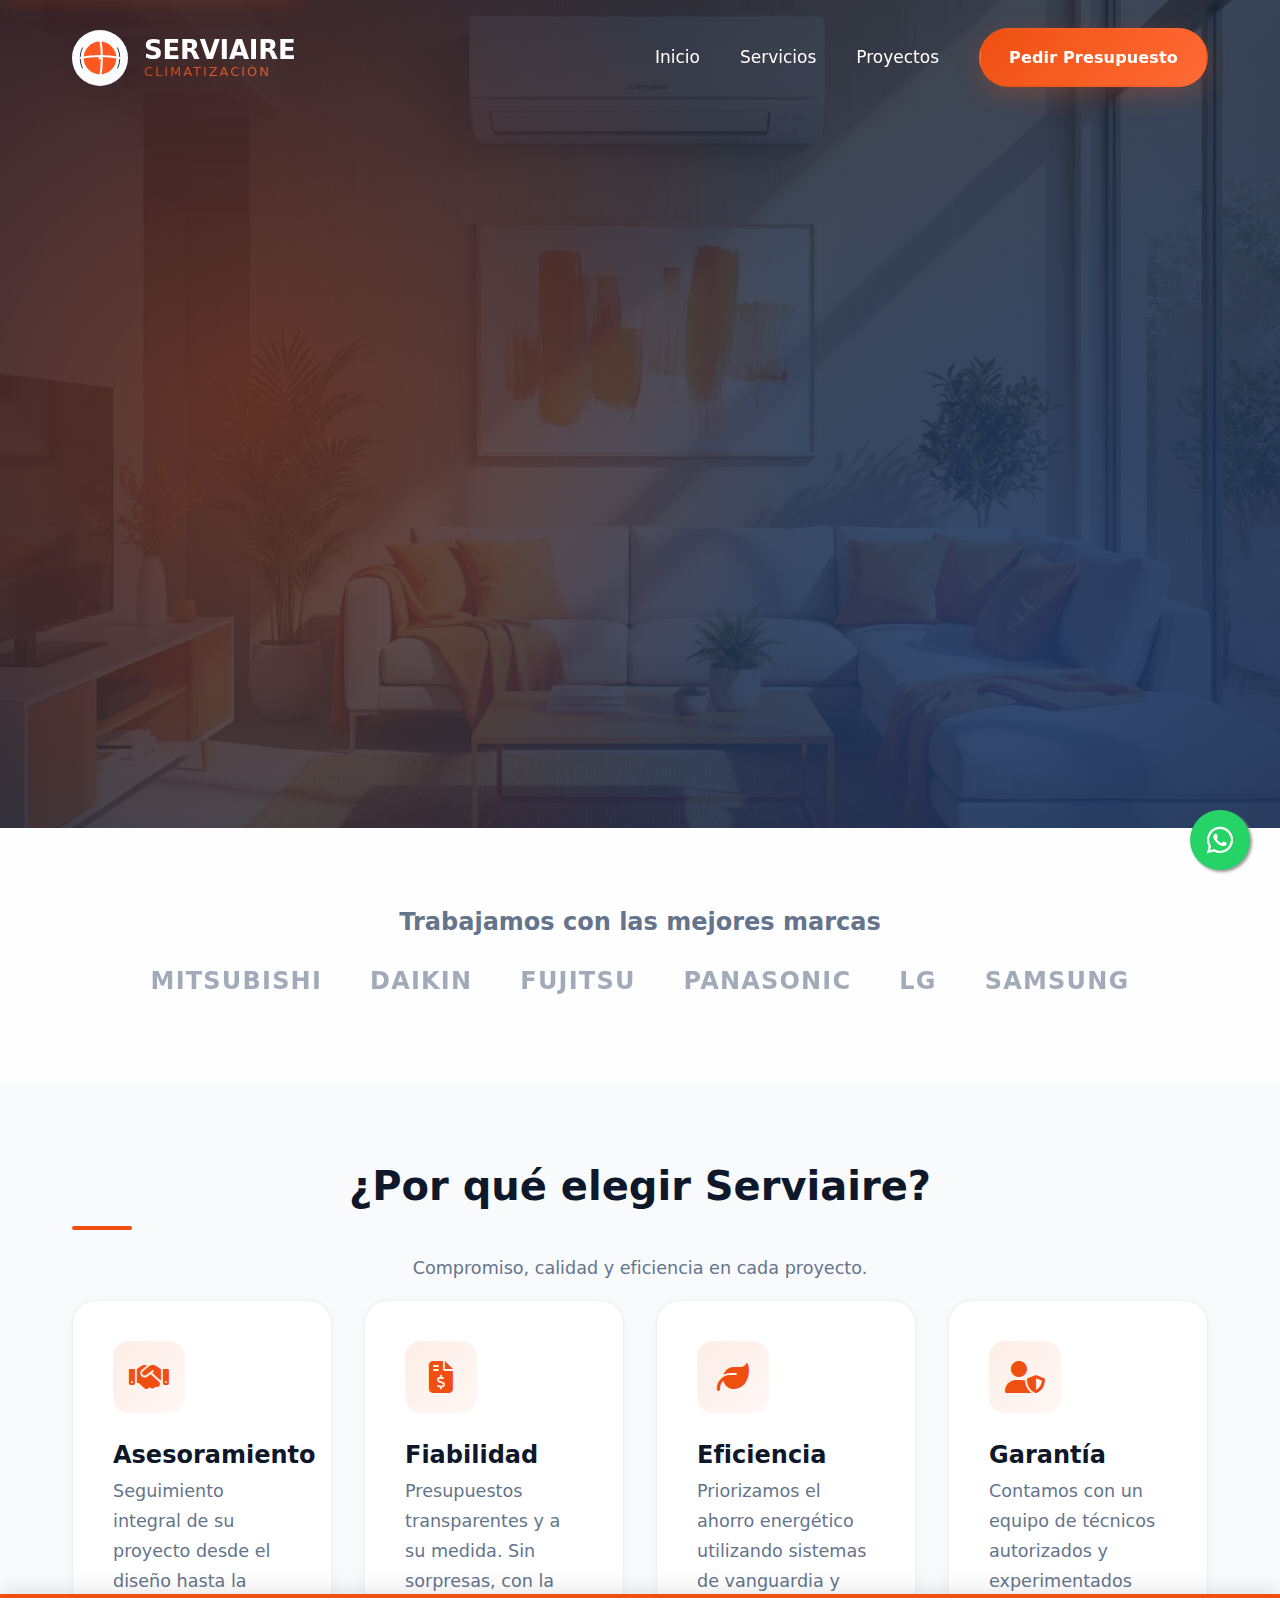
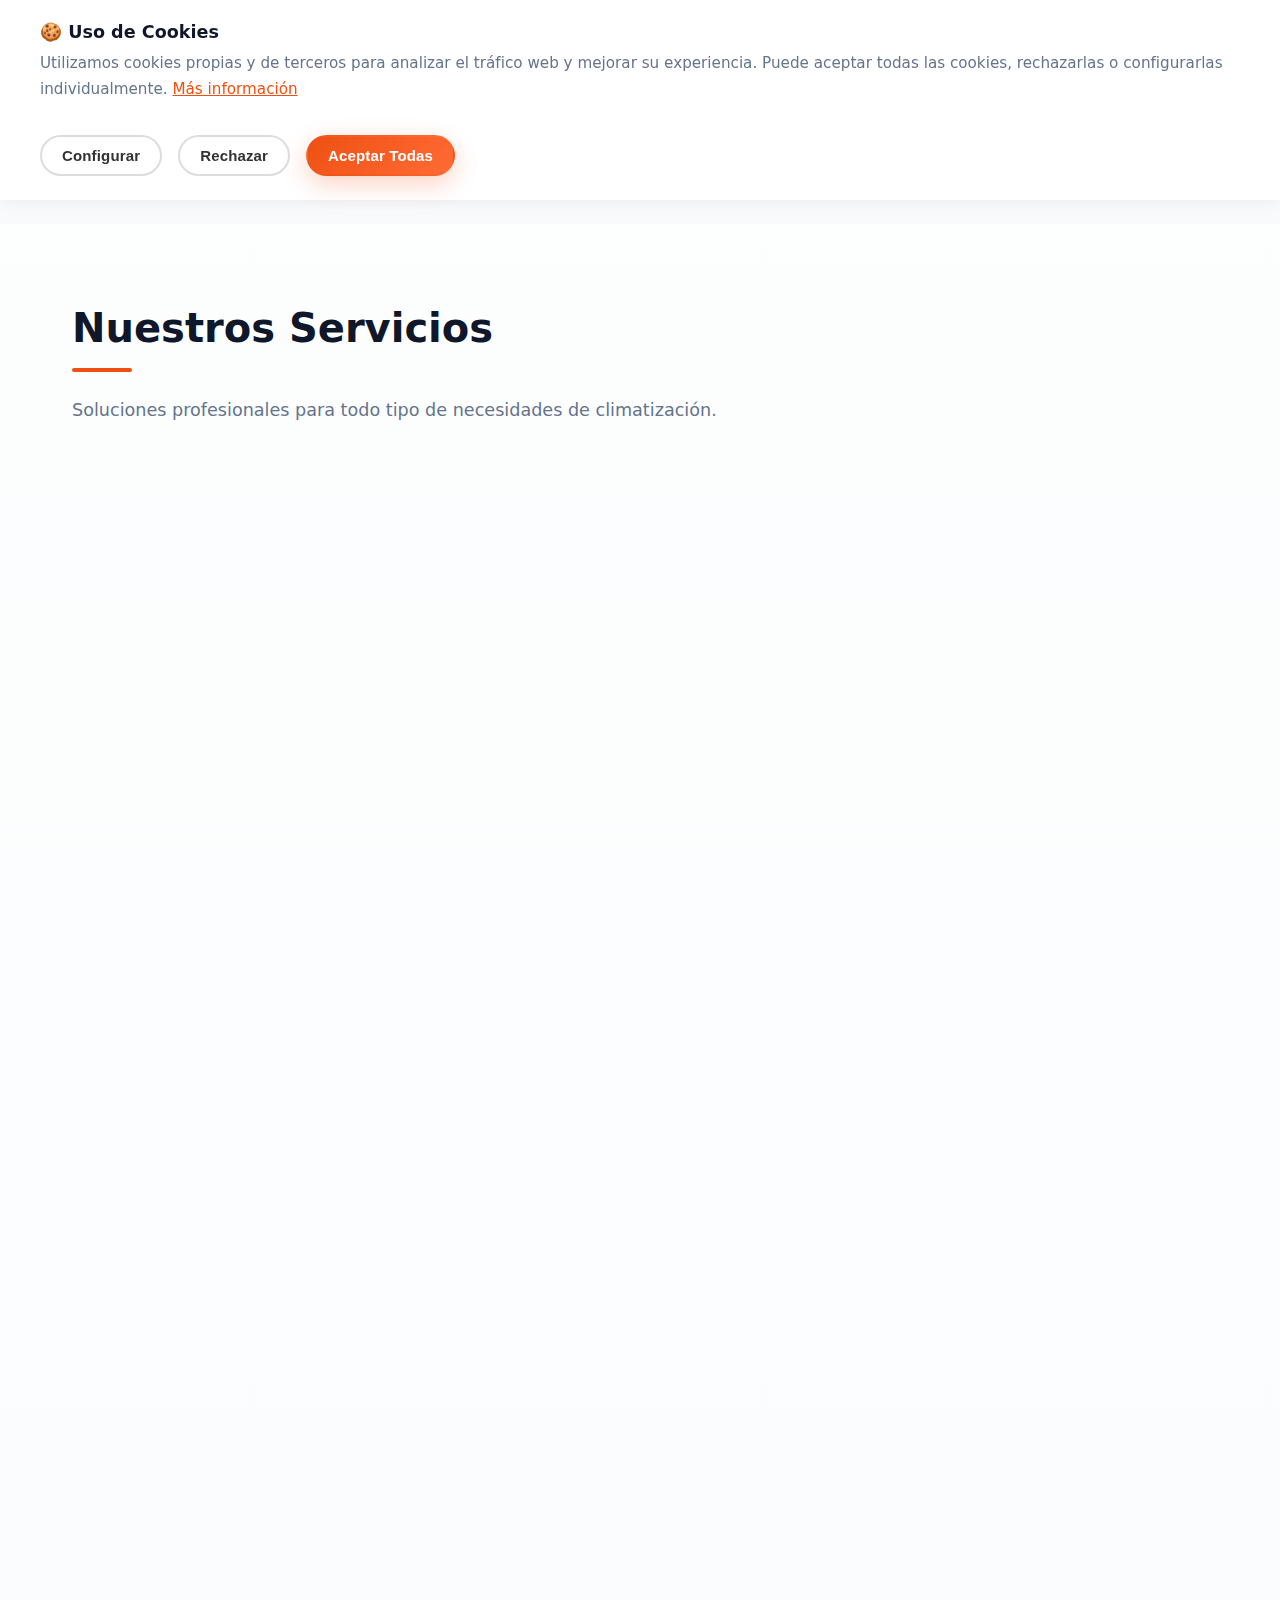
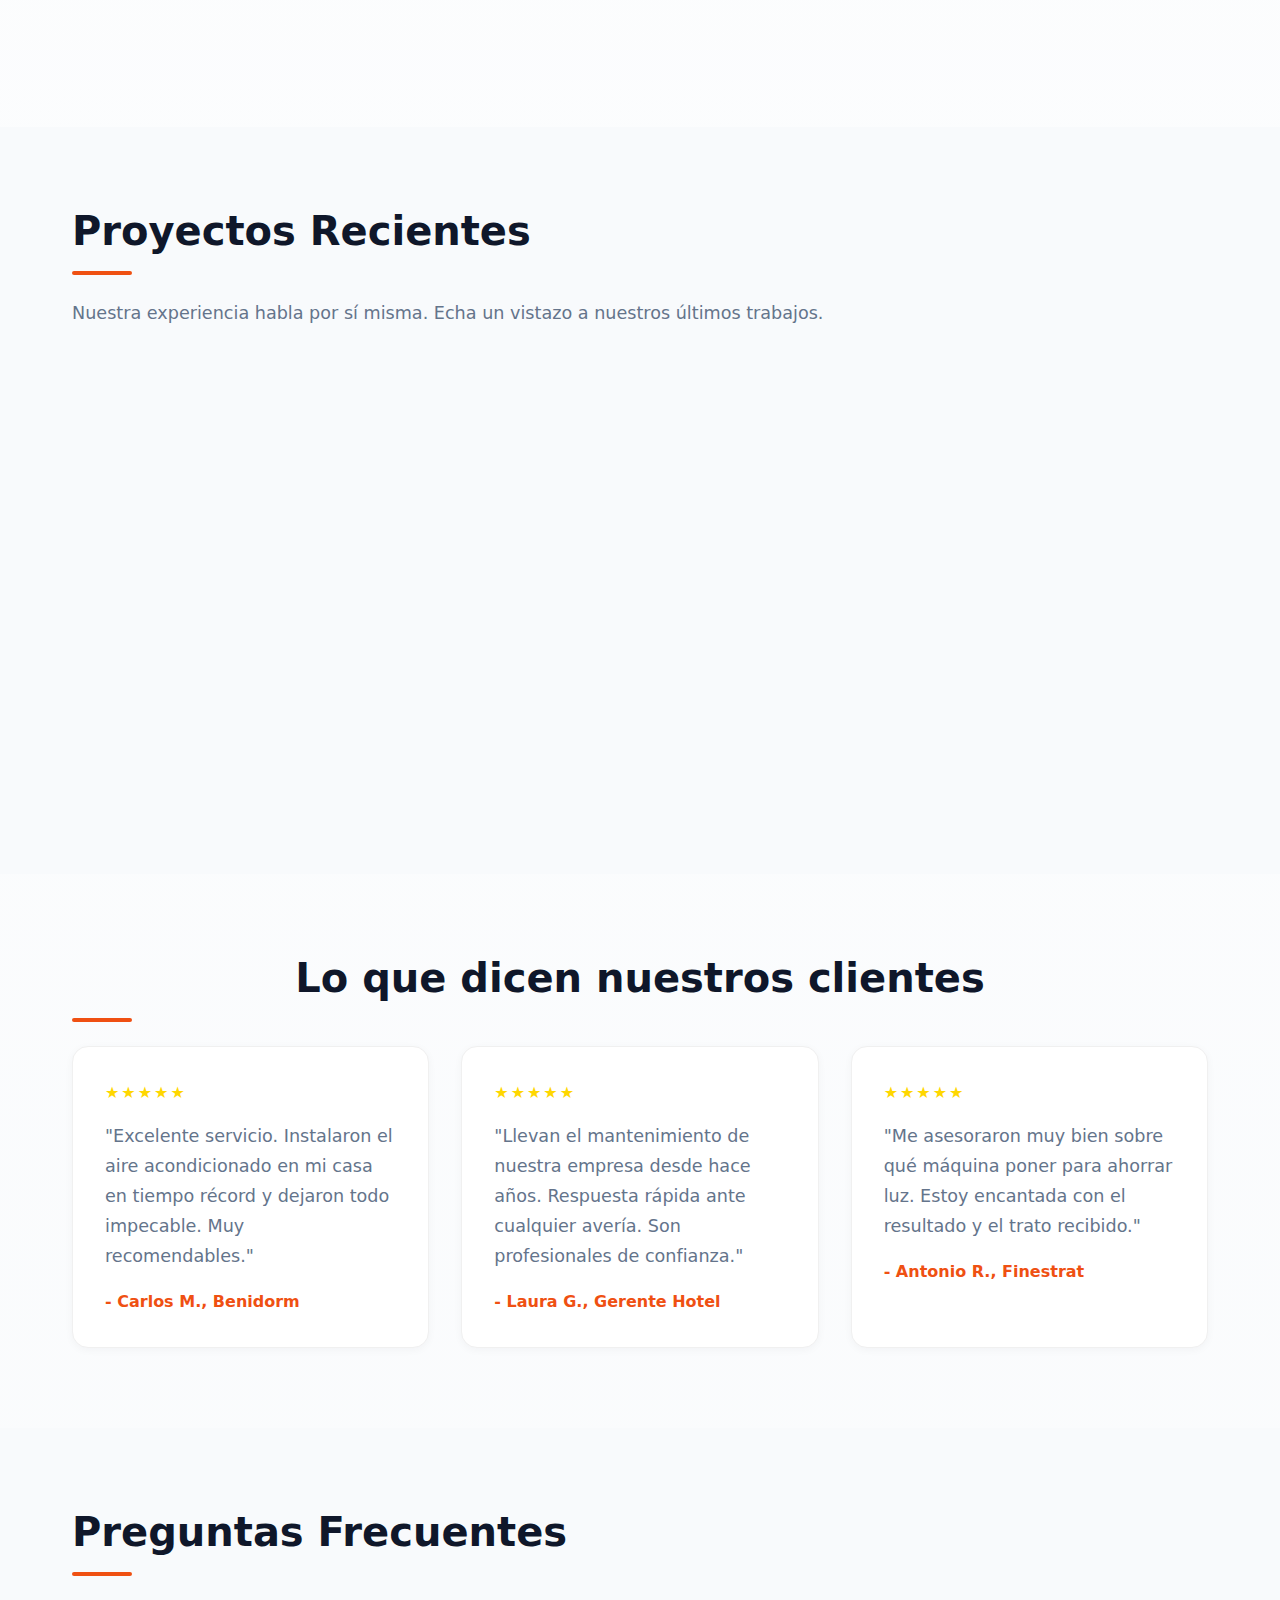
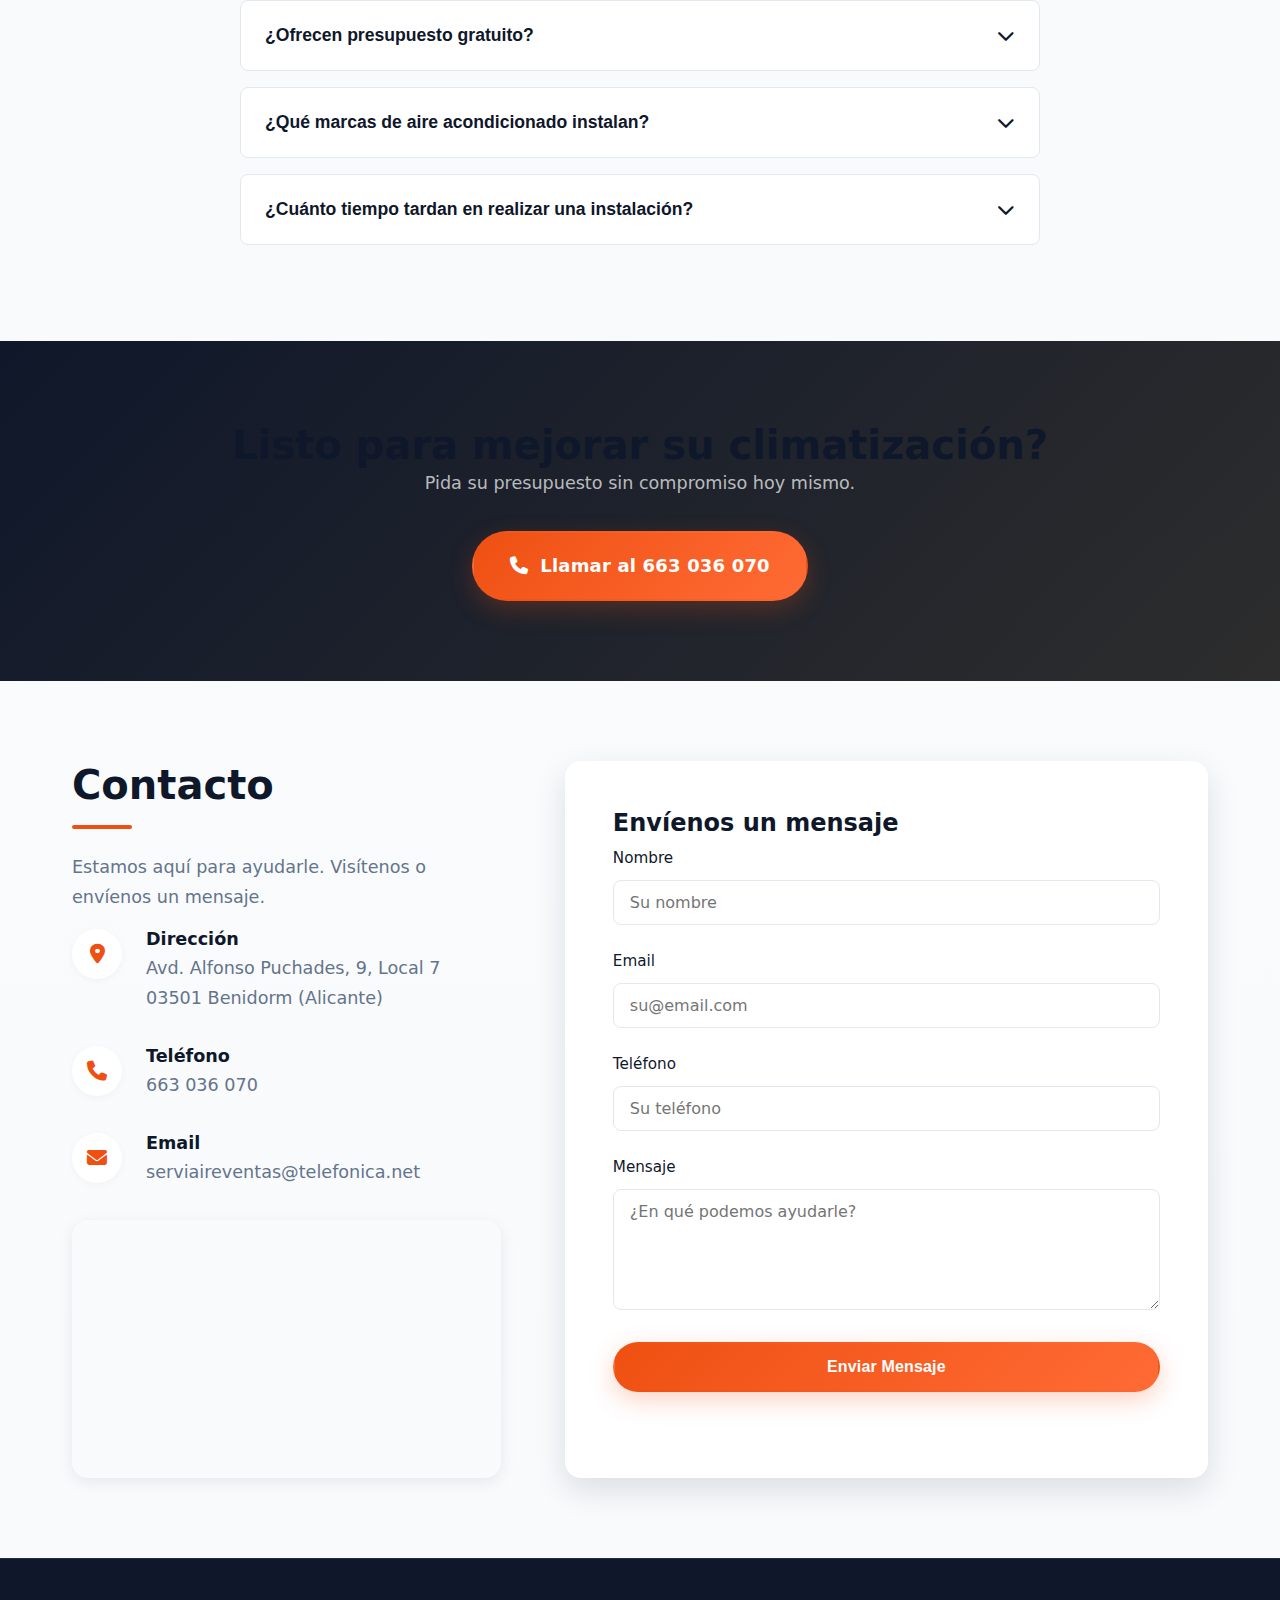
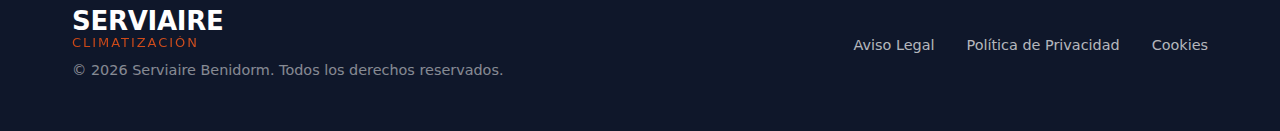
<file: index.html>
<!DOCTYPE html>
<html lang="es">

<head>
    <meta charset="UTF-8">
    <meta name="viewport" content="width=device-width, initial-scale=1.0">

    <!-- Security Headers -->
    <meta http-equiv="Content-Security-Policy"
        content="default-src 'self'; script-src 'self' 'unsafe-inline' https://cdnjs.cloudflare.com https://www.google.com https://www.googletagmanager.com https://maps.googleapis.com; style-src 'self' 'unsafe-inline' https://fonts.googleapis.com https://cdnjs.cloudflare.com; font-src 'self' https://fonts.gstatic.com https://cdnjs.cloudflare.com; img-src 'self' data: https: https://maps.googleapis.com https://maps.gstatic.com; frame-src https://www.google.com https://www.google.com/maps/embed; connect-src 'self' https://www.google-analytics.com https://formspree.io https://maps.googleapis.com;">
    <meta http-equiv="X-Content-Type-Options" content="nosniff">
    <meta http-equiv="Referrer-Policy" content="strict-origin-when-cross-origin">
    <meta http-equiv="Permissions-Policy" content="geolocation=(), microphone=(), camera=()">
    <link rel="manifest" href="manifest.json">

    <!-- Primary Meta Tags -->
    <title>Serviaire - Expertos en Climatización y Aire Acondicionado en Benidorm</title>
    <meta name="title" content="Serviaire - Expertos en Climatización y Aire Acondicionado en Benidorm">
    <meta name="description"
        content="Serviaire Benidorm: Líderes en instalación, mantenimiento y reparación de aire acondicionado y sistemas VRV. Servicio profesional en toda la Marina Alta. Técnicos autorizados, respuesta rápida y calidad garantizada.">
    <meta name="keywords"
        content="aire acondicionado Benidorm, climatización Benidorm, VRV Benidorm, instalación aire acondicionado, mantenimiento climatización, reparación aire acondicionado, Daikin Benidorm, Mitsubishi Benidorm, Fujitsu Benidorm, Marina Alta, técnicos autorizados, servicio climatización">
    <meta name="author" content="Serviaire Benidorm">
    <meta name="robots" content="index, follow, max-image-preview:large, max-snippet:-1, max-video-preview:-1">
    <link rel="canonical" href="https://www.serviairebenidorm.es/">
    <meta name="theme-color" content="#EF5012">

    <!-- Open Graph / Facebook -->
    <meta property="og:type" content="website">
    <meta property="og:url" content="https://www.serviairebenidorm.es/">
    <meta property="og:site_name" content="Serviaire Benidorm">
    <meta property="og:title" content="Serviaire - Expertos en Climatización y Aire Acondicionado en Benidorm">
    <meta property="og:description"
        content="Líderes en instalación, mantenimiento y reparación de aire acondicionado y sistemas VRV. Servicio profesional en toda la Marina Alta.">
    <meta property="og:image" content="https://www.serviairebenidorm.es/hero.png">
    <meta property="og:image:width" content="1200">
    <meta property="og:image:height" content="630">
    <meta property="og:locale" content="es_ES">

    <!-- Twitter -->
    <meta name="twitter:card" content="summary_large_image">
    <meta name="twitter:url" content="https://www.serviairebenidorm.es/">
    <meta name="twitter:title" content="Serviaire - Expertos en Climatización en Benidorm">
    <meta name="twitter:description"
        content="Líderes en instalación, mantenimiento y reparación de aire acondicionado y sistemas VRV.">
    <meta name="twitter:image" content="https://www.serviairebenidorm.es/hero.png">

    <!-- Favicons -->

    <link rel="icon" type="image/svg+xml" href="logo.svg">
    <link rel="apple-touch-icon" href="logo.svg">

    <!-- Preconnect & Preload -->
    <link rel="preconnect" href="https://fonts.googleapis.com">
    <link rel="preconnect" href="https://fonts.gstatic.com" crossorigin>
    <link rel="preload" href="https://fonts.googleapis.com/css2?family=Outfit:wght@300;400;500;600;700&display=swap"
        as="style">
    <link rel="preload" href="./hero.png" as="image">

    <!-- Fonts -->
    <link href="https://fonts.googleapis.com/css2?family=Outfit:wght@300;400;500;600;700&display=swap" rel="stylesheet">

    <!-- Icons -->
    <link rel="stylesheet" href="https://cdnjs.cloudflare.com/ajax/libs/font-awesome/6.4.0/css/all.min.css">

    <!-- Styles -->
    <link rel="stylesheet" href="style.css?v=2.0">

    <!-- Schema.org Structured Data -->
    <script type="application/ld+json">
    {
      "@context": "https://schema.org",
      "@type": "LocalBusiness",
      "name": "Serviaire Benidorm",
      "image": "https://www.serviairebenidorm.es/hero.png",
      "@id": "https://www.serviairebenidorm.es",
      "url": "https://www.serviairebenidorm.es",
      "telephone": "+34663036070",
      "email": "serviaireventas@telefonica.net",
      "priceRange": "€€",
      "address": {
        "@type": "PostalAddress",
        "streetAddress": "Avd. Alfonso Puchades, 9, Local 7",
        "addressLocality": "Benidorm",
        "addressRegion": "Alicante",
        "postalCode": "03501",
        "addressCountry": "ES"
      },
      "geo": {
        "@type": "GeoCoordinates",
        "latitude": 38.5414848,
        "longitude": -0.1345474
      },
      "openingHoursSpecification": [
        {
          "@type": "OpeningHoursSpecification",
          "dayOfWeek": ["Monday", "Tuesday", "Wednesday", "Thursday", "Friday"],
          "opens": "09:00",
          "closes": "18:00"
        }
      ],
      "aggregateRating": {
        "@type": "AggregateRating",
        "ratingValue": "4.9",
        "reviewCount": "127"
      },
      "description": "Expertos en climatización, instalación y mantenimiento de aire acondicionado en Benidorm y Marina Alta. Técnicos autorizados con más de 15 años de experiencia."
    }
    </script>
</head>


<body>
    <!-- Skip to main content for accessibility -->
    <a href="#inicio" class="skip-to-main">Saltar al contenido principal</a>

    <!-- Header -->
    <header id="header" role="banner">
        <div class="container header-content">
            <a href="#" class="logo" aria-label="Serviaire Climatización - Ir a inicio">
                <span class="logo-icon" aria-hidden="true">
                    <img src="./logo.svg" alt="Serviaire Logo" style="width: 100%; height: 100%; object-fit: contain;">
                </span>
                <div class="logo-text">
                    SERVIAIRE
                    <span class="logo-sub">CLIMATIZACIÓN</span>
                </div>
            </a>

            <nav class="desktop-nav" aria-label="Navegación principal">
                <a href="#inicio">Inicio</a>
                <a href="#servicios">Servicios</a>
                <a href="#proyectos">Proyectos</a>
                <a href="#contacto" class="btn btn-primary" id="open-quote-modal-nav">Pedir Presupuesto</a>
            </nav>

            <button class="mobile-toggle" aria-label="Abrir menú de navegación" aria-expanded="false"
                aria-controls="mobile-menu">
                <i class="fa-solid fa-bars" aria-hidden="true"></i>
            </button>
        </div>

        <!-- Mobile Menu -->
        <nav id="mobile-menu" class="mobile-menu" aria-label="Menú de navegación móvil" role="navigation">
            <a href="#inicio">Inicio</a>
            <a href="#servicios">Servicios</a>
            <a href="#proyectos">Proyectos</a>
            <a href="#contacto">Contacto</a>
        </nav>
    </header>

    <!-- Hero Section -->
    <section id="inicio" class="hero" role="banner">
        <div class="hero-overlay" aria-hidden="true"></div>
        <div class="container hero-content">
            <h1 class="fade-in-up">Expertos en <span class="highlight">Climatización</span> y Confort</h1>
            <p class="fade-in-up delay-100">Soluciones integrales de aire acondicionado, VRV y mantenimiento para
                hogares y empresas en Benidorm y Marina Alta.</p>
            <div class="hero-buttons fade-in-up delay-200">
                <a href="#contacto" class="btn btn-primary btn-lg"
                    onclick="document.getElementById('open-quote-modal-nav').click(); return false;"
                    aria-label="Solicitar presupuesto gratuito">Solicitar
                    Presupuesto <i class="fa-solid fa-arrow-right" aria-hidden="true"></i></a>
                <a href="#servicios" class="btn btn-outline btn-lg">Nuestros Servicios</a>
            </div>

            <div class="hero-stats fade-in-up delay-300" role="list">
                <div class="stat-item" role="listitem">
                    <i class="fa-solid fa-certificate" aria-hidden="true"></i>
                    <span>Técnicos Autorizados</span>
                </div>
                <div class="stat-item" role="listitem">
                    <i class="fa-solid fa-clock" aria-hidden="true"></i>
                    <span>Respuesta Rápida</span>
                </div>
                <div class="stat-item" role="listitem">
                    <i class="fa-solid fa-gem" aria-hidden="true"></i>
                    <span>Calidad Garantizada</span>
                </div>
            </div>
        </div>
    </section>

    <!-- Brands Section -->
    <section class="section">
        <div class="container text-center">
            <h3 class="text-gray mb-4">Trabajamos con las mejores marcas</h3>
            <div class="brands-grid">
                <div class="brand-item">MITSUBISHI</div>
                <div class="brand-item">DAIKIN</div>
                <div class="brand-item">FUJITSU</div>
                <div class="brand-item">PANASONIC</div>
                <div class="brand-item">LG</div>
                <div class="brand-item">SAMSUNG</div>
            </div>
        </div>
    </section>

    <!-- Values Section -->
    <section id="valores" class="section bg-light">
        <div class="container">
            <div class="section-header text-center">
                <h2>¿Por qué elegir Serviaire?</h2>
                <div class="divider mx-auto"></div>
                <p>Compromiso, calidad y eficiencia en cada proyecto.</p>
            </div>

            <div class="grid-4">
                <div class="card value-card">
                    <div class="icon-box">
                        <i class="fa-solid fa-handshake"></i>
                    </div>
                    <h3>Asesoramiento</h3>
                    <p>Seguimiento integral de su proyecto desde el diseño hasta la puesta en marcha, garantizando la
                        mejor solución.</p>
                </div>
                <div class="card value-card">
                    <div class="icon-box">
                        <i class="fa-solid fa-file-invoice-dollar"></i>
                    </div>
                    <h3>Fiabilidad</h3>
                    <p>Presupuestos transparentes y a su medida. Sin sorpresas, con la garantía de una empresa
                        consolidada.</p>
                </div>
                <div class="card value-card">
                    <div class="icon-box">
                        <i class="fa-solid fa-leaf"></i>
                    </div>
                    <h3>Eficiencia</h3>
                    <p>Priorizamos el ahorro energético utilizando sistemas de vanguardia y materiales de máxima
                        calidad.</p>
                </div>
                <div class="card value-card">
                    <div class="icon-box">
                        <i class="fa-solid fa-user-shield"></i>
                    </div>
                    <h3>Garantía</h3>
                    <p>Contamos con un equipo de técnicos autorizados y experimentados para su total tranquilidad.</p>
                </div>
            </div>
        </div>
    </section>

    <!-- Services Section -->
    <section id="servicios" class="section">
        <div class="container">
            <div class="section-header">
                <h2>Nuestros Servicios</h2>
                <div class="divider"></div>
                <p>Soluciones profesionales para todo tipo de necesidades de climatización.</p>
            </div>

            <div class="grid-2">
                <div class="service-card reveal">
                    <div class="service-content">
                        <div class="service-icon"><i class="fa-solid fa-building"></i></div>
                        <h3>Volumen de Refrigerante Variable (VRV)</h3>
                        <p>Sistemas ideales para grandes superficies como hoteles, centros comerciales y naves
                            industriales. Permite conectar múltiples unidades interiores con regulación independiente,
                            optimizando el confort y el consumo.</p>
                        <ul class="service-list">
                            <li><i class="fa-solid fa-check"></i> Alta eficiencia energética</li>
                            <li><i class="fa-solid fa-check"></i> Control zonificado</li>
                            <li><i class="fa-solid fa-check"></i> Ideal grandes proyectos</li>
                        </ul>
                    </div>
                </div>

                <div class="service-card reveal">
                    <div class="service-content">
                        <div class="service-icon"><i class="fa-solid fa-snowflake"></i></div>
                        <h3>Aire Acondicionado Doméstico y Comercial</h3>
                        <p>Venta e instalación de las mejores marcas del mercado. Diseñamos la climatización de su hogar
                            o negocio para asegurar el máximo confort estético y térmico.</p>
                        <ul class="service-list">
                            <li><i class="fa-solid fa-check"></i> Splits y conductos</li>
                            <li><i class="fa-solid fa-check"></i> Diseño estético</li>
                            <li><i class="fa-solid fa-check"></i> Primeras marcas</li>
                        </ul>
                    </div>
                </div>

                <div class="service-card reveal">
                    <div class="service-content">
                        <div class="service-icon"><i class="fa-solid fa-tools"></i></div>
                        <h3>Mantenimiento y Reparación</h3>
                        <p>Servicio técnico rápido y eficaz. Sabemos que una avería no puede esperar, por eso
                            priorizamos la rapidez en la asistencia. Mantenimiento preventivo para alargar la vida de
                            sus equipos.</p>
                        <ul class="service-list">
                            <li><i class="fa-solid fa-check"></i> Reparación multimarca</li>
                            <li><i class="fa-solid fa-check"></i> Mantenimiento preventivo</li>
                            <li><i class="fa-solid fa-check"></i> Respuesta rápida</li>
                        </ul>
                    </div>
                </div>

                <div class="service-card reveal special-card">
                    <div class="service-bg"></div>
                    <div class="service-content">
                        <h3>¿Necesita una solución a medida?</h3>
                        <p>Realizamos estudios personalizados para optimizar la climatización de su espacio.</p>
                        <a href="#contacto" class="btn btn-white btn-lg mt-4">Contactar Ahora</a>
                    </div>
                </div>
            </div>
        </div>
    </section>

    <!-- Projects Section -->
    <section id="proyectos" class="section bg-light">
        <div class="container">
            <div class="section-header">
                <h2>Proyectos Recientes</h2>
                <div class="divider"></div>
                <p>Nuestra experiencia habla por sí misma. Echa un vistazo a nuestros últimos trabajos.</p>
            </div>

            <div class="grid-3">
                <div class="project-card reveal">
                    <img src="./vrv_commercial_roof.png"
                        alt="Técnico de Serviaire instalando sistema VRV de climatización en azotea de hotel en Benidorm"
                        class="project-img" loading="lazy" width="400" height="250">
                    <div class="project-info">
                        <h3>Instalación VRV Hotel</h3>
                        <p>Sistema centralizado de alta eficiencia para complejo hotelero en Benidorm.</p>
                    </div>
                </div>
                <div class="project-card reveal delay-100">
                    <img src="./ac_bedroom_interior.png"
                        alt="Unidad interior de aire acondicionado Mitsubishi instalada en dormitorio moderno con diseño estético"
                        class="project-img" loading="lazy" width="400" height="250">
                    <div class="project-info">
                        <h3>Climatización Residencial</h3>
                        <p>Instalación estética y silenciosa para vivienda moderna.</p>
                    </div>
                </div>
                <div class="project-card reveal delay-200">
                    <img src="./technician_maintenance_close.png"
                        alt="Técnico autorizado de Serviaire realizando mantenimiento preventivo y calibración de aire acondicionado"
                        class="project-img" loading="lazy" width="400" height="250">

                    <div class="project-info">
                        <h3>Mantenimiento Preventivo</h3>
                        <p>Revisión técnica y calibración para asegurar el máximo rendimiento.</p>
                    </div>
                </div>
            </div>
        </div>
    </section>

    <!-- Testimonials Section -->
    <section class="section">
        <div class="container">
            <div class="section-header text-center">
                <h2>Lo que dicen nuestros clientes</h2>
                <div class="divider mx-auto"></div>
            </div>

            <div class="testimonials-grid">
                <div class="testimonial-card">
                    <div class="stars">★★★★★</div>
                    <p>"Excelente servicio. Instalaron el aire acondicionado en mi casa en tiempo récord y dejaron todo
                        impecable. Muy recomendables."</p>
                    <div class="author">- Carlos M., Benidorm</div>
                </div>
                <div class="testimonial-card">
                    <div class="stars">★★★★★</div>
                    <p>"Llevan el mantenimiento de nuestra empresa desde hace años. Respuesta rápida ante cualquier
                        avería. Son profesionales de confianza."</p>
                    <div class="author">- Laura G., Gerente Hotel</div>
                </div>
                <div class="testimonial-card">
                    <div class="stars">★★★★★</div>
                    <p>"Me asesoraron muy bien sobre qué máquina poner para ahorrar luz. Estoy encantada con el
                        resultado y el trato recibido."</p>
                    <div class="author">- Antonio R., Finestrat</div>
                </div>
            </div>
        </div>
    </section>

    <!-- FAQ Section -->
    <section id="faq" class="section bg-light">
        <div class="container">
            <div class="section-header">
                <h2>Preguntas Frecuentes</h2>
                <div class="divider"></div>
            </div>

            <div class="faq-container">
                <div class="faq-item">
                    <button class="faq-question">
                        ¿Ofrecen presupuesto gratuito?
                        <i class="fa-solid fa-chevron-down"></i>
                    </button>
                    <div class="faq-answer">
                        <p>Sí, realizamos visitas y presupuestos totalmente gratuitos y sin compromiso para evaluar sus
                            necesidades de climatización.</p>
                    </div>
                </div>
                <div class="faq-item">
                    <button class="faq-question">
                        ¿Qué marcas de aire acondicionado instalan?
                        <i class="fa-solid fa-chevron-down"></i>
                    </button>
                    <div class="faq-answer">
                        <p>Trabajamos con las principales marcas del mercado como Mitsubishi Electric, Daikin, Fujitsu,
                            Panasonic, LG y Samsung, garantizando siempre la mejor calidad y servicio post-venta.</p>
                    </div>
                </div>
                <div class="faq-item">
                    <button class="faq-question">
                        ¿Cuánto tiempo tardan en realizar una instalación?
                        <i class="fa-solid fa-chevron-down"></i>
                    </button>
                    <div class="faq-answer">
                        <p>Para una instalación doméstica estándar (tipo split), solemos tardar entre 3 y 5 horas. Para
                            proyectos más grandes o sistemas por conductos, evaluamos el tiempo en el presupuesto.</p>
                    </div>
                </div>
            </div>
        </div>
    </section>

    <!-- CTA Section -->
    <section class="cta-section">
        <div class="container text-center">
            <h2>Listo para mejorar su climatización?</h2>
            <p>Pida su presupuesto sin compromiso hoy mismo.</p>
            <a href="tel:663036070" class="btn btn-primary btn-lg"><i class="fa-solid fa-phone"></i> Llamar al 663 036
                070</a>
        </div>
    </section>

    <!-- Contact Section -->
    <section id="contacto" class="section">
        <div class="container">
            <div class="grid-contact">
                <div class="contact-info">
                    <div class="section-header">
                        <h2>Contacto</h2>
                        <div class="divider"></div>
                        <p>Estamos aquí para ayudarle. Visítenos o envíenos un mensaje.</p>
                    </div>

                    <div class="info-item">
                        <div class="icon"><i class="fa-solid fa-location-dot"></i></div>
                        <div>
                            <h4>Dirección</h4>
                            <p>Avd. Alfonso Puchades, 9, Local 7<br>03501 Benidorm (Alicante)</p>
                        </div>
                    </div>

                    <div class="info-item">
                        <div class="icon"><i class="fa-solid fa-phone"></i></div>
                        <div>
                            <h4>Teléfono</h4>
                            <p><a href="tel:663036070">663 036 070</a></p>
                        </div>
                    </div>

                    <div class="info-item">
                        <div class="icon"><i class="fa-solid fa-envelope"></i></div>
                        <div>
                            <h4>Email</h4>
                            <p><a href="mailto:serviaireventas@telefonica.net">serviaireventas@telefonica.net</a></p>
                        </div>
                    </div>

                    <div class="map-placeholder">
                        <iframe
                            src="https://www.google.com/maps/embed?pb=!1m18!1m12!1m3!1d3122.656799052069!2d-0.1345474!3d38.5414848!2m3!1f0!2f0!3f0!3m2!1i1024!2i768!4f13.1!3m3!1m2!1s0xd6205739812674f%3A0xe677569921470404!2sAv.%20Alfonso%20Puchades%2C%209%2C%2003501%20Benidorm%2C%20Alicante!5e0!3m2!1sen!2ses!4v1709220000000!5m2!1sen!2ses"
                            width="100%" height="250" style="border:0;" allowfullscreen="" loading="lazy"></iframe>
                    </div>
                </div>

                <div class="contact-form-wrapper">
                    <h3>Envíenos un mensaje</h3>
                    <form class="contact-form">
                        <div class="form-group">
                            <label for="name">Nombre</label>
                            <input type="text" id="name" name="name" placeholder="Su nombre" required>
                        </div>
                        <div class="form-group">
                            <label for="email">Email</label>
                            <input type="email" id="email" name="email" placeholder="su@email.com" required>
                        </div>
                        <div class="form-group">
                            <label for="phone">Teléfono</label>
                            <input type="tel" id="phone" name="phone" placeholder="Su teléfono" required>
                        </div>
                        <div class="form-group">
                            <label for="message">Mensaje</label>
                            <textarea id="message" name="message" rows="5" placeholder="¿En qué podemos ayudarle?"
                                required></textarea>
                        </div>
                        <button type="submit" class="btn btn-primary btn-block">Enviar Mensaje</button>
                    </form>
                </div>
            </div>
        </div>
    </section>

    <!-- Floating WhatsApp -->
    <a href="https://wa.me/34663036070" target="_blank" class="float-whatsapp" aria-label="Chat en WhatsApp">
        <i class="fa-brands fa-whatsapp"></i>
    </a>

    <!-- Footer -->
    <footer>
        <div class="container footer-content">
            <div class="footer-brand">
                <div class="logo-text text-white">
                    SERVIAIRE
                    <span class="logo-sub text-primary">CLIMATIZACIÓN</span>
                </div>
                <p>&copy; 2026 Serviaire Benidorm. Todos los derechos reservados.</p>
            </div>
            <div class="footer-links">
                <a href="aviso-legal.html">Aviso Legal</a>
                <a href="politica-privacidad.html">Política de Privacidad</a>
                <a href="politica-cookies.html">Cookies</a>
            </div>
        </div>
    </footer>

    <!-- Cookies Banner RGPD Compliant -->
    <div id="cookies-banner" class="cookies-banner" role="dialog" aria-labelledby="cookies-title"
        aria-describedby="cookies-desc">
        <div class="cookies-content">
            <div>
                <h3 id="cookies-title" style="margin-bottom: 0.5rem; font-size: 1.1rem; font-weight: 600;">🍪 Uso de
                    Cookies</h3>
                <p id="cookies-desc" style="margin: 0; font-size: 0.95rem;">
                    Utilizamos cookies propias y de terceros para analizar el tráfico web y mejorar su experiencia.
                    Puede aceptar todas las cookies, rechazarlas o configurarlas individualmente.
                    <a href="/politica-cookies.html" style="color: var(--primary); text-decoration: underline;">Más
                        información</a>
                </p>
            </div>
            <div class="cookies-buttons">
                <button id="configure-cookies" class="btn btn-outline btn-sm" style="border-color: #ddd; color: #333;"
                    aria-label="Configurar preferencias de cookies">
                    Configurar
                </button>
                <button id="reject-cookies" class="btn btn-outline btn-sm" style="border-color: #ddd; color: #333;"
                    aria-label="Rechazar cookies no esenciales">
                    Rechazar
                </button>
                <button id="accept-cookies" class="btn btn-primary btn-sm" aria-label="Aceptar todas las cookies">
                    Aceptar Todas
                </button>
            </div>
        </div>
    </div>

    <!-- Quote Modal -->
    <div id="quote-modal" class="modal">
        <div class="modal-content">
            <span class="close-modal">&times;</span>
            <div class="modal-header">
                <h2>Solicitud de Presupuesto Rápido</h2>
                <div class="divider"></div>
            </div>
            <form id="quote-form">
                <div class="form-step active" data-step="1">
                    <h3>1. ¿Qué servicio necesita?</h3>
                    <div class="option-grid">
                        <label class="option-card">
                            <input type="radio" name="service" value="instalacion" required>
                            <span class="opt-icon"><i class="fa-solid fa-screwdriver-wrench"></i></span>
                            <span class="opt-text">Instalación Nueva</span>
                        </label>
                        <label class="option-card">
                            <input type="radio" name="service" value="reparacion" required>
                            <span class="opt-icon"><i class="fa-solid fa-triangle-exclamation"></i></span>
                            <span class="opt-text">Reparación / Avería</span>
                        </label>
                        <label class="option-card">
                            <input type="radio" name="service" value="mantenimiento" required>
                            <span class="opt-icon"><i class="fa-solid fa-clipboard-check"></i></span>
                            <span class="opt-text">Mantenimiento</span>
                        </label>
                    </div>
                    <button type="button" class="btn btn-primary next-step">Siguiente</button>
                </div>

                <div class="form-step" data-step="2">
                    <h3>2. Tipo de Inmueble</h3>
                    <div class="option-grid">
                        <label class="option-card">
                            <input type="radio" name="property" value="piso" required>
                            <span class="opt-icon"><i class="fa-solid fa-building"></i></span>
                            <span class="opt-text">Piso / Apartamento</span>
                        </label>
                        <label class="option-card">
                            <input type="radio" name="property" value="chalet" required>
                            <span class="opt-icon"><i class="fa-solid fa-house"></i></span>
                            <span class="opt-text">Chalet / Unifamiliar</span>
                        </label>
                        <label class="option-card">
                            <input type="radio" name="property" value="local" required>
                            <span class="opt-icon"><i class="fa-solid fa-shop"></i></span>
                            <span class="opt-text">Local / Oficina</span>
                        </label>
                    </div>
                    <div class="step-buttons">
                        <button type="button" class="btn btn-outline prev-step"
                            style="background:#f0f0f0; color:#333; border:none;">Atrás</button>
                        <button type="button" class="btn btn-primary next-step">Siguiente</button>
                    </div>
                </div>

                <div class="form-step" data-step="3">
                    <h3>3. Sus Datos de Contacto</h3>
                    <div class="form-group">
                        <input type="text" name="modal-name" placeholder="Nombre completo" required>
                    </div>
                    <div class="form-group">
                        <input type="tel" name="modal-phone" placeholder="Teléfono" required>
                    </div>
                    <div class="form-group">
                        <textarea name="modal-notes" placeholder="Detalles adicionales (opcional)"></textarea>
                    </div>
                    <div class="step-buttons">
                        <button type="button" class="btn btn-outline prev-step"
                            style="background:#f0f0f0; color:#333; border:none;">Atrás</button>
                        <button type="submit" class="btn btn-primary">Solicitar Presupuesto</button>
                    </div>
                </div>
            </form>
        </div>
    </div>

    <script src="script.js?v=2.0"></script>
</body>

</html>
</file>
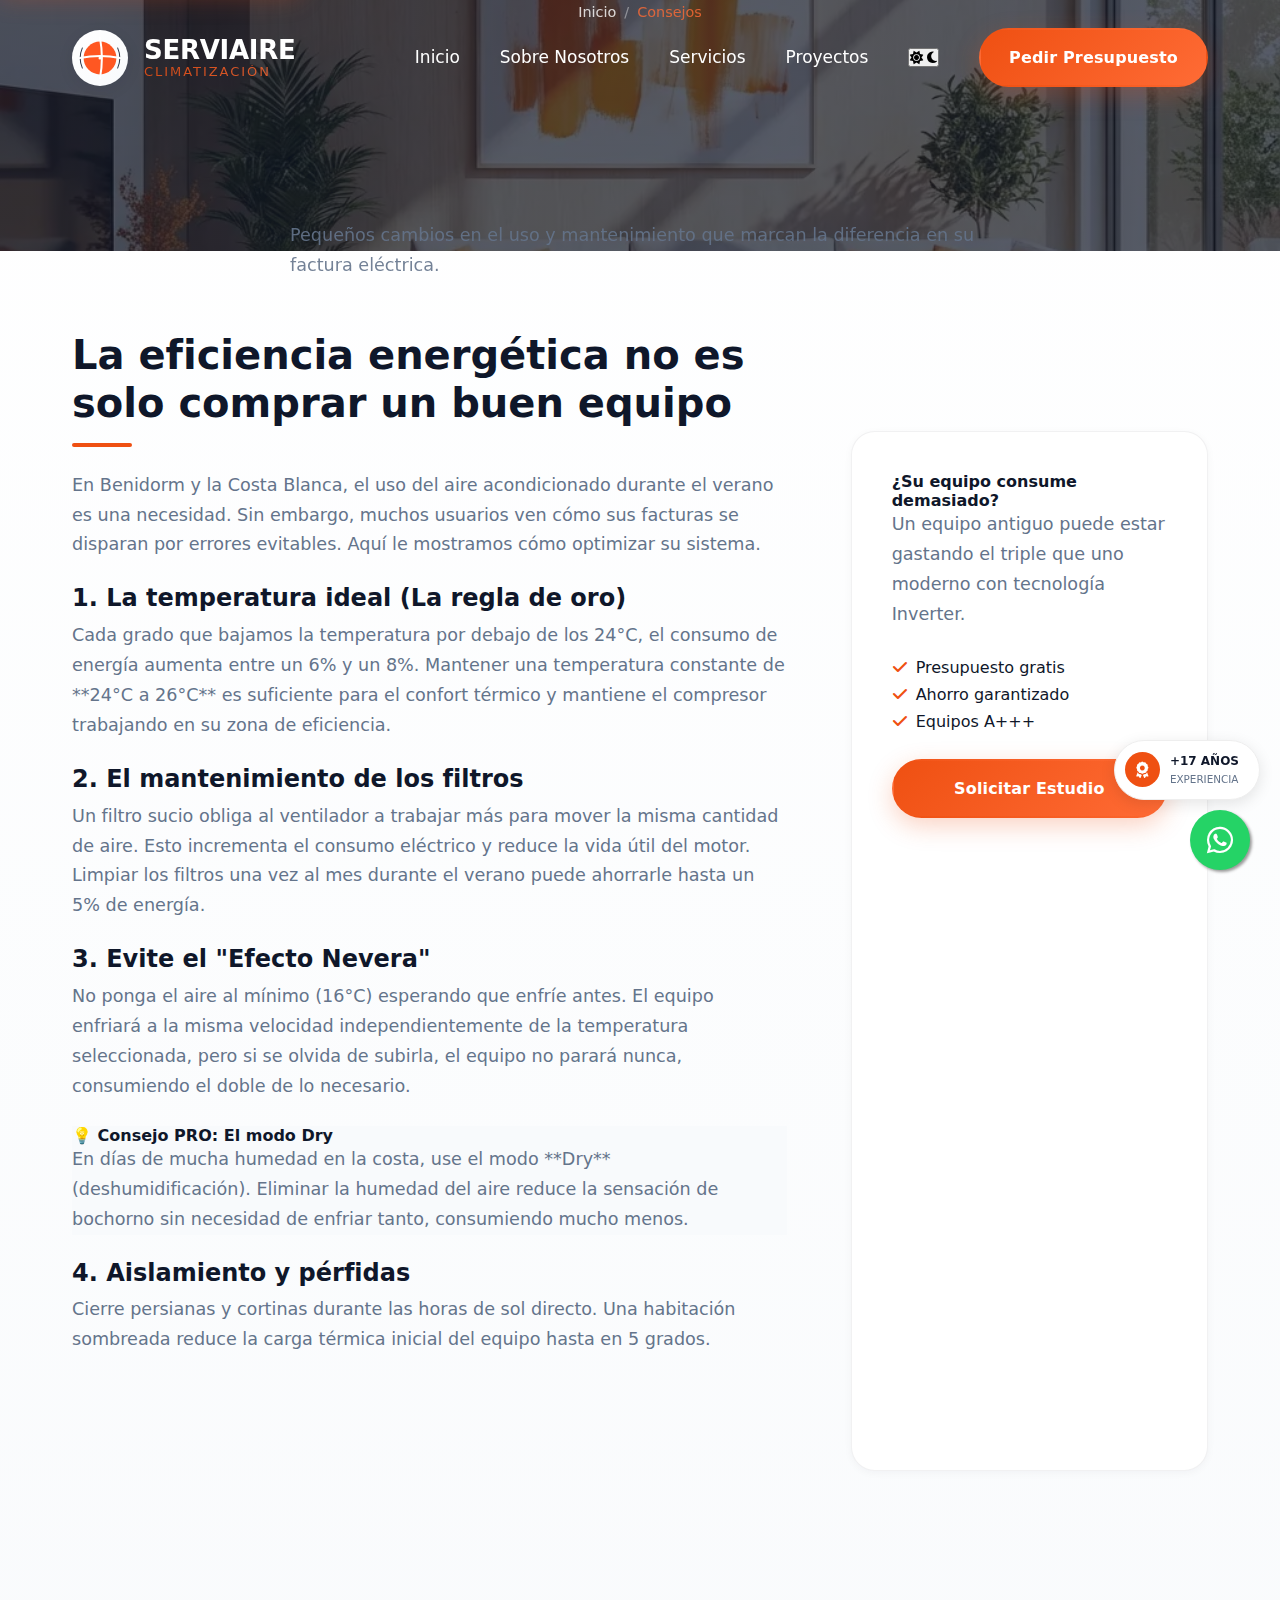
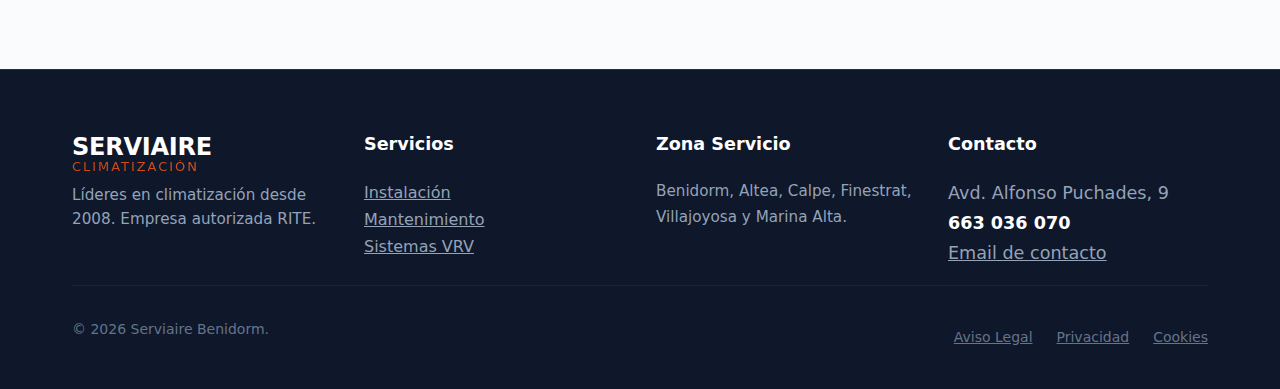
<file: ahorra-30-aire-acondicionado.html>
<!DOCTYPE html>
<html lang="es">

<head>
    <meta charset="UTF-8">
    <meta name="viewport" content="width=device-width, initial-scale=1.0">

    <!-- Security Headers -->
    <meta http-equiv="Content-Security-Policy"
        content="default-src 'self'; script-src 'self' 'unsafe-inline' https://cdnjs.cloudflare.com https://www.google.com https://www.googletagmanager.com https://maps.googleapis.com; style-src 'self' 'unsafe-inline' https://fonts.googleapis.com https://cdnjs.cloudflare.com; font-src 'self' https://fonts.gstatic.com https://cdnjs.cloudflare.com; img-src 'self' data: https: https://maps.googleapis.com https://maps.gstatic.com; frame-src https://www.google.com https://www.google.com/maps/embed; connect-src 'self' https://www.google-analytics.com https://formspree.io https://maps.googleapis.com;">
    <meta http-equiv="Permissions-Policy" content="geolocation=(), microphone=(), camera=(), interest-cohort=()">
    <meta http-equiv="X-Content-Type-Options" content="nosniff">
    <meta http-equiv="X-Frame-Options" content="DENY">

    <!-- Preload Critical Resources -->
    <link rel="preconnect" href="https://fonts.googleapis.com">
    <link rel="preconnect" href="https://fonts.gstatic.com" crossorigin>
    <link rel="preload" href="https://fonts.googleapis.com/css2?family=Outfit:wght@300;400;500;600;700&display=swap"
        as="style">

    <link rel="manifest" href="site.webmanifest">

    <!-- SEO Meta Tags -->
    <title>Cómo ahorrar un 30% en su aire acondicionado | Serviaire Benidorm</title>
    <meta name="description"
        content="Guía experta de Serviaire para optimizar el consumo de climatización. Consejos prácticos de temperatura, mantenimiento y tecnología Inverter para ahorrar energía.">

    <!-- Favicons -->
    <link rel="icon" type="image/svg+xml" href="logo.svg">
    <link rel="icon" type="image/png" sizes="32x32" href="/favicon-32x32.png">
    <link rel="icon" type="image/png" sizes="16x16" href="/favicon-16x16.png">
    <link rel="apple-touch-icon" sizes="180x180" href="/apple-touch-icon.png">

    <!-- Fonts -->
    <link href="https://fonts.googleapis.com/css2?family=Outfit:wght@300;400;500;600;700&display=swap" rel="stylesheet">

    <!-- Icons -->
    <link rel="stylesheet" href="https://cdnjs.cloudflare.com/ajax/libs/font-awesome/6.4.0/css/all.min.css">

    <!-- Styles -->
    <link rel="stylesheet" href="style.css?v=2.2">

    <!-- Schema.org Article -->
    <script type="application/ld+json">
    {
      "@context": "https://schema.org",
      "@type": "Article",
      "headline": "Cómo ahorrar un 30% en su factura de aire acondicionado",
      "image": "https://www.serviairebenidorm.es/ac_efficiency_save.webp",
      "author": {
        "@type": "Organization",
        "name": "Serviaire Benidorm"
      },
      "publisher": {
        "@type": "Organization",
        "name": "Serviaire Benidorm",
        "logo": {
          "@type": "ImageObject",
          "url": "https://www.serviairebenidorm.es/logo.svg"
        }
      },
      "datePublished": "2026-01-10",
      "description": "Aprenda los mejores trucos y consejos técnicos para reducir el consumo de climatización en Benidorm sin perder confort."
    }
    </script>
</head>

<body>
    <!-- Skip to main content for accessibility -->
    <a href="#main-content" class="skip-to-main">Saltar al contenido principal</a>

    <!-- Header -->
    <header id="header" role="banner">
        <div class="container header-content">
            <a href="index.html" class="logo" aria-label="Serviaire Climatización - Ir a inicio">
                <span class="logo-icon"><img src="/logo.svg" alt="Serviaire Logo"
                        style="width: 100%; height: 100%; object-fit: contain;"></span>
                <div class="logo-text">SERVIAIRE<span class="logo-sub">CLIMATIZACIÓN</span></div>
            </a>
            <nav class="desktop-nav">
                <a href="index.html">Inicio</a>
                <a href="sobre-nosotros.html">Sobre Nosotros</a>
                <a href="index.html#servicios">Servicios</a>
                <a href="proyectos.html">Proyectos</a>
                <button class="theme-toggle" id="theme-toggle" aria-label="Cambiar tema">
                    <i class="fa-solid fa-sun light-icon"></i>
                    <i class="fa-solid fa-moon dark-icon"></i>
                </button>
                <a href="index.html#contacto" class="btn btn-primary">Pedir Presupuesto</a>
            </nav>
            <button class="mobile-toggle" aria-label="Menu" aria-expanded="false" aria-controls="mobile-menu">
                <i class="fa-solid fa-bars"></i>
            </button>
        </div>
        <nav id="mobile-menu" class="mobile-menu">
            <a href="index.html">Inicio</a>
            <a href="sobre-nosotros.html">Sobre Nosotros</a>
            <a href="index.html#servicios">Servicios</a>
            <a href="proyectos.html">Proyectos</a>
            <a href="index.html#contacto">Contacto</a>
        </nav>
    </header>

    <!-- Article Hero -->
    <section class="page-hero"
        style="background: linear-gradient(rgba(15, 23, 42, 0.7), rgba(15, 23, 42, 0.7)), url('./hero.webp') no-repeat center center/cover;">
        <div class="container">
            <nav class="breadcrumbs" aria-label="Migas de pan"
                style="margin-bottom: 2rem; display: flex; justify-content: center; gap: 0.5rem; font-size: 0.9rem; opacity: 0.8;"
                itemscope itemtype="https://schema.org/BreadcrumbList">
                <span itemprop="itemListElement" itemscope itemtype="https://schema.org/ListItem">
                    <a href="index.html" itemprop="item" style="color: white; text-decoration: none;">
                        <span itemprop="name">Inicio</span>
                    </a>
                    <meta itemprop="position" content="1" />
                </span>
                <span style="color: rgba(255,255,255,0.5);">/</span>
                <span itemprop="itemListElement" itemscope itemtype="https://schema.org/ListItem">
                    <span itemprop="name" style="color: var(--primary-light);">Consejos</span>
                    <meta itemprop="position" content="2" />
                </span>
            </nav>
            <h1 class="fade-in-up">Cómo ahorrar un 30% en su aire acondicionado</h1>
            <p class="fade-in-up delay-100" style="max-width: 700px; margin: 0 auto; opacity: 0.9;">
                Pequeños cambios en el uso y mantenimiento que marcan la diferencia en su factura eléctrica.
            </p>
        </div>
    </section>

    <!-- Main Content -->
    <main id="main-content" class="section">
        <div class="container">
            <div class="grid-2" style="grid-template-columns: 2fr 1fr; gap: 4rem;">
                <article class="reveal">
                    <h2>La eficiencia energética no es solo comprar un buen equipo</h2>
                    <div class="divider"></div>
                    <p class="mb-4">
                        En Benidorm y la Costa Blanca, el uso del aire acondicionado durante el verano es una necesidad.
                        Sin embargo, muchos usuarios ven cómo sus facturas se disparan por errores evitables. Aquí le
                        mostramos cómo optimizar su sistema.
                    </p>

                    <h3>1. La temperatura ideal (La regla de oro)</h3>
                    <p class="mb-4">
                        Cada grado que bajamos la temperatura por debajo de los 24°C, el consumo de energía aumenta
                        entre un 6% y un 8%. Mantener una temperatura constante de **24°C a 26°C** es suficiente para el
                        confort térmico y mantiene el compresor trabajando en su zona de eficiencia.
                    </p>

                    <h3>2. El mantenimiento de los filtros</h3>
                    <p class="mb-4">
                        Un filtro sucio obliga al ventilador a trabajar más para mover la misma cantidad de aire. Esto
                        incrementa el consumo eléctrico y reduce la vida útil del motor. Limpiar los filtros una vez al
                        mes durante el verano puede ahorrarle hasta un 5% de energía.
                    </p>

                    <h3>3. Evite el "Efecto Nevera"</h3>
                    <p class="mb-4">
                        No ponga el aire al mínimo (16°C) esperando que enfríe antes. El equipo enfriará a la misma
                        velocidad independientemente de la temperatura seleccionada, pero si se olvida de subirla, el
                        equipo no parará nunca, consumiendo el doble de lo necesario.
                    </p>

                    <div class="highlight-box bg-light p-4 mb-4 border-radius-md">
                        <h4>💡 Consejo PRO: El modo Dry</h4>
                        <p class="margin-0">En días de mucha humedad en la costa, use el modo **Dry**
                            (deshumidificación). Eliminar la humedad del aire reduce la sensación de bochorno sin
                            necesidad de enfriar tanto, consumiendo mucho menos.</p>
                    </div>

                    <h3>4. Aislamiento y pérfidas</h3>
                    <p>Cierre persianas y cortinas durante las horas de sol directo. Una habitación sombreada reduce la
                        carga térmica inicial del equipo hasta en 5 grados.</p>
                </article>

                <aside class="reveal delay-200">
                    <div class="card p-4 sticky" style="top: 100px;">
                        <h4 class="mb-3">¿Su equipo consume demasiado?</h4>
                        <p class="mb-4">Un equipo antiguo puede estar gastando el triple que uno moderno con tecnología
                            Inverter.</p>
                        <ul class="fa-ul mb-4" style="margin-left: 1.5rem;">
                            <li class="mb-2"><span class="fa-li"><i
                                        class="fa-solid fa-check text-primary"></i></span>Presupuesto gratis</li>
                            <li class="mb-2"><span class="fa-li"><i
                                        class="fa-solid fa-check text-primary"></i></span>Ahorro garantizado</li>
                            <li class="mb-2"><span class="fa-li"><i
                                        class="fa-solid fa-check text-primary"></i></span>Equipos A+++</li>
                        </ul>
                        <a href="index.html#contacto" class="btn btn-primary btn-block">Solicitar Estudio</a>
                    </div>
                </aside>
            </div>

            <!-- Share Section -->
            <div class="reveal"
                style="margin-top: 5rem; padding-top: 3rem; border-top: 1px solid #e2e8f0; text-align: center;">
                <h4 style="margin-bottom: 1.5rem; color: var(--secondary);">¿Te ha sido útil este artículo?</h4>
                <div style="display: flex; justify-content: center; gap: 1rem;">
                    <a href="https://www.facebook.com/sharer/sharer.php?u=https://www.serviairebenidorm.es/ahorra-30-aire-acondicionado.html"
                        target="_blank" class="btn btn-outline btn-sm" style="padding: 0.5rem 1rem;">
                        <i class="fa-brands fa-facebook"></i> Facebook
                    </a>
                    <a href="https://twitter.com/intent/tweet?url=https://www.serviairebenidorm.es/ahorra-30-aire-acondicionado.html"
                        target="_blank" class="btn btn-outline btn-sm" style="padding: 0.5rem 1rem;">
                        <i class="fa-brands fa-twitter"></i> Twitter
                    </a>
                    <a href="https://api.whatsapp.com/send?text=Mira este artículo de Serviaire: https://www.serviairebenidorm.es/ahorra-30-aire-acondicionado.html"
                        target="_blank" class="btn btn-outline btn-sm" style="padding: 0.5rem 1rem;">
                        <i class="fa-brands fa-whatsapp"></i> WhatsApp
                    </a>
                </div>
            </div>
        </div>
    </main>

    <!-- Footer -->
    <footer style="background: #0f172a; color: white; padding: 4rem 0 2rem;">
        <div class="container">
            <div class="grid-4 mb-5">
                <div class="footer-brand">
                    <div class="logo-text text-white mb-3" style="font-size: 1.5rem;">
                        SERVIAIRE<span class="logo-sub text-primary">CLIMATIZACIÓN</span>
                    </div>
                    <p style="color: #94a3b8; font-size: 0.95rem; line-height: 1.6;">Líderes en climatización desde
                        2008. Empresa autorizada RITE.</p>
                </div>
                <div>
                    <h4 style="font-size: 1.1rem; margin-bottom: 1.5rem;">Servicios</h4>
                    <ul style="list-style: none; padding: 0;">
                        <li class="mb-2"><a href="instalacion-aire-acondicionado.html"
                                style="color: #94a3b8;">Instalación</a></li>
                        <li class="mb-2"><a href="mantenimiento-aire-acondicionado-benidorm.html"
                                style="color: #94a3b8;">Mantenimiento</a></li>
                        <li class="mb-2"><a href="sistemas-vrv-hoteles-benidorm.html" style="color: #94a3b8;">Sistemas
                                VRV</a></li>
                    </ul>
                </div>
                <div>
                    <h4 style="font-size: 1.1rem; margin-bottom: 1.5rem;">Zona Servicio</h4>
                    <p style="color: #94a3b8; font-size: 0.95rem;">Benidorm, Altea, Calpe, Finestrat, Villajoyosa y
                        Marina Alta.</p>
                </div>
                <div>
                    <h4 style="font-size: 1.1rem; margin-bottom: 1.5rem;">Contacto</h4>
                    <p style="color: #94a3b8;">Avd. Alfonso Puchades, 9<br>
                        <a href="tel:663036070" style="color: white; text-decoration: none; font-weight: 600;">663 036
                            070</a><br>
                        <a href="#" class="obf-email" style="color: #94a3b8;">Email de contacto</a>
                    </p>
                </div>
            </div>
            <div
                style="border-top: 1px solid rgba(255,255,255,0.05); padding-top: 2rem; display: flex; justify-content: space-between; align-items: center; flex-wrap: wrap; gap: 1rem;">
                <p style="color: #64748b; font-size: 0.875rem;">&copy; <span class="current-year">2026</span> Serviaire
                    Benidorm.</p>
                <div style="display: flex; gap: 1.5rem; font-size: 0.875rem;">
                    <a href="aviso-legal.html" style="color: #64748b;">Aviso Legal</a>
                    <a href="politica-privacidad.html" style="color: #64748b;">Privacidad</a>
                    <a href="politica-cookies.html" style="color: #64748b;">Cookies</a>
                </div>
            </div>
        </div>
    </footer>

    <!-- Floating Trust Badge -->
    <div class="trust-badge"
        style="position: fixed; bottom: 100px; right: 20px; z-index: 99; background: white; padding: 10px; border-radius: 50px; box-shadow: 0 4px 15px rgba(0,0,0,0.1); display: flex; align-items: center; gap: 10px; border: 1px solid #eee;">
        <div
            style="background: var(--primary); width: 35px; height: 35px; border-radius: 50%; display: flex; align-items: center; justify-content: center; color: white;">
            <i class="fa-solid fa-award"></i>
        </div>
        <div style="padding-right: 10px;">
            <div style="font-size: 0.75rem; font-weight: 700;">+<span class="years-exp">17</span> AÑOS</div>
            <div style="font-size: 0.65rem; color: var(--gray);">EXPERIENCIA</div>
        </div>
    </div>

    <!-- Floating WhatsApp -->
    <a href="https://wa.me/34663036070" target="_blank" class="float-whatsapp">
        <i class="fa-brands fa-whatsapp"></i>
    </a>

    <script src="script.js?v=2.2"></script>
</body>

</html>
</file>
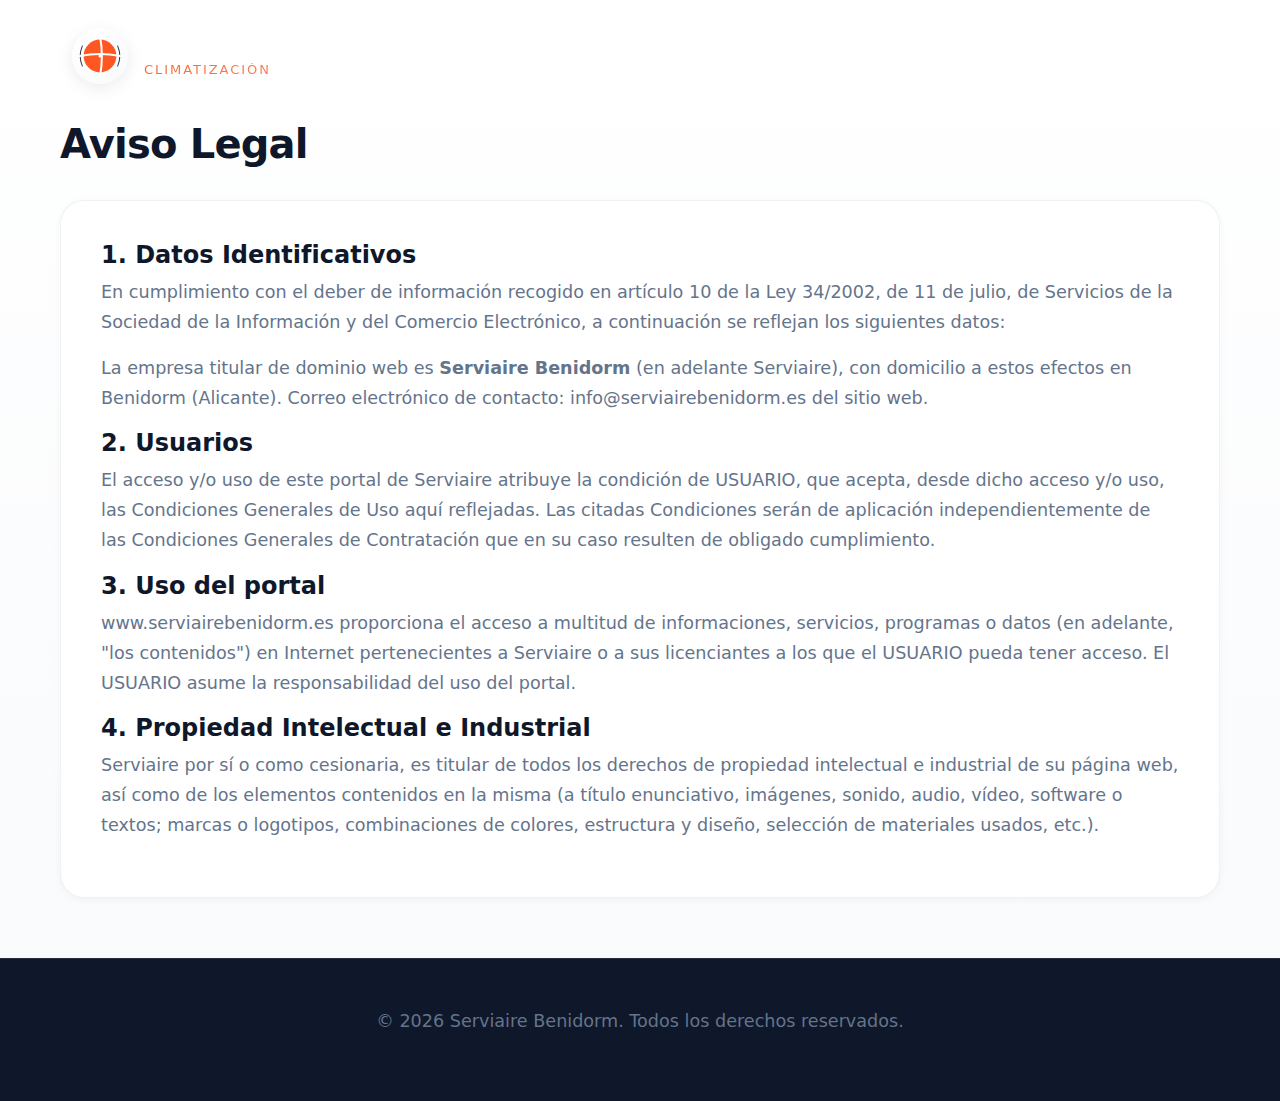
<file: aviso-legal.html>
<!DOCTYPE html>
<html lang="es">

<head>
    <meta charset="UTF-8">
    <meta name="viewport" content="width=device-width, initial-scale=1.0">
    <title>Aviso Legal | Serviaire Benidorm</title>
    <link rel="stylesheet" href="style.css">
    <link rel="icon" type="image/svg+xml" href="logo.svg">
    <meta name="robots" content="noindex, follow">
</head>

<body>
    <header id="header">
        <div class="container header-content">
            <a href="index.html" class="logo">
                <span class="logo-icon"><img src="./logo.svg" alt="Serviaire Logo"
                        style="width: 100%; height: 100%; object-fit: contain;"></span>
                <div class="logo-text">SERVIAIRE<span class="logo-sub">CLIMATIZACIÓN</span></div>
            </a>
            <nav class="desktop-nav">
                <a href="index.html">Volver al Inicio</a>
            </nav>
        </div>
    </header>

    <main class="container" style="padding: 120px 20px 60px;">
        <h1 style="font-size: 2.5rem; margin-bottom: 2rem;">Aviso Legal</h1>

        <div class="card" style="padding: 40px; text-align: left;">
            <h3>1. Datos Identificativos</h3>
            <p>En cumplimiento con el deber de información recogido en artículo 10 de la Ley 34/2002, de 11 de julio, de
                Servicios de la Sociedad de la Información y del Comercio Electrónico, a continuación se reflejan los
                siguientes datos:</p>
            <p>La empresa titular de dominio web es <strong>Serviaire Benidorm</strong> (en adelante Serviaire), con
                domicilio a estos efectos en Benidorm (Alicante). Correo electrónico de contacto:
                info@serviairebenidorm.es del sitio web.</p>

            <h3>2. Usuarios</h3>
            <p>El acceso y/o uso de este portal de Serviaire atribuye la condición de USUARIO, que acepta, desde dicho
                acceso y/o uso, las Condiciones Generales de Uso aquí reflejadas. Las citadas Condiciones serán de
                aplicación independientemente de las Condiciones Generales de Contratación que en su caso resulten de
                obligado cumplimiento.</p>

            <h3>3. Uso del portal</h3>
            <p>www.serviairebenidorm.es proporciona el acceso a multitud de informaciones, servicios, programas o datos
                (en adelante, "los contenidos") en Internet pertenecientes a Serviaire o a sus licenciantes a los que el
                USUARIO pueda tener acceso. El USUARIO asume la responsabilidad del uso del portal.</p>

            <h3>4. Propiedad Intelectual e Industrial</h3>
            <p>Serviaire por sí o como cesionaria, es titular de todos los derechos de propiedad intelectual e
                industrial de su página web, así como de los elementos contenidos en la misma (a título enunciativo,
                imágenes, sonido, audio, vídeo, software o textos; marcas o logotipos, combinaciones de colores,
                estructura y diseño, selección de materiales usados, etc.).</p>
        </div>
    </main>

    <footer>
        <div class="container">
            <p class="text-center">&copy; 2026 Serviaire Benidorm. Todos los derechos reservados.</p>
        </div>
    </footer>
</body>

</html>
</file>
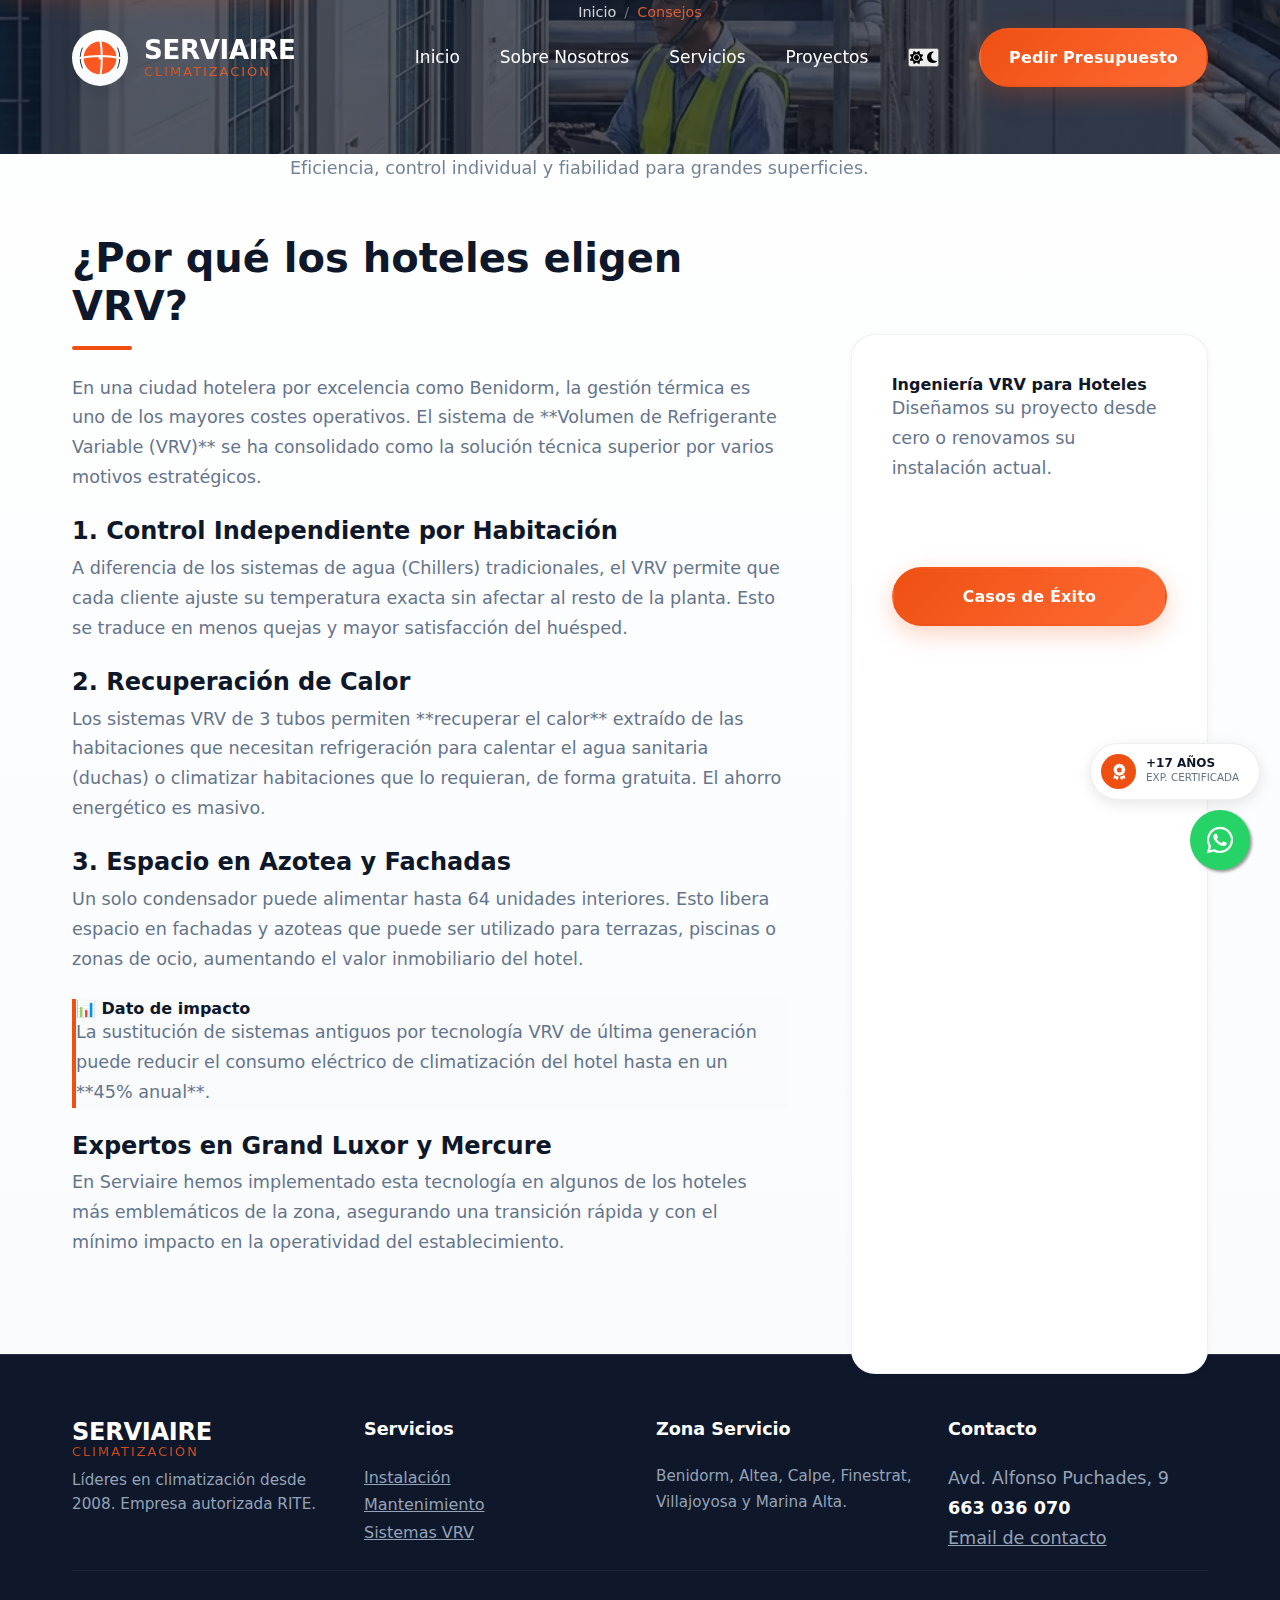
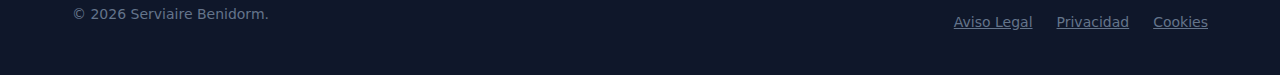
<file: beneficios-vrv-hoteles.html>
<!DOCTYPE html>
<html lang="es">

<head>
    <meta charset="UTF-8">
    <meta name="viewport" content="width=device-width, initial-scale=1.0">

    <!-- Security Headers -->
    <meta http-equiv="Content-Security-Policy"
        content="default-src 'self'; script-src 'self' 'unsafe-inline' https://cdnjs.cloudflare.com https://www.google.com https://www.googletagmanager.com https://maps.googleapis.com; style-src 'self' 'unsafe-inline' https://fonts.googleapis.com https://cdnjs.cloudflare.com; font-src 'self' https://fonts.gstatic.com https://cdnjs.cloudflare.com; img-src 'self' data: https: https://maps.googleapis.com https://maps.gstatic.com; frame-src https://www.google.com https://www.google.com/maps/embed; connect-src 'self' https://www.google-analytics.com https://formspree.io https://maps.googleapis.com;">
    <meta http-equiv="Permissions-Policy" content="geolocation=(), microphone=(), camera=(), interest-cohort=()">
    <meta http-equiv="X-Content-Type-Options" content="nosniff">
    <meta http-equiv="X-Frame-Options" content="DENY">

    <!-- Preload Critical Resources -->
    <link rel="preconnect" href="https://fonts.googleapis.com">
    <link rel="preconnect" href="https://fonts.gstatic.com" crossorigin>
    <link rel="preload" href="https://fonts.googleapis.com/css2?family=Outfit:wght@300;400;500;600;700&display=swap"
        as="style">

    <link rel="manifest" href="site.webmanifest">

    <!-- SEO Meta Tags -->
    <title>Beneficios del sistema VRV en Hoteles | Serviaire Benidorm</title>
    <meta name="description"
        content="Análisis técnico de las ventajas del sistema VRV para el sector hotelero: ahorro, control individual y bajo ruido. Expertos en Benidorm.">

    <!-- Favicons -->
    <link rel="icon" type="image/svg+xml" href="logo.svg">
    <link rel="apple-touch-icon" href="logo.svg">

    <!-- Fonts -->
    <link href="https://fonts.googleapis.com/css2?family=Outfit:wght@300;400;500;600;700&display=swap" rel="stylesheet">

    <!-- Icons -->
    <link rel="stylesheet" href="https://cdnjs.cloudflare.com/ajax/libs/font-awesome/6.4.0/css/all.min.css">

    <!-- Styles -->
    <link rel="stylesheet" href="style.css?v=2.2">

    <!-- Schema.org Article -->
    <script type="application/ld+json">
    {
      "@context": "https://schema.org",
      "@type": "Article",
      "headline": "Por qué el sistema VRV es el preferido de los hoteles en Benidorm",
      "image": "https://www.serviairebenidorm.es/vrv_commercial_roof.webp",
      "author": {
        "@type": "Organization",
        "name": "Serviaire Benidorm"
      },
      "datePublished": "2026-01-08",
      "description": "El sistema de Caudal de Refrigerante Variable ofrece la mayor eficiencia para edificios con alta ocupación variable."
    }
    </script>
</head>

<body>
    <!-- Skip to main content for accessibility -->
    <a href="#main-content" class="skip-to-main">Saltar al contenido principal</a>

    <!-- Header -->
    <header id="header" role="banner">
        <div class="container header-content">
            <a href="index.html" class="logo" aria-label="Serviaire Climatización - Ir a inicio">
                <span class="logo-icon"><img src="./logo.svg" alt="Serviaire Logo"
                        style="width: 100%; height: 100%; object-fit: contain;"></span>
                <div class="logo-text">SERVIAIRE<span class="logo-sub">CLIMATIZACIÓN</span></div>
            </a>
            <nav class="desktop-nav">
                <a href="index.html">Inicio</a>
                <a href="sobre-nosotros.html">Sobre Nosotros</a>
                <a href="index.html#servicios">Servicios</a>
                <a href="proyectos.html">Proyectos</a>
                <button class="theme-toggle" id="theme-toggle" aria-label="Cambiar tema">
                    <i class="fa-solid fa-sun light-icon"></i>
                    <i class="fa-solid fa-moon dark-icon"></i>
                </button>
                <a href="index.html#contacto" class="btn btn-primary">Pedir Presupuesto</a>
            </nav>
            <button class="mobile-toggle" aria-label="Menu" aria-expanded="false" aria-controls="mobile-menu">
                <i class="fa-solid fa-bars"></i>
            </button>
        </div>
        <nav id="mobile-menu" class="mobile-menu">
            <a href="index.html">Inicio</a>
            <a href="sobre-nosotros.html">Sobre Nosotros</a>
            <a href="index.html#servicios">Servicios</a>
            <a href="proyectos.html">Proyectos</a>
            <a href="index.html#contacto">Contacto</a>
        </nav>
    </header>

    <!-- Article Hero -->
    <section class="page-hero"
        style="background: linear-gradient(rgba(15, 23, 42, 0.7), rgba(15, 23, 42, 0.7)), url('./vrv_commercial_roof.webp') no-repeat center center/cover;">
        <div class="container">
            <nav class="breadcrumbs"
                style="margin-bottom: 2rem; display: flex; justify-content: center; gap: 0.5rem; font-size: 0.9rem; opacity: 0.8;">
                <a href="index.html" style="color: white; text-decoration: none;">Inicio</a>
                <span style="color: rgba(255,255,255,0.5);">/</span>
                <span style="color: var(--primary-light);">Consejos</span>
            </nav>
            <h1 class="fade-in-up">Sistema VRV: El rey de la hotelería</h1>
            <p class="fade-in-up delay-100" style="max-width: 700px; margin: 0 auto; opacity: 0.9;">
                Eficiencia, control individual y fiabilidad para grandes superficies.
            </p>
        </div>
    </section>

    <!-- Main Content -->
    <main id="main-content" class="section">
        <div class="container">
            <div class="grid-2" style="grid-template-columns: 2fr 1fr; gap: 4rem;">
                <article class="reveal">
                    <h2>¿Por qué los hoteles eligen VRV?</h2>
                    <div class="divider"></div>
                    <p class="mb-4">
                        En una ciudad hotelera por excelencia como Benidorm, la gestión térmica es uno de los mayores
                        costes operativos. El sistema de **Volumen de Refrigerante Variable (VRV)** se ha consolidado
                        como la solución técnica superior por varios motivos estratégicos.
                    </p>

                    <h3>1. Control Independiente por Habitación</h3>
                    <p class="mb-4">
                        A diferencia de los sistemas de agua (Chillers) tradicionales, el VRV permite que cada cliente
                        ajuste su temperatura exacta sin afectar al resto de la planta. Esto se traduce en menos quejas
                        y mayor satisfacción del huésped.
                    </p>

                    <h3>2. Recuperación de Calor</h3>
                    <p class="mb-4">
                        Los sistemas VRV de 3 tubos permiten **recuperar el calor** extraído de las habitaciones que
                        necesitan refrigeración para calentar el agua sanitaria (duchas) o climatizar habitaciones que
                        lo requieran, de forma gratuita. El ahorro energético es masivo.
                    </p>

                    <h3>3. Espacio en Azotea y Fachadas</h3>
                    <p class="mb-4">
                        Un solo condensador puede alimentar hasta 64 unidades interiores. Esto libera espacio en
                        fachadas y azoteas que puede ser utilizado para terrazas, piscinas o zonas de ocio, aumentando
                        el valor inmobiliario del hotel.
                    </p>

                    <div class="highlight-box bg-light p-4 mb-4 border-radius-md"
                        style="border-left: 4px solid var(--primary);">
                        <h4>📊 Dato de impacto</h4>
                        <p class="margin-0">La sustitución de sistemas antiguos por tecnología VRV de última generación
                            puede reducir el consumo eléctrico de climatización del hotel hasta en un **45% anual**.</p>
                    </div>

                    <h3>Expertos en Grand Luxor y Mercure</h3>
                    <p>En Serviaire hemos implementado esta tecnología en algunos de los hoteles más emblemáticos de la
                        zona, asegurando una transición rápida y con el mínimo impacto en la operatividad del
                        establecimiento.</p>
                </article>

                <aside class="reveal delay-200">
                    <div class="card p-4 sticky" style="top: 100px;">
                        <h4 class="mb-3">Ingeniería VRV para Hoteles</h4>
                        <p class="mb-4">Diseñamos su proyecto desde cero o renovamos su instalación actual.</p>
                        <a href="sistemas-vrv-hoteles-benidorm.html" class="btn btn-outline btn-block mb-3">Sistemas
                            VRV</a>
                        <a href="proyectos.html" class="btn btn-primary btn-block">Casos de Éxito</a>
                    </div>
                </aside>
            </div>
        </div>
    </main>

    <!-- Footer -->
    <footer style="background: #0f172a; color: white; padding: 4rem 0 2rem;">
        <div class="container">
            <div class="grid-4 mb-5">
                <div class="footer-brand">
                    <div class="logo-text text-white mb-3" style="font-size: 1.5rem;">
                        SERVIAIRE<span class="logo-sub text-primary">CLIMATIZACIÓN</span>
                    </div>
                    <p style="color: #94a3b8; font-size: 0.95rem; line-height: 1.6;">Líderes en climatización desde
                        2008. Empresa autorizada RITE.</p>
                </div>
                <div>
                    <h4 style="font-size: 1.1rem; margin-bottom: 1.5rem;">Servicios</h4>
                    <ul style="list-style: none; padding: 0;">
                        <li class="mb-2"><a href="instalacion-aire-acondicionado.html"
                                style="color: #94a3b8;">Instalación</a></li>
                        <li class="mb-2"><a href="mantenimiento-aire-acondicionado-benidorm.html"
                                style="color: #94a3b8;">Mantenimiento</a></li>
                        <li class="mb-2"><a href="sistemas-vrv-hoteles-benidorm.html" style="color: #94a3b8;">Sistemas
                                VRV</a></li>
                    </ul>
                </div>
                <div>
                    <h4 style="font-size: 1.1rem; margin-bottom: 1.5rem;">Zona Servicio</h4>
                    <p style="color: #94a3b8; font-size: 0.95rem;">Benidorm, Altea, Calpe, Finestrat, Villajoyosa y
                        Marina Alta.</p>
                </div>
                <div>
                    <h4 style="font-size: 1.1rem; margin-bottom: 1.5rem;">Contacto</h4>
                    <p style="color: #94a3b8;">Avd. Alfonso Puchades, 9<br>
                        <a href="tel:663036070" style="color: white; text-decoration: none; font-weight: 600;">663 036
                            070</a><br>
                        <a href="#" class="obf-email" style="color: #94a3b8;">Email de contacto</a>
                    </p>
                </div>
            </div>
            <div
                style="border-top: 1px solid rgba(255,255,255,0.05); padding-top: 2rem; display: flex; justify-content: space-between; align-items: center; flex-wrap: wrap; gap: 1rem;">
                <p style="color: #64748b; font-size: 0.875rem;">&copy; 2026 Serviaire Benidorm.</p>
                <div style="display: flex; gap: 1.5rem; font-size: 0.875rem;">
                    <a href="aviso-legal.html" style="color: #64748b;">Aviso Legal</a>
                    <a href="politica-privacidad.html" style="color: #64748b;">Privacidad</a>
                    <a href="politica-cookies.html" style="color: #64748b;">Cookies</a>
                </div>
            </div>
        </div>
    </footer>

    <!-- Floating Trust Badge -->
    <div class="trust-badge"
        style="position: fixed; bottom: 100px; right: 20px; z-index: 99; background: white; padding: 10px; border-radius: 50px; box-shadow: 0 4px 15px rgba(0,0,0,0.1); display: flex; align-items: center; gap: 10px; border: 1px solid #eee; transition: all 0.3s ease;">
        <div
            style="background: var(--primary); width: 35px; height: 35px; border-radius: 50%; display: flex; align-items: center; justify-content: center; color: white;">
            <i class="fa-solid fa-award"></i>
        </div>
        <div style="padding-right: 10px;">
            <div style="font-size: 0.75rem; font-weight: 700; color: var(--secondary); line-height: 1;">+17 AÑOS</div>
            <div style="font-size: 0.65rem; color: var(--gray); font-weight: 500;">EXP. CERTIFICADA</div>
        </div>
    </div>

    <!-- Floating WhatsApp -->
    <a href="https://wa.me/34663036070" target="_blank" class="float-whatsapp">
        <i class="fa-brands fa-whatsapp"></i>
    </a>

    <script src="script.js?v=2.2"></script>
</body>

</html>
</file>
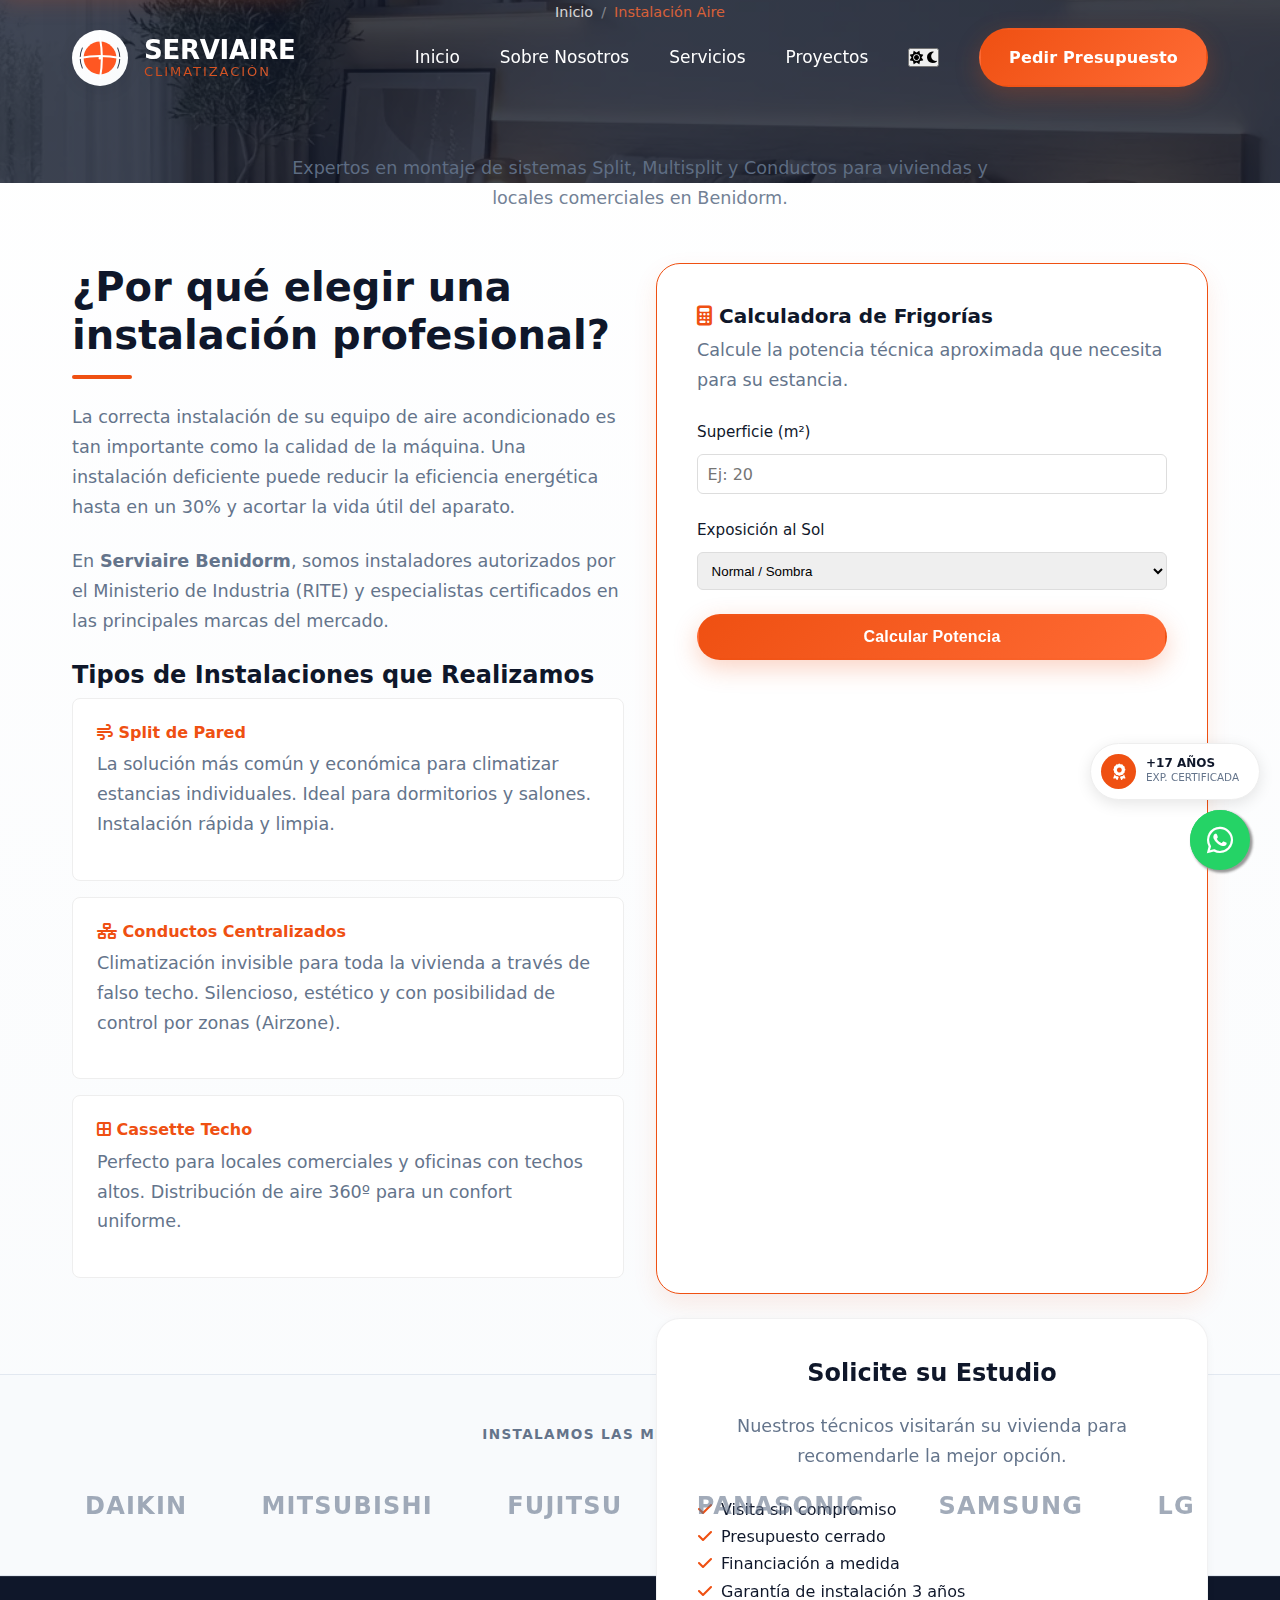
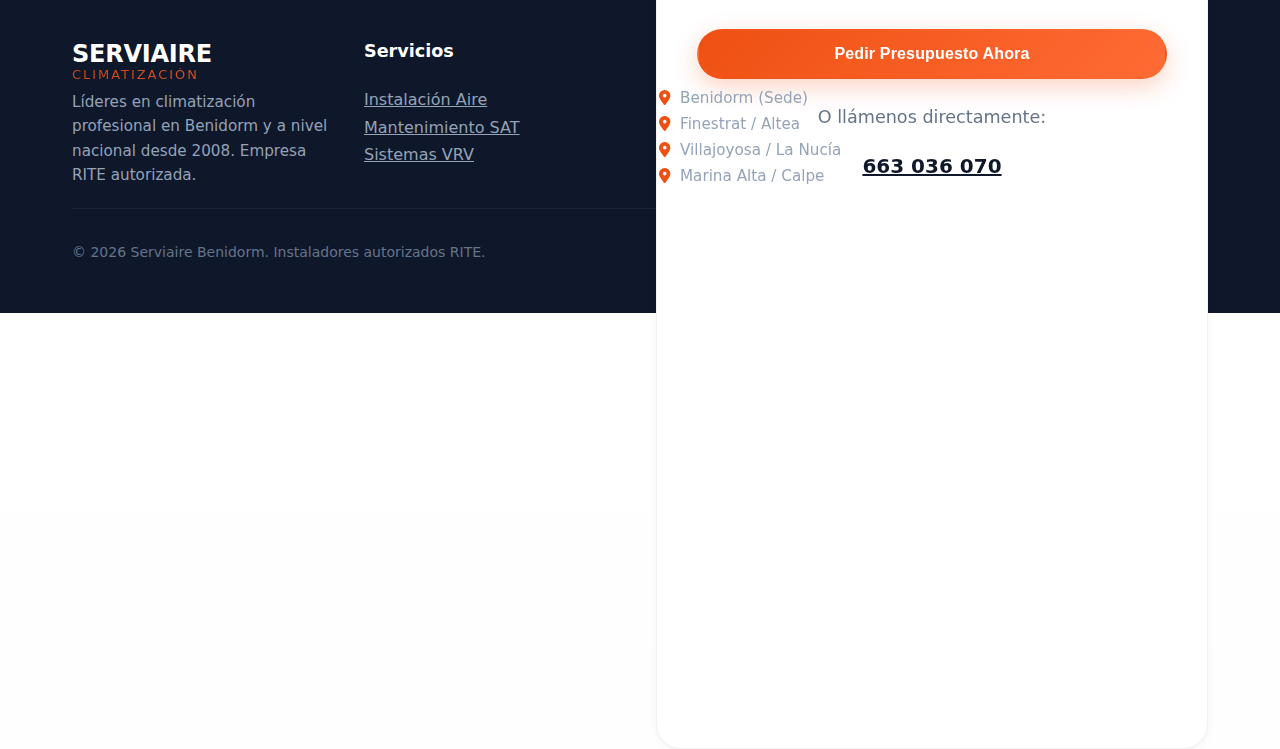
<file: instalacion-aire-acondicionado.html>
<!DOCTYPE html>
<html lang="es">

<head>
    <meta charset="UTF-8">
    <meta name="viewport" content="width=device-width, initial-scale=1.0">

    <!-- Security Headers -->
    <meta http-equiv="Content-Security-Policy"
        content="default-src 'self'; script-src 'self' 'unsafe-inline' https://cdnjs.cloudflare.com https://www.google.com https://www.googletagmanager.com https://maps.googleapis.com; style-src 'self' 'unsafe-inline' https://fonts.googleapis.com https://cdnjs.cloudflare.com; font-src 'self' https://fonts.gstatic.com https://cdnjs.cloudflare.com; img-src 'self' data: https: https://maps.googleapis.com https://maps.gstatic.com; frame-src https://www.google.com https://www.google.com/maps/embed; connect-src 'self' https://www.google-analytics.com https://formspree.io https://maps.googleapis.com;">
    <meta http-equiv="X-Content-Type-Options" content="nosniff">
    <meta http-equiv="Referrer-Policy" content="strict-origin-when-cross-origin">
    <meta http-equiv="Permissions-Policy" content="geolocation=(), microphone=(), camera=()">

    <!-- Preload Critical Resources -->
    <link rel="preconnect" href="https://fonts.googleapis.com">
    <link rel="preconnect" href="https://fonts.gstatic.com" crossorigin>
    <link rel="preload" href="https://fonts.googleapis.com/css2?family=Outfit:wght@300;400;500;600;700&display=swap"
        as="style">

    <link rel="manifest" href="site.webmanifest">

    <!-- Primary Meta Tags -->
    <title>Instalación de Aire Acondicionado en Benidorm | Serviaire</title>
    <meta name="title" content="Instalación de Aire Acondicionado en Benidorm | Expertos Serviaire">
    <meta name="description"
        content="Servicio profesional de instalación de aire acondicionado tipo Split, Cassette y Conductos en Benidorm. Distribuidores oficiales Daikin, Mitsubishi, Fujitsu. Presupuesto sin compromiso.">
    <meta name="keywords"
        content="instalación aire acondicionado benidorm, montar aire acondicionado, precio instalación aire, instaladores aire acondicionado alicante, daikin benidorm, mitsubishi benidorm">
    <meta name="author" content="Serviaire Benidorm">
    <meta name="robots" content="index, follow">
    <link rel="canonical" href="https://www.serviairebenidorm.es/instalacion-aire-acondicionado.html">
    <meta name="theme-color" content="#EF5012">

    <!-- Open Graph -->
    <meta property="og:type" content="article">
    <meta property="og:url" content="https://www.serviairebenidorm.es/instalacion-aire-acondicionado.html">
    <meta property="og:site_name" content="Serviaire Benidorm">
    <meta property="og:title" content="Instalación Profesional de Aire Acondicionado en Benidorm">
    <meta property="og:description"
        content="Garantía de calidad en instalaciones domésticas y comerciales. Trabajamos con las mejores marcas.">
    <meta property="og:image" content="https://www.serviairebenidorm.es/ac_bedroom_interior.webp">

    <!-- Favicons -->
    <link rel="icon" type="image/svg+xml" href="logo.svg">
    <link rel="icon" type="image/png" sizes="32x32" href="/favicon-32x32.png">
    <link rel="icon" type="image/png" sizes="16x16" href="/favicon-16x16.png">
    <link rel="apple-touch-icon" sizes="180x180" href="/apple-touch-icon.png">

    <!-- Fonts & Icons -->
    <link href="https://fonts.googleapis.com/css2?family=Outfit:wght@300;400;500;600;700&display=swap" rel="stylesheet">
    <link rel="stylesheet" href="https://cdnjs.cloudflare.com/ajax/libs/font-awesome/6.4.0/css/all.min.css">
    <link rel="stylesheet" href="style.css?v=2.1">

    <!-- Schema.org for Service -->
    <script type="application/ld+json">
    {
      "@context": "https://schema.org",
      "@type": "Service",
      "serviceType": "Instalación de Aire Acondicionado",
      "provider": {
        "@type": "LocalBusiness",
        "name": "Serviaire Benidorm",
        "image": "https://www.serviairebenidorm.es/logo.svg",
        "telephone": "+34663036070",
        "priceRange": "€€"
      },
      "areaServed": {
        "@type": "City",
        "name": "Benidorm"
      },
      "hasOfferCatalog": {
        "@type": "OfferCatalog",
        "name": "Servicios de Climatización",
        "itemListElement": [
          {
            "@type": "Offer",
            "itemOffered": {
              "@type": "Service",
              "name": "Instalación Split Pared"
            }
          },
          {
            "@type": "Offer",
            "itemOffered": {
              "@type": "Service",
              "name": "Instalación por Conductos"
            }
          },
          {
            "@type": "Offer",
            "itemOffered": {
              "@type": "Service",
              "name": "Instalación Cassette"
            }
          }
        ]
      }
    }
    </script>
</head>

<body>
    <!-- Skip to main content for accessibility -->
    <a href="#main-content" class="skip-to-main">Saltar al contenido principal</a>

    <!-- Header -->
    <header id="header" role="banner">
        <div class="container header-content">
            <a href="index.html" class="logo" aria-label="Serviaire Climatización - Ir a inicio">
                <span class="logo-icon"><img src="./logo.svg" alt="Serviaire Logo"
                        style="width: 100%; height: 100%; object-fit: contain;"></span>
                <div class="logo-text">SERVIAIRE<span class="logo-sub">CLIMATIZACIÓN</span></div>
            </a>
            <nav class="desktop-nav">
                <a href="index.html">Inicio</a>
                <a href="sobre-nosotros.html">Sobre Nosotros</a>
                <a href="index.html#servicios">Servicios</a>
                <a href="proyectos.html">Proyectos</a>
                <button class="theme-toggle" id="theme-toggle" aria-label="Cambiar tema">
                    <i class="fa-solid fa-sun light-icon"></i>
                    <i class="fa-solid fa-moon dark-icon"></i>
                </button>
                <a href="index.html#contacto" class="btn btn-primary" id="open-quote-modal-nav">Pedir Presupuesto</a>
            </nav>
            <button class="mobile-toggle"><i class="fa-solid fa-bars"></i></button>
        </div>
        <nav id="mobile-menu" class="mobile-menu">
            <a href="index.html">Inicio</a>
            <a href="sobre-nosotros.html">Sobre Nosotros</a>
            <a href="index.html#servicios">Servicios</a>
            <a href="proyectos.html">Proyectos</a>
            <a href="index.html#contacto">Contacto</a>
        </nav>
    </header>

    <main id="main-content">
        <!-- Page Hero -->
        <section class="page-hero"
            style="background: linear-gradient(rgba(15, 23, 42, 0.8), rgba(15, 23, 42, 0.8)), url('./ac_bedroom_interior.webp') no-repeat center center/cover;">
            <div class="container text-center">
                <nav class="breadcrumbs" aria-label="Migas de pan"
                    style="margin-bottom: 2rem; display: flex; justify-content: center; gap: 0.5rem; font-size: 0.9rem; opacity: 0.8;"
                    itemscope itemtype="https://schema.org/BreadcrumbList">
                    <span itemprop="itemListElement" itemscope itemtype="https://schema.org/ListItem">
                        <a href="index.html" itemprop="item" style="color: white; text-decoration: none;">
                            <span itemprop="name">Inicio</span>
                        </a>
                        <meta itemprop="position" content="1" />
                    </span>
                    <span style="color: rgba(255,255,255,0.5);">/</span>
                    <span itemprop="itemListElement" itemscope itemtype="https://schema.org/ListItem">
                        <span itemprop="name" style="color: var(--primary-light);">Instalación Aire</span>
                        <meta itemprop="position" content="2" />
                    </span>
                </nav>
                <h1 class="fade-in-up">Instalación de Aire Acondicionado</h1>
                <p class="fade-in-up delay-100" style="max-width: 700px; margin: 0 auto; opacity: 0.9;">
                    Expertos en montaje de sistemas Split, Multisplit y Conductos para viviendas y locales comerciales
                    en
                    Benidorm.
                </p>
            </div>
        </section>

        <!-- Main Content -->
        <section class="section">
            <div class="container">
                <div class="grid-2">
                    <!-- Text Content -->
                    <div class="reveal">
                        <h2>¿Por qué elegir una instalación profesional?</h2>
                        <div class="divider"></div>
                        <p class="mb-4">
                            La correcta instalación de su equipo de aire acondicionado es tan importante como la calidad
                            de
                            la máquina. Una instalación deficiente puede reducir la eficiencia energética hasta en un
                            30% y
                            acortar la vida útil del aparato.
                        </p>
                        <p class="mb-4">
                            En <strong>Serviaire Benidorm</strong>, somos instaladores autorizados por el Ministerio de
                            Industria (RITE) y especialistas certificados en las principales marcas del mercado.
                        </p>

                        <h3 class="mt-5 mb-3">Tipos de Instalaciones que Realizamos</h3>

                        <div class="faq-item"
                            style="border: 1px solid #eee; padding: 1.5rem; border-radius: 8px; margin-bottom: 1rem;">
                            <h4 style="color: var(--primary); margin-bottom: 0.5rem;"><i class="fa-solid fa-wind"></i>
                                Split
                                de Pared</h4>
                            <p>La solución más común y económica para climatizar estancias individuales. Ideal para
                                dormitorios y salones. Instalación rápida y limpia.</p>
                        </div>

                        <div class="faq-item"
                            style="border: 1px solid #eee; padding: 1.5rem; border-radius: 8px; margin-bottom: 1rem;">
                            <h4 style="color: var(--primary); margin-bottom: 0.5rem;"><i
                                    class="fa-solid fa-network-wired"></i> Conductos Centralizados</h4>
                            <p>Climatización invisible para toda la vivienda a través de falso techo. Silencioso,
                                estético y
                                con posibilidad de control por zonas (Airzone).</p>
                        </div>

                        <div class="faq-item"
                            style="border: 1px solid #eee; padding: 1.5rem; border-radius: 8px; margin-bottom: 1rem;">
                            <h4 style="color: var(--primary); margin-bottom: 0.5rem;"><i
                                    class="fa-solid fa-border-all"></i>
                                Cassette Techo</h4>
                            <p>Perfecto para locales comerciales y oficinas con techos altos. Distribución de aire 360º
                                para
                                un confort uniforme.</p>
                        </div>
                    </div>

                    <!-- Call to Action Card & Calculator -->
                    <div class="reveal delay-200">
                        <!-- Calculator Lead Magnet -->
                        <div class="card mb-4"
                            style="background: var(--white); border: 1px solid var(--primary); box-shadow: 0 10px 25px rgba(239, 80, 18, 0.1);">
                            <h3 class="mb-3" style="font-size: 1.25rem;"><i
                                    class="fa-solid fa-calculator text-primary"></i>
                                Calculadora de Frigorías</h3>
                            <p class="text-sm text-gray mb-4">Calcule la potencia técnica aproximada que necesita para
                                su
                                estancia.</p>

                            <form id="calc-form">
                                <div class="form-group mb-3">
                                    <label for="calc-area" class="text-sm">Superficie (m²)</label>
                                    <input type="number" id="calc-area" placeholder="Ej: 20" required
                                        style="width: 100%; border: 1px solid #ddd; padding: 0.6rem; border-radius: 6px;">
                                </div>
                                <div class="form-group mb-3">
                                    <label for="calc-exposure" class="text-sm">Exposición al Sol</label>
                                    <select id="calc-exposure"
                                        style="width: 100%; border: 1px solid #ddd; padding: 0.6rem; border-radius: 6px;">
                                        <option value="normal">Normal / Sombra</option>
                                        <option value="high">Mucho Sol (Ático / Oeste)</option>
                                        <option value="low">Poco Sol (Norte / Sótano)</option>
                                    </select>
                                </div>
                                <button type="submit" class="btn btn-primary btn-block w-100"
                                    style="padding: 0.75rem;">Calcular Potencia</button>
                            </form>
                            <div id="calc-result"></div>
                        </div>

                        <div class="card bg-light" style="position: sticky; top: 100px;">
                            <h3 class="text-center mb-4">Solicite su Estudio</h3>
                            <p class="text-center mb-4">Nuestros técnicos visitarán su vivienda para recomendarle la
                                mejor
                                opción.</p>

                            <ul class="fa-ul mb-4" style="margin-left: 1.5rem;">
                                <li class="mb-2"><span class="fa-li"><i
                                            class="fa-solid fa-check text-primary"></i></span>Visita sin compromiso</li>
                                <li class="mb-2"><span class="fa-li"><i
                                            class="fa-solid fa-check text-primary"></i></span>Presupuesto cerrado</li>
                                <li class="mb-2"><span class="fa-li"><i
                                            class="fa-solid fa-check text-primary"></i></span>Financiación a medida</li>
                                <li class="mb-2"><span class="fa-li"><i
                                            class="fa-solid fa-check text-primary"></i></span>Garantía de instalación 3
                                    años
                                </li>
                            </ul>

                            <button class="btn btn-primary btn-block w-100" id="open-quote-modal-page">Pedir Presupuesto
                                Ahora</button>

                            <div class="text-center mt-4">
                                <p class="text-sm text-gray">O llámenos directamente:</p>
                                <a href="tel:663036070"
                                    style="font-size: 1.25rem; font-weight: 700; color: var(--dark);">663 036 070</a>
                            </div>
                        </div>
                    </div>
                </div>
            </div>
        </section>

        <!-- Brands Section -->
        <section class="section"
            style="background: #f8fafc; border-top: 1px solid #e2e8f0; border-bottom: 1px solid #e2e8f0; padding: 3rem 0;">
            <div class="container text-center">
                <p
                    style="text-align: center; color: var(--gray); font-size: 0.85rem; font-weight: 700; text-transform: uppercase; letter-spacing: 0.1em; margin-bottom: 2.5rem;">
                    Instalamos las mejores marcas</p>
                <div class="brands-grid"
                    style="display: flex; justify-content: space-around; align-items: center; gap: 3rem; flex-wrap: wrap;">
                    <span class="brand-item">DAIKIN</span>
                    <span class="brand-item">MITSUBISHI</span>
                    <span class="brand-item">FUJITSU</span>
                    <span class="brand-item">PANASONIC</span>
                    <span class="brand-item">SAMSUNG</span>
                    <span class="brand-item">LG</span>
                </div>
            </div>
        </section>

    </main>
    <!-- Footer -->
    <footer style="background: #0f172a; color: white; padding: 4rem 0 2rem;">
        <div class="container">
            <div class="grid-4 mb-5">
                <div class="footer-brand">
                    <div class="logo-text text-white mb-3" style="font-size: 1.5rem;">
                        SERVIAIRE
                        <span class="logo-sub text-primary">CLIMATIZACIÓN</span>
                    </div>
                    <p style="color: #94a3b8; font-size: 0.95rem; line-height: 1.6;">Líderes en climatización
                        profesional en Benidorm y a nivel nacional desde 2008. Empresa RITE autorizada.</p>
                </div>
                <div>
                    <h4 style="font-size: 1.1rem; margin-bottom: 1.5rem; color: var(--white);">Servicios</h4>
                    <ul style="list-style: none; padding: 0;">
                        <li class="mb-2"><a href="instalacion-aire-acondicionado.html"
                                style="color: #94a3b8; transition: color 0.3s;">Instalación Aire</a></li>
                        <li class="mb-2"><a href="mantenimiento-aire-acondicionado-benidorm.html"
                                style="color: #94a3b8; transition: color 0.3s;">Mantenimiento SAT</a></li>
                        <li class="mb-2"><a href="sistemas-vrv-hoteles-benidorm.html"
                                style="color: #94a3b8; transition: color 0.3s;">Sistemas VRV</a></li>
                    </ul>
                </div>
                <div>
                    <h4 style="font-size: 1.1rem; margin-bottom: 1.5rem; color: var(--white);">Zona de Servicio</h4>
                    <ul class="fa-ul" style="color: #94a3b8; font-size: 0.95rem; margin-left: 1.5rem;">
                        <li class="mb-2"><span class="fa-li"><i
                                    class="fa-solid fa-location-dot text-primary"></i></span>Benidorm (Sede)</li>
                        <li class="mb-2"><span class="fa-li"><i
                                    class="fa-solid fa-location-dot text-primary"></i></span>Finestrat / Altea</li>
                        <li class="mb-2"><span class="fa-li"><i
                                    class="fa-solid fa-location-dot text-primary"></i></span>Villajoyosa / La Nucía</li>
                        <li class="mb-2"><span class="fa-li"><i
                                    class="fa-solid fa-location-dot text-primary"></i></span>Marina Alta / Calpe</li>
                    </ul>
                </div>
                <div>
                    <h4 style="font-size: 1.1rem; margin-bottom: 1.5rem; color: var(--white);">Contacto</h4>
                    <p class="mb-2" style="color: #94a3b8;">Avd. Alfonso Puchades, 9<br>03501 Benidorm</p>
                    <p class="mb-2"><a href="tel:663036070" style="color: var(--white); font-weight: 600;">663 036
                            070</a></p>
                </div>
            </div>
            <div
                style="border-top: 1px solid rgba(255,255,255,0.05); padding-top: 2rem; display: flex; justify-content: space-between; align-items: center; flex-wrap: wrap; gap: 1rem;">
                <p style="color: #64748b; font-size: 0.875rem;">&copy; <span class="current-year">2026</span> Serviaire
                    Benidorm. Instaladores autorizados
                    RITE.</p>
                <div style="display: flex; gap: 1.5rem; font-size: 0.875rem;">
                    <a href="aviso-legal.html" style="color: #64748b; transition: color 0.3s;">Aviso Legal</a>
                    <a href="politica-privacidad.html" style="color: #64748b; transition: color 0.3s;">Privacidad</a>
                    <a href="politica-cookies.html" style="color: #64748b; transition: color 0.3s;">Cookies</a>
                </div>
            </div>
        </div>
    </footer>

    <!-- Include Modal & Scripts -->
    <!-- Reuse the same modal structure from index for consistency -->
    <div id="quote-modal" class="modal">
        <div class="modal-content">
            <span class="close-modal">&times;</span>
            <div class="modal-header">
                <h2>Solicitud de Presupuesto Rápido</h2>
                <div class="divider"></div>
            </div>
            <form id="quote-form-page">
                <!-- Changed ID to avoid conflict if any script is specific, but mostly standard script uses class or generic ID -->
                <!-- Usually the script.js handles the 'quote-form' ID. We should use the same markup as index to reuse script.js logic easily -->
            </form>
        </div>
    </div>

    <!-- Floating WhatsApp -->
    <a href="https://wa.me/34663036070" target="_blank" class="float-whatsapp"><i class="fa-brands fa-whatsapp"></i></a>

    <script src="script.js?v=2.1"></script>
    <script>
        // Inline script to clone form if needed, or just rely on script.js if it binds to class
        // script.js binds to ID 'quote-form'. Let's ensure our modal here matches exactly the index one.
        document.getElementById('quote-modal').innerHTML = `
        <div class="modal-content">
            <span class="close-modal">&times;</span>
            <div class="modal-header">
                <h2>Solicitud de Presupuesto Rápido</h2>
                <div class="divider"></div>
            </div>
            <form id="quote-form">
                <div class="form-step active" data-step="1">
                    <h3>1. ¿Qué servicio necesita?</h3>
                    <div class="option-grid">
                        <label class="option-card">
                            <input type="radio" name="service" value="instalacion" required checked>
                            <span class="opt-icon"><i class="fa-solid fa-screwdriver-wrench"></i></span>
                            <span class="opt-text">Instalación Nueva</span>
                        </label>
                        <label class="option-card">
                            <input type="radio" name="service" value="reparacion" required>
                            <span class="opt-icon"><i class="fa-solid fa-triangle-exclamation"></i></span>
                            <span class="opt-text">Reparación / Avería</span>
                        </label>
                        <label class="option-card">
                            <input type="radio" name="service" value="mantenimiento" required>
                            <span class="opt-icon"><i class="fa-solid fa-clipboard-check"></i></span>
                            <span class="opt-text">Mantenimiento</span>
                        </label>
                    </div>
                    <button type="button" class="btn btn-primary next-step">Siguiente</button>
                </div>

                <div class="form-step" data-step="2">
                    <h3>2. Tipo de Inmueble</h3>
                    <div class="option-grid">
                        <label class="option-card">
                            <input type="radio" name="property" value="piso" required>
                            <span class="opt-icon"><i class="fa-solid fa-building"></i></span>
                            <span class="opt-text">Piso / Apartamento</span>
                        </label>
                        <label class="option-card">
                            <input type="radio" name="property" value="chalet" required>
                            <span class="opt-icon"><i class="fa-solid fa-house"></i></span>
                            <span class="opt-text">Chalet / Unifamiliar</span>
                        </label>
                        <label class="option-card">
                            <input type="radio" name="property" value="local" required>
                            <span class="opt-icon"><i class="fa-solid fa-shop"></i></span>
                            <span class="opt-text">Local / Oficina</span>
                        </label>
                    </div>
                    <div class="step-buttons">
                        <button type="button" class="btn btn-outline prev-step" style="background:#f0f0f0; color:#333; border:none;">Atrás</button>
                        <button type="button" class="btn btn-primary next-step">Siguiente</button>
                    </div>
                </div>

                <div class="form-step" data-step="3">
                    <h3>3. Sus Datos de Contacto</h3>
                    <div class="form-group">
                        <input type="text" name="modal-name" placeholder="Nombre completo" required>
                    </div>
                    <div class="form-group">
                        <input type="tel" name="modal-phone" placeholder="Teléfono" required>
                    </div>
                    <div class="form-group">
                        <textarea name="modal-notes" placeholder="Detalles adicionales (opcional)"></textarea>
                    </div>
                    <div class="step-buttons">
                        <button type="button" class="btn btn-outline prev-step" style="background:#f0f0f0; color:#333; border:none;">Atrás</button>
                        <button type="submit" class="btn btn-primary">Solicitar Presupuesto</button>
                    </div>
                </div>
            </form>
        </div>`;

        // Re-attach visual logic for the specific CTA on this page
        document.getElementById('open-quote-modal-page').addEventListener('click', function (e) {
            e.preventDefault();
            document.getElementById('quote-modal').classList.add('active');
            document.body.style.overflow = 'hidden';
        });
    </script>
    <!-- Floating Trust Badge -->
    <div class="trust-badge"
        style="position: fixed; bottom: 100px; right: 20px; z-index: 99; background: white; padding: 10px; border-radius: 50px; box-shadow: 0 4px 15px rgba(0,0,0,0.1); display: flex; align-items: center; gap: 10px; border: 1px solid #eee; transition: all 0.3s ease;">
        <div
            style="background: var(--primary); width: 35px; height: 35px; border-radius: 50%; display: flex; align-items: center; justify-content: center; color: white;">
            <i class="fa-solid fa-award"></i>
        </div>
        <div style="padding-right: 10px;">
            <div style="font-size: 0.75rem; font-weight: 700; color: var(--secondary); line-height: 1;">+<span
                    class="years-exp">17</span> AÑOS</div>
            <div style="font-size: 0.65rem; color: var(--gray); font-weight: 500;">EXP. CERTIFICADA</div>
        </div>
    </div>

    <!-- Floating WhatsApp -->
    <a href="https://wa.me/34663036070" target="_blank" class="float-whatsapp" aria-label="Chat en WhatsApp">
        <i class="fa-brands fa-whatsapp"></i>
    </a>

    <script src="script.js?v=2.1"></script>
</body>

</html>
</file>
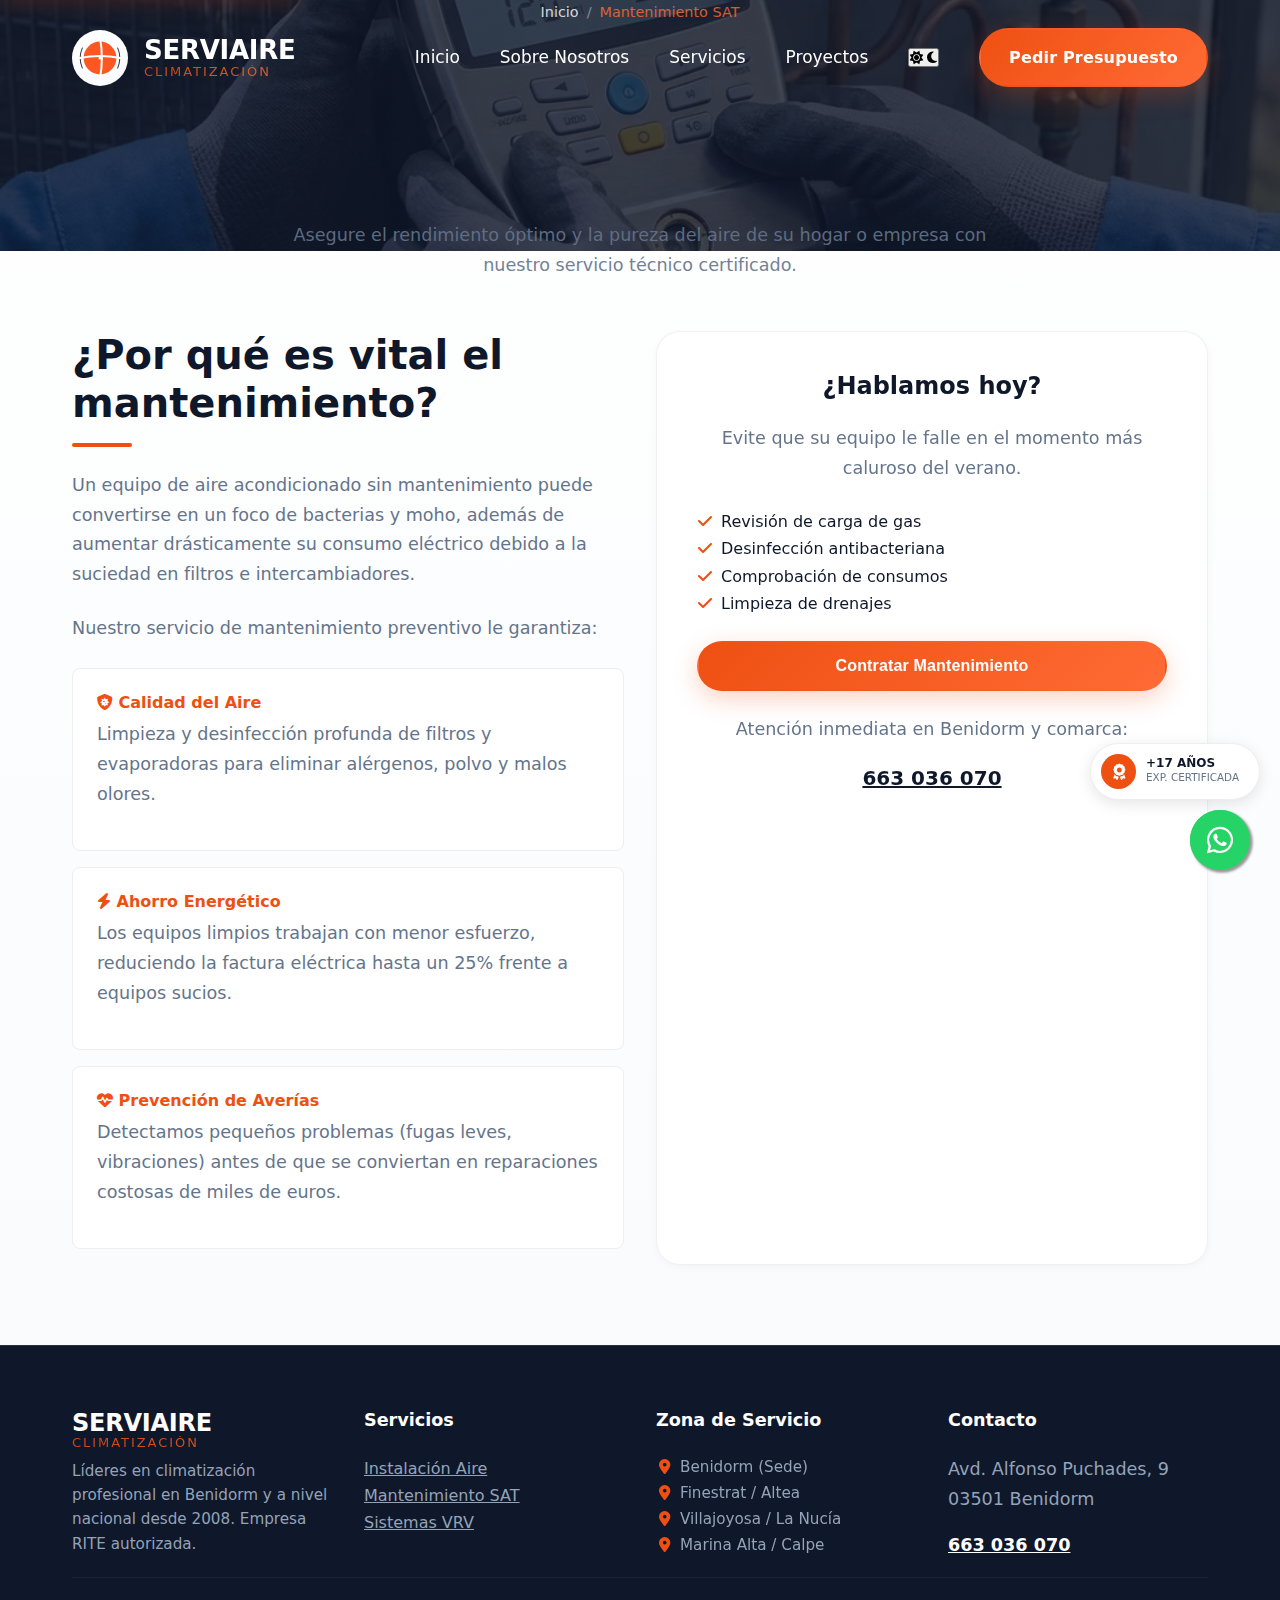
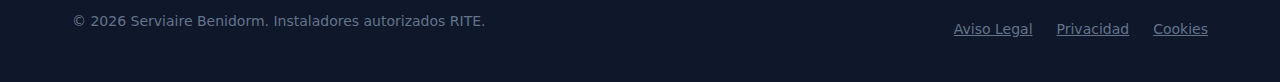
<file: mantenimiento-aire-acondicionado-benidorm.html>
<!DOCTYPE html>
<html lang="es">

<head>
    <meta charset="UTF-8">
    <meta name="viewport" content="width=device-width, initial-scale=1.0">

    <!-- Security Headers -->
    <meta http-equiv="Content-Security-Policy"
        content="default-src 'self'; script-src 'self' 'unsafe-inline' https://cdnjs.cloudflare.com https://www.google.com https://www.googletagmanager.com https://maps.googleapis.com; style-src 'self' 'unsafe-inline' https://fonts.googleapis.com https://cdnjs.cloudflare.com; font-src 'self' https://fonts.gstatic.com https://cdnjs.cloudflare.com; img-src 'self' data: https: https://maps.googleapis.com https://maps.gstatic.com; frame-src https://www.google.com https://www.google.com/maps/embed; connect-src 'self' https://www.google-analytics.com https://formspree.io https://maps.googleapis.com;">
    <meta http-equiv="Permissions-Policy" content="interest-cohort=()">
    <meta http-equiv="X-Frame-Options" content="DENY">

    <!-- Preload Critical Resources -->
    <link rel="preconnect" href="https://fonts.googleapis.com">
    <link rel="preconnect" href="https://fonts.gstatic.com" crossorigin>
    <link rel="preload" href="https://fonts.googleapis.com/css2?family=Outfit:wght@300;400;500;600;700&display=swap"
        as="style">

    <link rel="manifest" href="site.webmanifest">

    <!-- Primary Meta Tags -->
    <title>Mantenimiento de Aire Acondicionado en Benidorm | Serviaire</title>
    <meta name="title" content="Mantenimiento de Aire Acondicionado en Benidorm | Serviaire">
    <meta name="description"
        content="Servicio técnico especializado en mantenimiento preventivo y reparación de aire acondicionado en Benidorm. Prolongue la vida de sus equipos y ahorre energía.">
    <meta name="keywords"
        content="mantenimiento aire acondicionado benidorm, servicio técnico aire acondicionado, limpieza filtros aire, reparación climatización benidorm, carga gas aire acondicionado">
    <meta name="author" content="Serviaire Benidorm">
    <meta name="robots" content="index, follow">
    <link rel="canonical" href="https://www.serviairebenidorm.es/mantenimiento-aire-acondicionado-benidorm.html">
    <meta name="theme-color" content="#EF5012">

    <!-- Open Graph -->
    <meta property="og:type" content="article">
    <meta property="og:url" content="https://www.serviairebenidorm.es/mantenimiento-aire-acondicionado-benidorm.html">
    <meta property="og:site_name" content="Serviaire Benidorm">
    <meta property="og:title" content="Mantenimiento Profesional de Aire Acondicionado en Benidorm">
    <meta property="og:description"
        content="Evite averías costosas y mejore la calidad del aire con nuestro mantenimiento especializado.">
    <meta property="og:image" content="https://www.serviairebenidorm.es/technician_maintenance_close.webp">

    <!-- Favicons -->
    <link rel="icon" type="image/svg+xml" href="logo.svg">
    <link rel="icon" type="image/png" sizes="32x32" href="/favicon-32x32.png">
    <link rel="icon" type="image/png" sizes="16x16" href="/favicon-16x16.png">
    <link rel="apple-touch-icon" sizes="180x180" href="/apple-touch-icon.png">

    <!-- Fonts & Icons -->
    <link href="https://fonts.googleapis.com/css2?family=Outfit:wght@300;400;500;600;700&display=swap" rel="stylesheet">
    <link rel="stylesheet" href="https://cdnjs.cloudflare.com/ajax/libs/font-awesome/6.4.0/css/all.min.css">
    <link rel="stylesheet" href="style.css?v=2.1">
</head>

<body>
    <!-- Skip to main content for accessibility -->
    <a href="#main-content" class="skip-to-main">Saltar al contenido principal</a>

    <!-- Header -->
    <header id="header" role="banner">
        <div class="container header-content">
            <a href="index.html" class="logo" aria-label="Serviaire Climatización - Ir a inicio">
                <span class="logo-icon"><img src="./logo.svg" alt="Serviaire Logo"
                        style="width: 100%; height: 100%; object-fit: contain;"></span>
                <div class="logo-text">SERVIAIRE<span class="logo-sub">CLIMATIZACIÓN</span></div>
            </a>
            <nav class="desktop-nav">
                <a href="index.html">Inicio</a>
                <a href="sobre-nosotros.html">Sobre Nosotros</a>
                <a href="index.html#servicios">Servicios</a>
                <a href="proyectos.html">Proyectos</a>
                <button class="theme-toggle" id="theme-toggle" aria-label="Cambiar tema">
                    <i class="fa-solid fa-sun light-icon"></i>
                    <i class="fa-solid fa-moon dark-icon"></i>
                </button>
                <a href="index.html#contacto" class="btn btn-primary" id="open-quote-modal-nav">Pedir Presupuesto</a>
            </nav>
            <button class="mobile-toggle"><i class="fa-solid fa-bars"></i></button>
        </div>
        <nav id="mobile-menu" class="mobile-menu">
            <a href="index.html">Inicio</a>
            <a href="sobre-nosotros.html">Sobre Nosotros</a>
            <a href="index.html#servicios">Servicios</a>
            <a href="proyectos.html">Proyectos</a>
            <a href="index.html#contacto">Contacto</a>
        </nav>
    </header>

    <main id="main-content">
        <!-- Page Hero -->
        <section class="page-hero"
            style="background: linear-gradient(rgba(15, 23, 42, 0.8), rgba(15, 23, 42, 0.8)), url('./technician_maintenance_close.webp') no-repeat center center/cover;">
            <div class="container text-center">
                <nav class="breadcrumbs" aria-label="Migas de pan"
                    style="margin-bottom: 2rem; display: flex; justify-content: center; gap: 0.5rem; font-size: 0.9rem; opacity: 0.8;"
                    itemscope itemtype="https://schema.org/BreadcrumbList">
                    <span itemprop="itemListElement" itemscope itemtype="https://schema.org/ListItem">
                        <a href="index.html" itemprop="item" style="color: white; text-decoration: none;">
                            <span itemprop="name">Inicio</span>
                        </a>
                        <meta itemprop="position" content="1" />
                    </span>
                    <span style="color: rgba(255,255,255,0.5);">/</span>
                    <span itemprop="itemListElement" itemscope itemtype="https://schema.org/ListItem">
                        <span itemprop="name" style="color: var(--primary-light);">Mantenimiento SAT</span>
                        <meta itemprop="position" content="2" />
                    </span>
                </nav>
                <h1 class="fade-in-up">Mantenimiento de Aire Acondicionado</h1>
                <p class="fade-in-up delay-100" style="max-width: 700px; margin: 0 auto; opacity: 0.9;">
                    Asegure el rendimiento óptimo y la pureza del aire de su hogar o empresa con nuestro servicio
                    técnico
                    certificado.
                </p>
            </div>
        </section>

        <!-- Main Content -->
        <section class="section">
            <div class="container">
                <div class="grid-2">
                    <!-- Text Content -->
                    <div class="reveal">
                        <h2>¿Por qué es vital el mantenimiento?</h2>
                        <div class="divider"></div>
                        <p class="mb-4">
                            Un equipo de aire acondicionado sin mantenimiento puede convertirse en un foco de bacterias
                            y
                            moho, además de aumentar drásticamente su consumo eléctrico debido a la suciedad en filtros
                            e
                            intercambiadores.
                        </p>
                        <p class="mb-4">
                            Nuestro servicio de mantenimiento preventivo le garantiza:
                        </p>

                        <div class="faq-item"
                            style="border: 1px solid #eee; padding: 1.5rem; border-radius: 8px; margin-bottom: 1rem;">
                            <h4 style="color: var(--primary); margin-bottom: 0.5rem;"><i
                                    class="fa-solid fa-shield-virus"></i> Calidad del Aire</h4>
                            <p>Limpieza y desinfección profunda de filtros y evaporadoras para eliminar alérgenos, polvo
                                y
                                malos olores.</p>
                        </div>

                        <div class="faq-item"
                            style="border: 1px solid #eee; padding: 1.5rem; border-radius: 8px; margin-bottom: 1rem;">
                            <h4 style="color: var(--primary); margin-bottom: 0.5rem;"><i class="fa-solid fa-bolt"></i>
                                Ahorro Energético</h4>
                            <p>Los equipos limpios trabajan con menor esfuerzo, reduciendo la factura eléctrica hasta un
                                25%
                                frente a equipos sucios.</p>
                        </div>

                        <div class="faq-item"
                            style="border: 1px solid #eee; padding: 1.5rem; border-radius: 8px; margin-bottom: 1rem;">
                            <h4 style="color: var(--primary); margin-bottom: 0.5rem;"><i
                                    class="fa-solid fa-heart-pulse"></i> Prevención de Averías</h4>
                            <p>Detectamos pequeños problemas (fugas leves, vibraciones) antes de que se conviertan en
                                reparaciones costosas de miles de euros.</p>
                        </div>
                    </div>

                    <!-- Call to Action Card -->
                    <div class="reveal delay-200">
                        <div class="card bg-light" style="position: sticky; top: 100px;">
                            <h3 class="text-center mb-4">¿Hablamos hoy?</h3>
                            <p class="text-center mb-4">Evite que su equipo le falle en el momento más caluroso del
                                verano.
                            </p>

                            <ul class="fa-ul mb-4" style="margin-left: 1.5rem;">
                                <li class="mb-2"><span class="fa-li"><i
                                            class="fa-solid fa-check text-primary"></i></span>Revisión de carga de gas
                                </li>
                                <li class="mb-2"><span class="fa-li"><i
                                            class="fa-solid fa-check text-primary"></i></span>Desinfección
                                    antibacteriana
                                </li>
                                <li class="mb-2"><span class="fa-li"><i
                                            class="fa-solid fa-check text-primary"></i></span>Comprobación de consumos
                                </li>
                                <li class="mb-2"><span class="fa-li"><i
                                            class="fa-solid fa-check text-primary"></i></span>Limpieza de drenajes</li>
                            </ul>

                            <button class="btn btn-primary btn-block w-100" id="open-quote-modal-page">Contratar
                                Mantenimiento</button>

                            <div class="text-center mt-4">
                                <p class="text-sm text-gray">Atención inmediata en Benidorm y comarca:</p>
                                <a href="tel:663036070"
                                    style="font-size: 1.25rem; font-weight: 700; color: var(--dark);">663 036 070</a>
                            </div>
                        </div>
                    </div>
                </div>
            </div>
        </section>

    </main>
    <!-- Footer -->
    <footer style="background: #0f172a; color: white; padding: 4rem 0 2rem;">
        <div class="container">
            <div class="grid-4 mb-5">
                <div class="footer-brand">
                    <div class="logo-text text-white mb-3" style="font-size: 1.5rem;">
                        SERVIAIRE
                        <span class="logo-sub text-primary">CLIMATIZACIÓN</span>
                    </div>
                    <p style="color: #94a3b8; font-size: 0.95rem; line-height: 1.6;">Líderes en climatización
                        profesional en Benidorm y a nivel nacional desde 2008. Empresa RITE autorizada.</p>
                </div>
                <div>
                    <h4 style="font-size: 1.1rem; margin-bottom: 1.5rem; color: var(--white);">Servicios</h4>
                    <ul style="list-style: none; padding: 0;">
                        <li class="mb-2"><a href="instalacion-aire-acondicionado.html"
                                style="color: #94a3b8; transition: color 0.3s;">Instalación Aire</a></li>
                        <li class="mb-2"><a href="mantenimiento-aire-acondicionado-benidorm.html"
                                style="color: #94a3b8; transition: color 0.3s;">Mantenimiento SAT</a></li>
                        <li class="mb-2"><a href="sistemas-vrv-hoteles-benidorm.html"
                                style="color: #94a3b8; transition: color 0.3s;">Sistemas VRV</a></li>
                    </ul>
                </div>
                <div>
                    <h4 style="font-size: 1.1rem; margin-bottom: 1.5rem; color: var(--white);">Zona de Servicio</h4>
                    <ul class="fa-ul" style="color: #94a3b8; font-size: 0.95rem; margin-left: 1.5rem;">
                        <li class="mb-2"><span class="fa-li"><i
                                    class="fa-solid fa-location-dot text-primary"></i></span>Benidorm (Sede)</li>
                        <li class="mb-2"><span class="fa-li"><i
                                    class="fa-solid fa-location-dot text-primary"></i></span>Finestrat / Altea</li>
                        <li class="mb-2"><span class="fa-li"><i
                                    class="fa-solid fa-location-dot text-primary"></i></span>Villajoyosa / La Nucía</li>
                        <li class="mb-2"><span class="fa-li"><i
                                    class="fa-solid fa-location-dot text-primary"></i></span>Marina Alta / Calpe</li>
                    </ul>
                </div>
                <div>
                    <h4 style="font-size: 1.1rem; margin-bottom: 1.5rem; color: var(--white);">Contacto</h4>
                    <p class="mb-2" style="color: #94a3b8;">Avd. Alfonso Puchades, 9<br>03501 Benidorm</p>
                    <p class="mb-2"><a href="tel:663036070" style="color: var(--white); font-weight: 600;">663 036
                            070</a></p>
                </div>
            </div>
            <div
                style="border-top: 1px solid rgba(255,255,255,0.05); padding-top: 2rem; display: flex; justify-content: space-between; align-items: center; flex-wrap: wrap; gap: 1rem;">
                <p style="color: #64748b; font-size: 0.875rem;">&copy; <span class="current-year">2026</span> Serviaire
                    Benidorm. Instaladores autorizados
                    RITE.</p>
                <div style="display: flex; gap: 1.5rem; font-size: 0.875rem;">
                    <a href="aviso-legal.html" style="color: #64748b; transition: color 0.3s;">Aviso Legal</a>
                    <a href="politica-privacidad.html" style="color: #64748b; transition: color 0.3s;">Privacidad</a>
                    <a href="politica-cookies.html" style="color: #64748b; transition: color 0.3s;">Cookies</a>
                </div>
            </div>
        </div>
    </footer>

    <!-- Include Modal & Scripts -->
    <div id="quote-modal" class="modal">
        <!-- Script injection handles content -->
    </div>

    <a href="https://wa.me/34663036070" target="_blank" class="float-whatsapp"><i class="fa-brands fa-whatsapp"></i></a>

    <script src="script.js?v=2.1"></script>
    <script>
        document.getElementById('quote-modal').innerHTML = `
        <div class="modal-content">
            <span class="close-modal">&times;</span>
            <div class="modal-header">
                <h2>Solicitud de Presupuesto Rápido</h2>
                <div class="divider"></div>
            </div>
            <form id="quote-form">
                <div class="form-step active" data-step="1">
                    <h3>1. ¿Qué servicio necesita?</h3>
                    <div class="option-grid">
                        <label class="option-card">
                            <input type="radio" name="service" value="instalacion" required>
                            <span class="opt-icon"><i class="fa-solid fa-screwdriver-wrench"></i></span>
                            <span class="opt-text">Instalación Nueva</span>
                        </label>
                        <label class="option-card">
                            <input type="radio" name="service" value="reparacion" required>
                            <span class="opt-icon"><i class="fa-solid fa-triangle-exclamation"></i></span>
                            <span class="opt-text">Reparación / Avería</span>
                        </label>
                        <label class="option-card">
                            <input type="radio" name="service" value="mantenimiento" required checked>
                            <span class="opt-icon"><i class="fa-solid fa-clipboard-check"></i></span>
                            <span class="opt-text">Mantenimiento</span>
                        </label>
                    </div>
                    <button type="button" class="btn btn-primary next-step">Siguiente</button>
                </div>

                <div class="form-step" data-step="2">
                    <h3>2. Tipo de Inmueble</h3>
                    <div class="option-grid">
                        <label class="option-card">
                            <input type="radio" name="property" value="piso" required>
                            <span class="opt-icon"><i class="fa-solid fa-building"></i></span>
                            <span class="opt-text">Piso / Apartamento</span>
                        </label>
                        <label class="option-card">
                            <input type="radio" name="property" value="chalet" required>
                            <span class="opt-icon"><i class="fa-solid fa-house"></i></span>
                            <span class="opt-text">Chalet / Unifamiliar</span>
                        </label>
                        <label class="option-card">
                            <input type="radio" name="property" value="local" required>
                            <span class="opt-icon"><i class="fa-solid fa-shop"></i></span>
                            <span class="opt-text">Local / Oficina</span>
                        </label>
                    </div>
                    <div class="step-buttons">
                        <button type="button" class="btn btn-outline prev-step" style="background:#f0f0f0; color:#333; border:none;">Atrás</button>
                        <button type="button" class="btn btn-primary next-step">Siguiente</button>
                    </div>
                </div>

                <div class="form-step" data-step="3">
                    <h3>3. Sus Datos de Contacto</h3>
                    <div class="form-group">
                        <input type="text" name="modal-name" placeholder="Nombre completo" required>
                    </div>
                    <div class="form-group">
                        <input type="tel" name="modal-phone" placeholder="Teléfono" required>
                    </div>
                    <div class="form-group">
                        <textarea name="modal-notes" placeholder="Detalles adicionales (opcional)"></textarea>
                    </div>
                    <div class="step-buttons">
                        <button type="button" class="btn btn-outline prev-step" style="background:#f0f0f0; color:#333; border:none;">Atrás</button>
                        <button type="submit" class="btn btn-primary">Solicitar Presupuesto</button>
                    </div>
                </div>
            </form>
        </div>`;

        document.getElementById('open-quote-modal-page').addEventListener('click', function (e) {
            e.preventDefault();
            document.getElementById('quote-modal').classList.add('active');
            document.body.style.overflow = 'hidden';
        });
    </script>
    <!-- Floating Trust Badge -->
    <div class="trust-badge"
        style="position: fixed; bottom: 100px; right: 20px; z-index: 99; background: white; padding: 10px; border-radius: 50px; box-shadow: 0 4px 15px rgba(0,0,0,0.1); display: flex; align-items: center; gap: 10px; border: 1px solid #eee; transition: all 0.3s ease;">
        <div
            style="background: var(--primary); width: 35px; height: 35px; border-radius: 50%; display: flex; align-items: center; justify-content: center; color: white;">
            <i class="fa-solid fa-award"></i>
        </div>
        <div style="padding-right: 10px;">
            <div style="font-size: 0.75rem; font-weight: 700; color: var(--secondary); line-height: 1;">+<span
                    class="years-exp">17</span> AÑOS</div>
            <div style="font-size: 0.65rem; color: var(--gray); font-weight: 500;">EXP. CERTIFICADA</div>
        </div>
    </div>

    <!-- Floating WhatsApp -->
    <a href="https://wa.me/34663036070" target="_blank" class="float-whatsapp" aria-label="Chat en WhatsApp">
        <i class="fa-brands fa-whatsapp"></i>
    </a>

    <script src="script.js?v=2.1"></script>
</body>

</html>
</file>
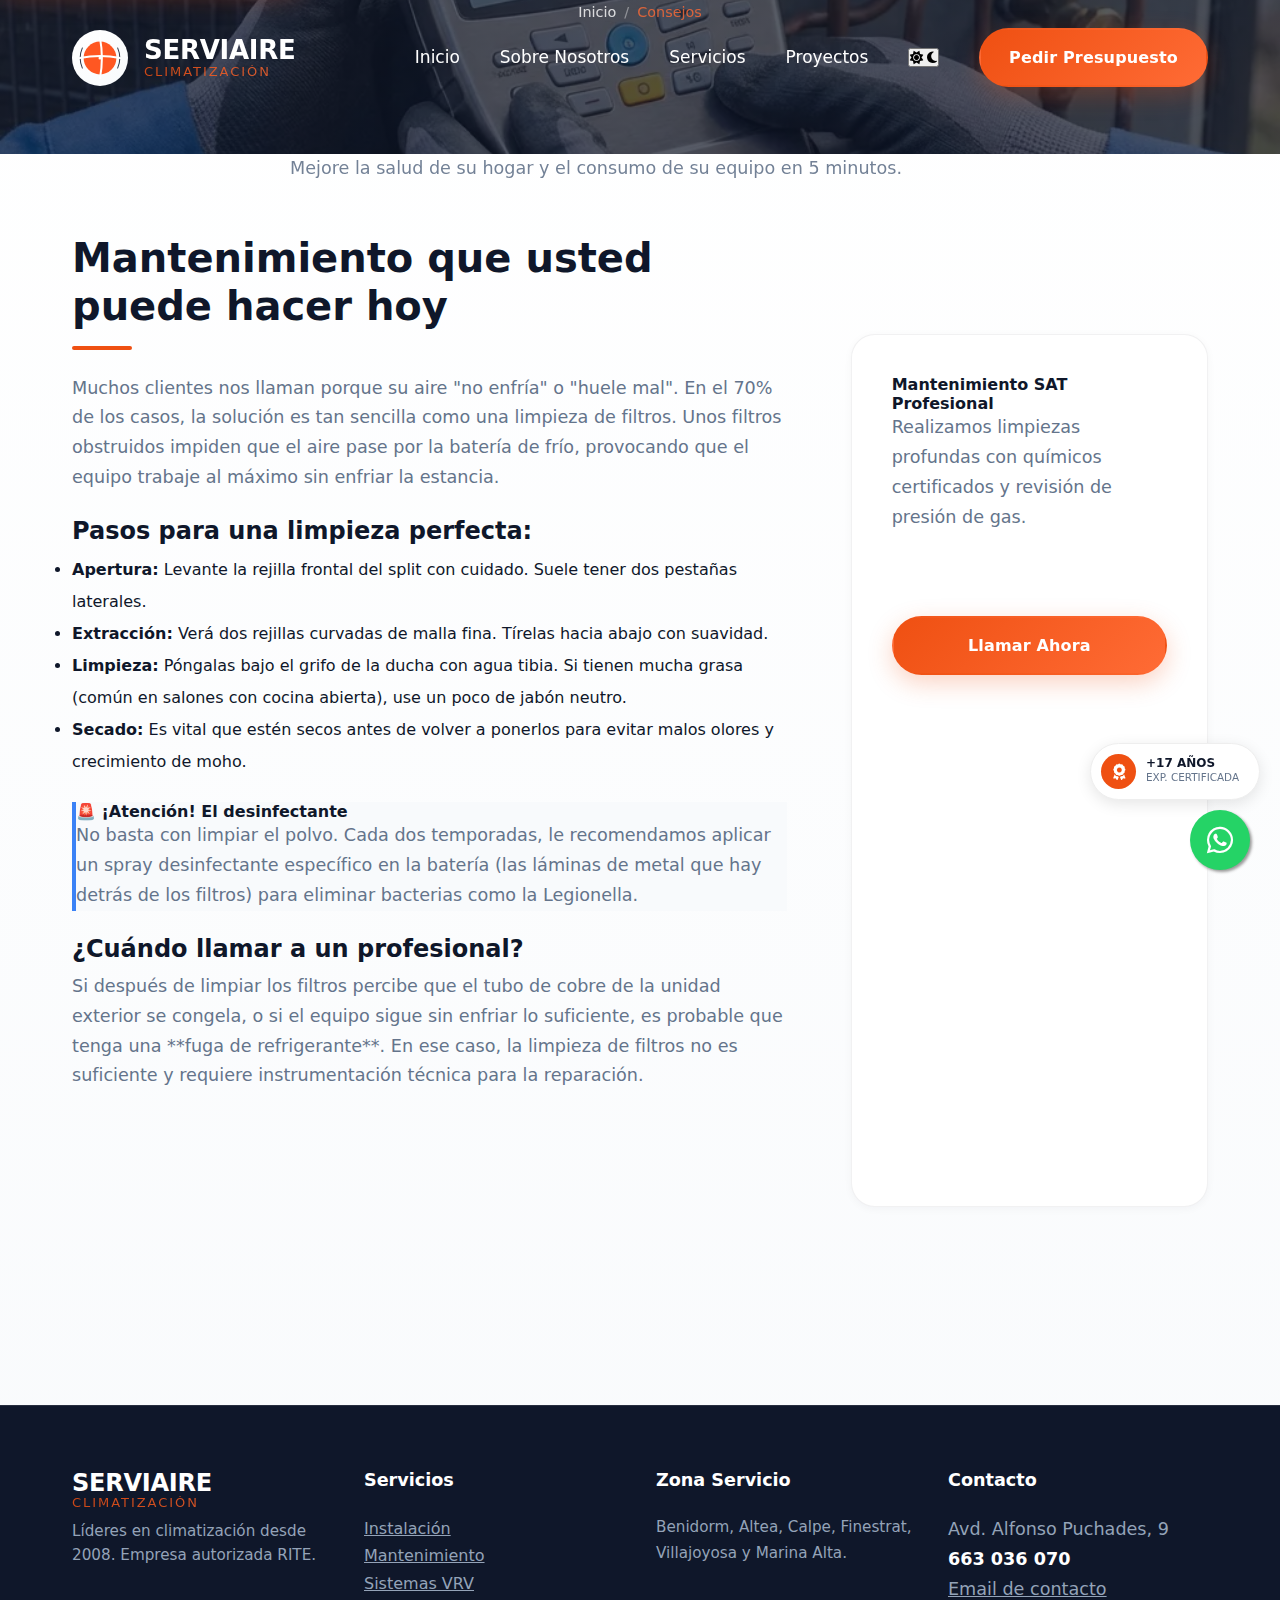
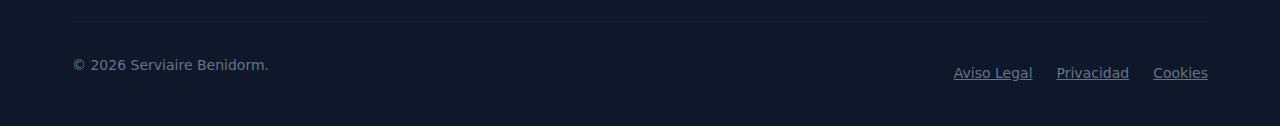
<file: mantenimiento-filtros-guia.html>
<!DOCTYPE html>
<html lang="es">

<head>
    <meta charset="UTF-8">
    <meta name="viewport" content="width=device-width, initial-scale=1.0">

    <!-- Security Headers -->
    <meta http-equiv="Content-Security-Policy"
        content="default-src 'self'; script-src 'self' 'unsafe-inline' https://cdnjs.cloudflare.com https://www.google.com https://www.googletagmanager.com https://maps.googleapis.com; style-src 'self' 'unsafe-inline' https://fonts.googleapis.com https://cdnjs.cloudflare.com; font-src 'self' https://fonts.gstatic.com https://cdnjs.cloudflare.com; img-src 'self' data: https: https://maps.googleapis.com https://maps.gstatic.com; frame-src https://www.google.com https://www.google.com/maps/embed; connect-src 'self' https://www.google-analytics.com https://formspree.io https://maps.googleapis.com;">
    <meta http-equiv="Permissions-Policy" content="geolocation=(), microphone=(), camera=(), interest-cohort=()">
    <meta http-equiv="X-Content-Type-Options" content="nosniff">
    <meta http-equiv="X-Frame-Options" content="DENY">

    <!-- Preload Critical Resources -->
    <link rel="preconnect" href="https://fonts.googleapis.com">
    <link rel="preconnect" href="https://fonts.gstatic.com" crossorigin>
    <link rel="preload" href="https://fonts.googleapis.com/css2?family=Outfit:wght@300;400;500;600;700&display=swap"
        as="style">

    <link rel="manifest" href="site.webmanifest">

    <!-- SEO Meta Tags -->
    <title>Guía: Cómo limpiar los filtros de su aire acondicionado | Serviaire</title>
    <meta name="description"
        content="Tutorial paso a paso para limpiar los filtros de su split. Mejore la calidad del aire y prolongue la vida de su equipo con estos consejos de Serviaire Benidorm.">

    <!-- Favicons -->
    <link rel="icon" type="image/svg+xml" href="logo.svg">
    <link rel="icon" type="image/png" sizes="32x32" href="/favicon-32x32.png">
    <link rel="icon" type="image/png" sizes="16x16" href="/favicon-16x16.png">
    <link rel="apple-touch-icon" sizes="180x180" href="/apple-touch-icon.png">

    <!-- Icons -->
    <link rel="stylesheet" href="https://cdnjs.cloudflare.com/ajax/libs/font-awesome/6.4.0/css/all.min.css">

    <!-- Styles -->
    <link rel="stylesheet" href="style.css?v=2.2">

    <!-- Schema.org HowTo -->
    <script type="application/ld+json">
    {
      "@context": "https://schema.org",
      "@type": "HowTo",
      "name": "Cómo limpiar los filtros del aire acondicionado",
      "description": "Limpiar los filtros es la tarea de mantenimiento más importante que puede hacer usted mismo.",
      "step": [
        {
          "@type": "HowToStep",
          "text": "Apague el equipo por seguridad."
        },
        {
          "@type": "HowToStep",
          "text": "Abra la tapa frontal levantándola suavemente."
        },
        {
          "@type": "HowToStep",
          "text": "Retire las rejillas de filtrado deslizándolas hacia abajo."
        },
        {
          "@type": "HowToStep",
          "text": "Lave con agua tibia y jabón neutro. No use cepillos duros."
        },
        {
          "@type": "HowToStep",
          "text": "Deje secar a la sombra antes de volver a colocar."
        }
      ]
    }
    </script>
</head>

<body>
    <!-- Skip to main content for accessibility -->
    <a href="#main-content" class="skip-to-main">Saltar al contenido principal</a>

    <!-- Header -->
    <header id="header" role="banner">
        <div class="container header-content">
            <a href="index.html" class="logo" aria-label="Serviaire Climatización - Ir a inicio">
                <span class="logo-icon"><img src="/logo.svg" alt="Serviaire Logo"
                        style="width: 100%; height: 100%; object-fit: contain;"></span>
                <div class="logo-text">SERVIAIRE<span class="logo-sub">CLIMATIZACIÓN</span></div>
            </a>
            <nav class="desktop-nav">
                <a href="index.html">Inicio</a>
                <a href="sobre-nosotros.html">Sobre Nosotros</a>
                <a href="index.html#servicios">Servicios</a>
                <a href="proyectos.html">Proyectos</a>
                <button class="theme-toggle" id="theme-toggle" aria-label="Cambiar tema">
                    <i class="fa-solid fa-sun light-icon"></i>
                    <i class="fa-solid fa-moon dark-icon"></i>
                </button>
                <a href="index.html#contacto" class="btn btn-primary">Pedir Presupuesto</a>
            </nav>
            <button class="mobile-toggle" aria-label="Menu" aria-expanded="false" aria-controls="mobile-menu">
                <i class="fa-solid fa-bars"></i>
            </button>
        </div>
        <nav id="mobile-menu" class="mobile-menu">
            <a href="index.html">Inicio</a>
            <a href="sobre-nosotros.html">Sobre Nosotros</a>
            <a href="index.html#servicios">Servicios</a>
            <a href="proyectos.html">Proyectos</a>
            <a href="index.html#contacto">Contacto</a>
        </nav>
    </header>

    <!-- Article Hero -->
    <section class="page-hero"
        style="background: linear-gradient(rgba(15, 23, 42, 0.7), rgba(15, 23, 42, 0.7)), url('./technician_maintenance_close.webp') no-repeat center center/cover;">
        <div class="container">
            <nav class="breadcrumbs" aria-label="Migas de pan"
                style="margin-bottom: 2rem; display: flex; justify-content: center; gap: 0.5rem; font-size: 0.9rem; opacity: 0.8;"
                itemscope itemtype="https://schema.org/BreadcrumbList">
                <span itemprop="itemListElement" itemscope itemtype="https://schema.org/ListItem">
                    <a href="index.html" itemprop="item" style="color: white; text-decoration: none;">
                        <span itemprop="name">Inicio</span>
                    </a>
                    <meta itemprop="position" content="1" />
                </span>
                <span style="color: rgba(255,255,255,0.5);">/</span>
                <span itemprop="itemListElement" itemscope itemtype="https://schema.org/ListItem">
                    <span itemprop="name" style="color: var(--primary-light);">Consejos</span>
                    <meta itemprop="position" content="2" />
                </span>
            </nav>
            <h1 class="fade-in-up">Guía básica: Limpieza de Filtros</h1>
            <p class="fade-in-up delay-100" style="max-width: 700px; margin: 0 auto; opacity: 0.9;">
                Mejore la salud de su hogar y el consumo de su equipo en 5 minutos.
            </p>
        </div>
    </section>

    <!-- Main Content -->
    <main id="main-content" class="section">
        <div class="container">
            <div class="grid-2" style="grid-template-columns: 2fr 1fr; gap: 4rem;">
                <article class="reveal">
                    <h2>Mantenimiento que usted puede hacer hoy</h2>
                    <div class="divider"></div>
                    <p class="mb-4">
                        Muchos clientes nos llaman porque su aire "no enfría" o "huele mal". En el 70% de los casos, la
                        solución es tan sencilla como una limpieza de filtros. Unos filtros obstruidos impiden que el
                        aire pase por la batería de frío, provocando que el equipo trabaje al máximo sin enfriar la
                        estancia.
                    </p>

                    <h3>Pasos para una limpieza perfecta:</h3>
                    <ul class="mb-4" style="line-height: 2;">
                        <li><strong>Apertura:</strong> Levante la rejilla frontal del split con cuidado. Suele tener dos
                            pestañas laterales.</li>
                        <li><strong>Extracción:</strong> Verá dos rejillas curvadas de malla fina. Tírelas hacia abajo
                            con suavidad.</li>
                        <li><strong>Limpieza:</strong> Póngalas bajo el grifo de la ducha con agua tibia. Si tienen
                            mucha grasa (común en salones con cocina abierta), use un poco de jabón neutro.</li>
                        <li><strong>Secado:</strong> Es vital que estén secos antes de volver a ponerlos para evitar
                            malos olores y crecimiento de moho.</li>
                    </ul>

                    <div class="highlight-box bg-light p-4 mb-4 border-radius-md"
                        style="border-left: 4px solid var(--accent-blue);">
                        <h4>🚨 ¡Atención! El desinfectante</h4>
                        <p class="margin-0">No basta con limpiar el polvo. Cada dos temporadas, le recomendamos aplicar
                            un spray desinfectante específico en la batería (las láminas de metal que hay detrás de los
                            filtros) para eliminar bacterias como la Legionella.</p>
                    </div>

                    <h3>¿Cuándo llamar a un profesional?</h3>
                    <p>Si después de limpiar los filtros percibe que el tubo de cobre de la unidad exterior se congela,
                        o si el equipo sigue sin enfriar lo suficiente, es probable que tenga una **fuga de
                        refrigerante**. En ese caso, la limpieza de filtros no es suficiente y requiere instrumentación
                        técnica para la reparación.</p>
                </article>

                <aside class="reveal delay-200">
                    <div class="card p-4 sticky" style="top: 100px;">
                        <h4 class="mb-3">Mantenimiento SAT Profesional</h4>
                        <p class="mb-4">Realizamos limpiezas profundas con químicos certificados y revisión de presión
                            de gas.</p>
                        <a href="mantenimiento-aire-acondicionado-benidorm.html"
                            class="btn btn-outline btn-block mb-3">Ver Servicio SAT</a>
                        <a href="tel:663036070" class="btn btn-primary btn-block">Llamar Ahora</a>
                    </div>
                </aside>
            </div>

            <!-- Share Section -->
            <div class="reveal"
                style="margin-top: 5rem; padding-top: 3rem; border-top: 1px solid #e2e8f0; text-align: center;">
                <h4 style="margin-bottom: 1.5rem; color: var(--secondary);">¿Te ha sido útil este tutorial?</h4>
                <div style="display: flex; justify-content: center; gap: 1rem;">
                    <a href="https://www.facebook.com/sharer/sharer.php?u=https://www.serviairebenidorm.es/mantenimiento-filtros-guia.html"
                        target="_blank" class="btn btn-outline btn-sm" style="padding: 0.5rem 1rem;">
                        <i class="fa-brands fa-facebook"></i> Facebook
                    </a>
                    <a href="https://twitter.com/intent/tweet?url=https://www.serviairebenidorm.es/mantenimiento-filtros-guia.html"
                        target="_blank" class="btn btn-outline btn-sm" style="padding: 0.5rem 1rem;">
                        <i class="fa-brands fa-twitter"></i> Twitter
                    </a>
                    <a href="https://api.whatsapp.com/send?text=Mira esta guía de Serviaire: https://www.serviairebenidorm.es/mantenimiento-filtros-guia.html"
                        target="_blank" class="btn btn-outline btn-sm" style="padding: 0.5rem 1rem;">
                        <i class="fa-brands fa-whatsapp"></i> WhatsApp
                    </a>
                </div>
            </div>
        </div>
    </main>

    <!-- Footer -->
    <footer style="background: #0f172a; color: white; padding: 4rem 0 2rem;">
        <div class="container">
            <div class="grid-4 mb-5">
                <div class="footer-brand">
                    <div class="logo-text text-white mb-3" style="font-size: 1.5rem;">
                        SERVIAIRE<span class="logo-sub text-primary">CLIMATIZACIÓN</span>
                    </div>
                    <p style="color: #94a3b8; font-size: 0.95rem; line-height: 1.6;">Líderes en climatización desde
                        2008. Empresa autorizada RITE.</p>
                </div>
                <div>
                    <h4 style="font-size: 1.1rem; margin-bottom: 1.5rem;">Servicios</h4>
                    <ul style="list-style: none; padding: 0;">
                        <li class="mb-2"><a href="instalacion-aire-acondicionado.html"
                                style="color: #94a3b8;">Instalación</a></li>
                        <li class="mb-2"><a href="mantenimiento-aire-acondicionado-benidorm.html"
                                style="color: #94a3b8;">Mantenimiento</a></li>
                        <li class="mb-2"><a href="sistemas-vrv-hoteles-benidorm.html" style="color: #94a3b8;">Sistemas
                                VRV</a></li>
                    </ul>
                </div>
                <div>
                    <h4 style="font-size: 1.1rem; margin-bottom: 1.5rem;">Zona Servicio</h4>
                    <p style="color: #94a3b8; font-size: 0.95rem;">Benidorm, Altea, Calpe, Finestrat, Villajoyosa y
                        Marina Alta.</p>
                </div>
                <div>
                    <h4 style="font-size: 1.1rem; margin-bottom: 1.5rem;">Contacto</h4>
                    <p style="color: #94a3b8;">Avd. Alfonso Puchades, 9<br>
                        <a href="tel:663036070" style="color: white; text-decoration: none; font-weight: 600;">663 036
                            070</a><br>
                        <a href="#" class="obf-email" style="color: #94a3b8;">Email de contacto</a>
                    </p>
                </div>
            </div>
            <div
                style="border-top: 1px solid rgba(255,255,255,0.05); padding-top: 2rem; display: flex; justify-content: space-between; align-items: center; flex-wrap: wrap; gap: 1rem;">
                <p style="color: #64748b; font-size: 0.875rem;">&copy; <span class="current-year">2026</span> Serviaire
                    Benidorm.</p>
                <div style="display: flex; gap: 1.5rem; font-size: 0.875rem;">
                    <a href="aviso-legal.html" style="color: #64748b;">Aviso Legal</a>
                    <a href="politica-privacidad.html" style="color: #64748b;">Privacidad</a>
                    <a href="politica-cookies.html" style="color: #64748b;">Cookies</a>
                </div>
            </div>
        </div>
    </footer>

    <!-- Floating Trust Badge -->
    <div class="trust-badge"
        style="position: fixed; bottom: 100px; right: 20px; z-index: 99; background: white; padding: 10px; border-radius: 50px; box-shadow: 0 4px 15px rgba(0,0,0,0.1); display: flex; align-items: center; gap: 10px; border: 1px solid #eee; transition: all 0.3s ease;">
        <div
            style="background: var(--primary); width: 35px; height: 35px; border-radius: 50%; display: flex; align-items: center; justify-content: center; color: white;">
            <i class="fa-solid fa-award"></i>
        </div>
        <div style="padding-right: 10px;">
            <div style="font-size: 0.75rem; font-weight: 700; color: var(--secondary); line-height: 1;">+<span
                    class="years-exp">17</span> AÑOS</div>
            <div style="font-size: 0.65rem; color: var(--gray); font-weight: 500;">EXP. CERTIFICADA</div>
        </div>
    </div>

    <!-- Floating WhatsApp -->
    <a href="https://wa.me/34663036070" target="_blank" class="float-whatsapp">
        <i class="fa-brands fa-whatsapp"></i>
    </a>

    <script src="script.js?v=2.2"></script>
</body>

</html>
</file>
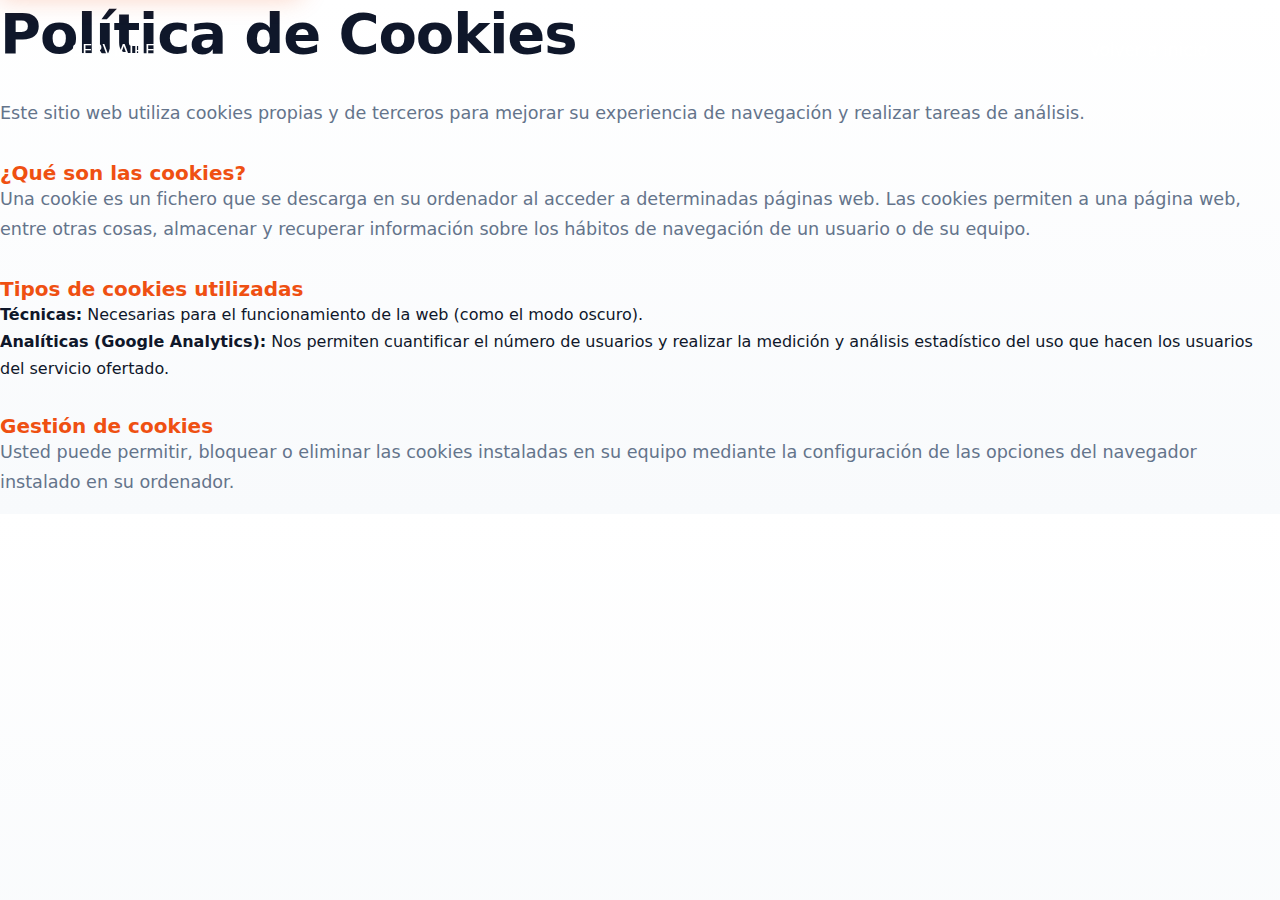
<file: politica-cookies.html>
<!DOCTYPE html>
<html lang="es">

<head>
    <meta charset="UTF-8">
    <meta name="viewport" content="width=device-width, initial-scale=1.0">
    <title>Política de Cookies | Serviaire Benidorm</title>
    <link rel="stylesheet" href="style.css?v=2.2">
    <style>
        <meta http-equiv="Content-Security-Policy" content="default-src 'self'; script-src 'self' 'unsafe-inline' https://cdnjs.cloudflare.com; style-src 'self' 'unsafe-inline' https://fonts.googleapis.com; font-src 'self' https://fonts.gstatic.com; img-src 'self' data: https:; connect-src 'self';"><meta http-equiv="X-Content-Type-Options" content="nosniff"><meta http-equiv="X-Frame-Options" content="DENY"><meta http-equiv="Permissions-Policy" content="interest-cohort=()"><style>.legal-content {
            max-width: 800px;
            margin: 120px auto 60px;
            padding: 0 20px;
            line-height: 1.8;
        }

        h1 {
            color: var(--secondary);
            margin-bottom: 2rem;
        }

        h2 {
            color: var(--primary);
            margin-top: 2rem;
            font-size: 1.25rem;
        }
    </style>
</head>

<body>
    <a href="#main-content" class="skip-to-main">Saltar al contenido principal</a>
    <header id="header">
        <div class="container header-content">
            <a href="index.html" class="logo">SERVIAIRE</a>
            <nav class="desktop-nav"><a href="index.html">Volver a inicio</a></nav>
        </div>
    </header>
    <main id="main-content" class="legal-content">
        <h1>Política de Cookies</h1>
        <p>Este sitio web utiliza cookies propias y de terceros para mejorar su experiencia de navegación y realizar
            tareas de análisis.</p>
        <h2>¿Qué son las cookies?</h2>
        <p>Una cookie es un fichero que se descarga en su ordenador al acceder a determinadas páginas web. Las cookies
            permiten a una página web, entre otras cosas, almacenar y recuperar información sobre los hábitos de
            navegación de un usuario o de su equipo.</p>
        <h2>Tipos de cookies utilizadas</h2>
        <ul>
            <li><strong>Técnicas:</strong> Necesarias para el funcionamiento de la web (como el modo oscuro).</li>
            <li><strong>Analíticas (Google Analytics):</strong> Nos permiten cuantificar el número de usuarios y
                realizar la medición y análisis estadístico del uso que hacen los usuarios del servicio ofertado.</li>
        </ul>
        <h2>Gestión de cookies</h2>
        <p>Usted puede permitir, bloquear o eliminar las cookies instaladas en su equipo mediante la configuración de
            las opciones del navegador instalado en su ordenador.</p>
    </main>
    <script src="script.js"></script>
</body>

</html>
</file>
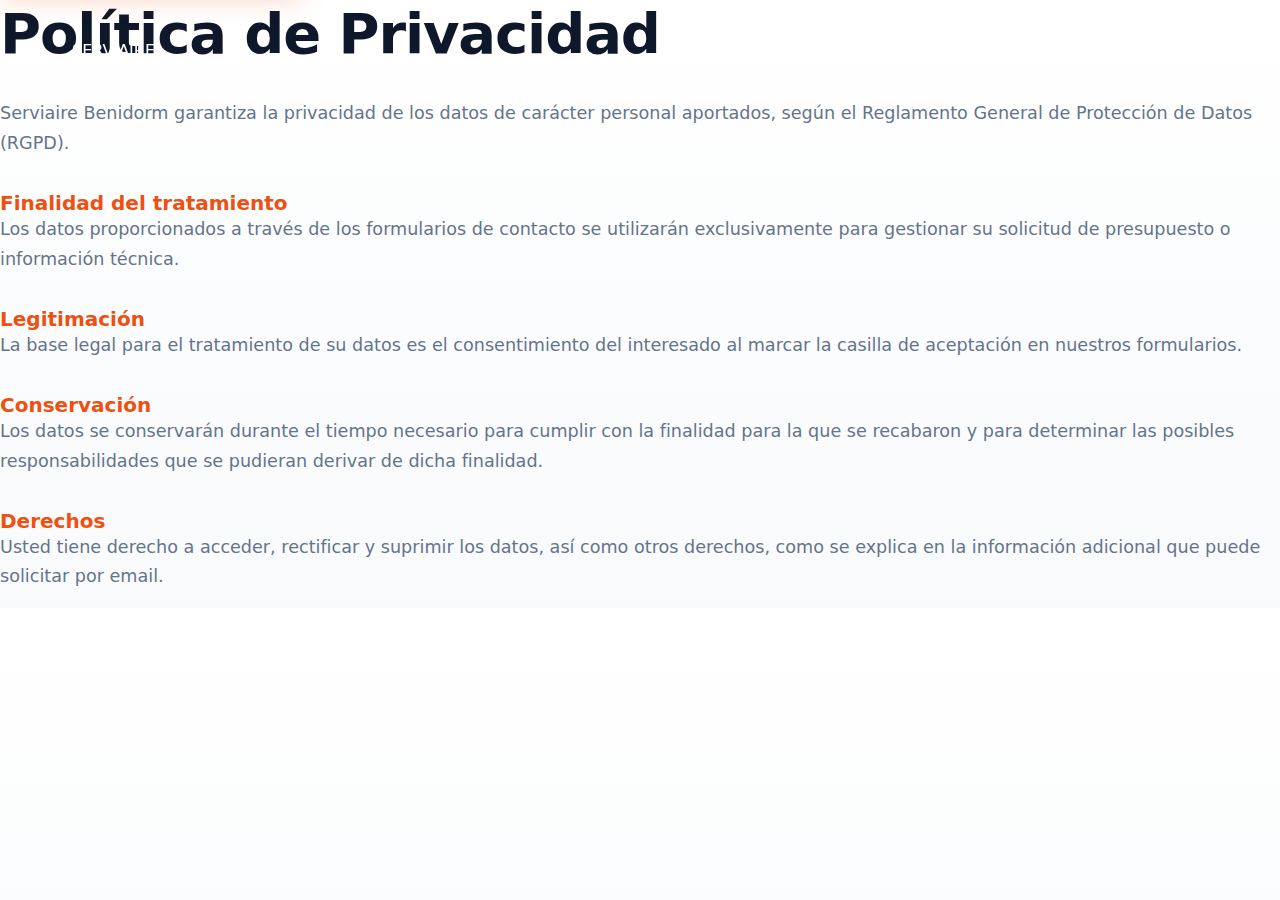
<file: politica-privacidad.html>
<!DOCTYPE html>
<html lang="es">

<head>
    <meta charset="UTF-8">
    <meta name="viewport" content="width=device-width, initial-scale=1.0">
    <title>Política de Privacidad | Serviaire Benidorm</title>
    <link rel="stylesheet" href="style.css?v=2.2">
    <style>
        <meta http-equiv="Content-Security-Policy" content="default-src 'self'; script-src 'self' 'unsafe-inline' https://cdnjs.cloudflare.com; style-src 'self' 'unsafe-inline' https://fonts.googleapis.com; font-src 'self' https://fonts.gstatic.com; img-src 'self' data: https:; connect-src 'self';"><meta http-equiv="X-Content-Type-Options" content="nosniff"><meta http-equiv="X-Frame-Options" content="DENY"><meta http-equiv="Permissions-Policy" content="interest-cohort=()"><style>.legal-content {
            max-width: 800px;
            margin: 120px auto 60px;
            padding: 0 20px;
            line-height: 1.8;
        }

        h1 {
            color: var(--secondary);
            margin-bottom: 2rem;
        }

        h2 {
            color: var(--primary);
            margin-top: 2rem;
            font-size: 1.25rem;
        }
    </style>
</head>

<body>
    <a href="#main-content" class="skip-to-main">Saltar al contenido principal</a>
    <header id="header">
        <div class="container header-content">
            <a href="index.html" class="logo">SERVIAIRE</a>
            <nav class="desktop-nav"><a href="index.html">Volver a inicio</a></nav>
        </div>
    </header>
    <main id="main-content" class="legal-content">
        <h1>Política de Privacidad</h1>
        <p>Serviaire Benidorm garantiza la privacidad de los datos de carácter personal aportados, según el Reglamento
            General de Protección de Datos (RGPD).</p>
        <h2>Finalidad del tratamiento</h2>
        <p>Los datos proporcionados a través de los formularios de contacto se utilizarán exclusivamente para gestionar
            su solicitud de presupuesto o información técnica.</p>
        <h2>Legitimación</h2>
        <p>La base legal para el tratamiento de su datos es el consentimiento del interesado al marcar la casilla de
            aceptación en nuestros formularios.</p>
        <h2>Conservación</h2>
        <p>Los datos se conservarán durante el tiempo necesario para cumplir con la finalidad para la que se recabaron y
            para determinar las posibles responsabilidades que se pudieran derivar de dicha finalidad.</p>
        <h2>Derechos</h2>
        <p>Usted tiene derecho a acceder, rectificar y suprimir los datos, así como otros derechos, como se explica en
            la información adicional que puede solicitar por email.</p>
    </main>
    <script src="script.js"></script>
</body>

</html>
</file>
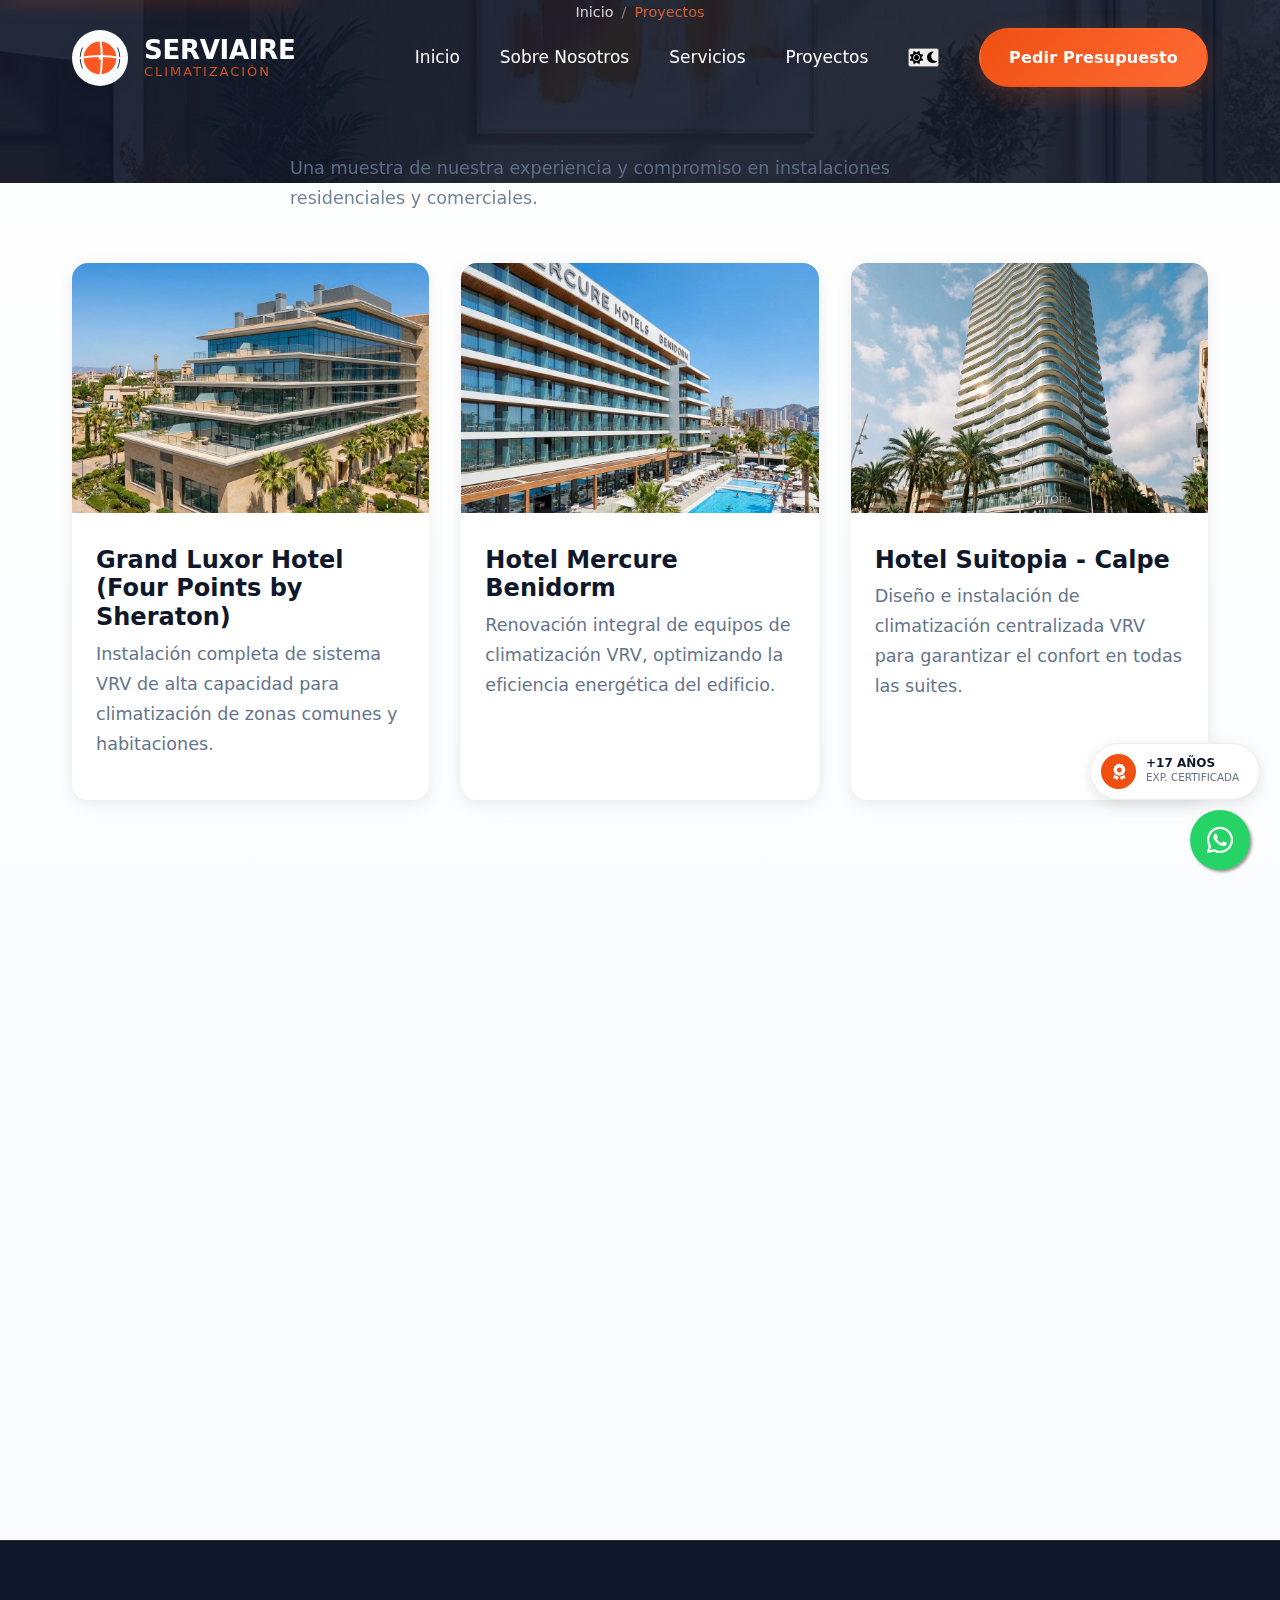
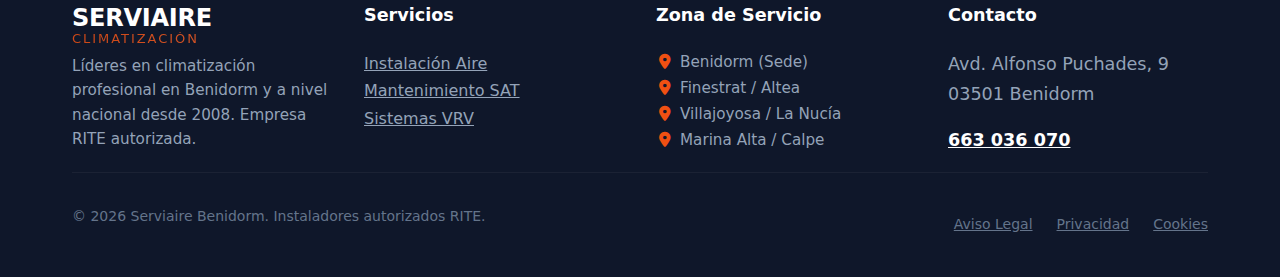
<file: proyectos.html>
<!DOCTYPE html>
<html lang="es">

<head>
    <meta charset="UTF-8">
    <meta name="viewport" content="width=device-width, initial-scale=1.0">

    <!-- Security Headers -->
    <meta http-equiv="Content-Security-Policy"
        content="default-src 'self'; script-src 'self' 'unsafe-inline' https://cdnjs.cloudflare.com https://www.google.com https://www.googletagmanager.com https://maps.googleapis.com; style-src 'self' 'unsafe-inline' https://fonts.googleapis.com https://cdnjs.cloudflare.com; font-src 'self' https://fonts.gstatic.com https://cdnjs.cloudflare.com; img-src 'self' data: https: https://maps.googleapis.com https://maps.gstatic.com; frame-src https://www.google.com https://www.google.com/maps/embed; connect-src 'self' https://www.google-analytics.com https://formspree.io https://maps.googleapis.com;">
    <meta http-equiv="X-Content-Type-Options" content="nosniff">
    <meta http-equiv="Referrer-Policy" content="strict-origin-when-cross-origin">
    <meta http-equiv="Permissions-Policy" content="geolocation=(), microphone=(), camera=()">
    <meta http-equiv="Permissions-Policy" content="interest-cohort=()">

    <!-- Preload Critical Resources -->
    <link rel="preconnect" href="https://fonts.googleapis.com">
    <link rel="preconnect" href="https://fonts.gstatic.com" crossorigin>
    <link rel="preload" href="https://fonts.googleapis.com/css2?family=Outfit:wght@300;400;500;600;700&display=swap"
        as="style">

    <link rel="manifest" href="site.webmanifest">

    <!-- Primary Meta Tags -->
    <title>Proyectos Realizados - Serviaire Benidorm</title>
    <meta name="title" content="Proyectos Realizados - Serviaire Benidorm">
    <meta name="description"
        content="Descubra nuestros trabajos de instalación y mantenimiento de aire acondicionado, VRV y climatización en Benidorm y a nivel nacional.">
    <meta name="keywords"
        content="proyectos climatización benidorm, instalaciones aire acondicionado, trabajos realizados serviaire, casos de éxito climatización">
    <meta name="author" content="Serviaire Benidorm">
    <meta name="robots" content="index, follow, max-image-preview:large, max-snippet:-1, max-video-preview:-1">
    <link rel="canonical" href="https://www.serviairebenidorm.es/proyectos.html">
    <meta name="theme-color" content="#EF5012">
    <!-- Favicons -->
    <link rel="icon" type="image/svg+xml" href="logo.svg">
    <link rel="icon" type="image/png" sizes="32x32" href="/favicon-32x32.png">
    <link rel="icon" type="image/png" sizes="16x16" href="/favicon-16x16.png">
    <link rel="apple-touch-icon" sizes="180x180" href="/apple-touch-icon.png">

    <!-- Open Graph / Facebook -->
    <meta property="og:type" content="website">
    <meta property="og:url" content="https://www.serviairebenidorm.es/proyectos.html">
    <meta property="og:site_name" content="Serviaire Benidorm">
    <meta property="og:title" content="Proyectos Realizados - Serviaire Benidorm">
    <meta property="og:description"
        content="Descubra la calidad de nuestros trabajos de climatización en Benidorm y a nivel nacional.">
    <meta property="og:image" content="https://www.serviairebenidorm.es/hero.png">

    <!-- Twitter -->
    <meta name="twitter:card" content="summary_large_image">
    <meta name="twitter:url" content="https://www.serviairebenidorm.es/proyectos.html">
    <meta name="twitter:title" content="Proyectos Realizados - Serviaire Benidorm">
    <meta name="twitter:description"
        content="Descubra la calidad de nuestros trabajos de climatización en Benidorm y a nivel nacional.">
    <meta name="twitter:image" content="https://www.serviairebenidorm.es/hero.png">

    <!-- Favicons -->
    <link rel="icon" type="image/svg+xml" href="logo.svg">
    <link rel="icon" type="image/png" sizes="32x32" href="/favicon-32x32.png">
    <link rel="icon" type="image/png" sizes="16x16" href="/favicon-16x16.png">
    <link rel="apple-touch-icon" sizes="180x180" href="/apple-touch-icon.png">

    <!-- Fonts & Icons -->
    <link href="https://fonts.googleapis.com/css2?family=Outfit:wght@300;400;500;600;700&display=swap" rel="stylesheet">
    <link rel="stylesheet" href="https://cdnjs.cloudflare.com/ajax/libs/font-awesome/6.4.0/css/all.min.css">

    <!-- Styles -->
    <link rel="stylesheet" href="style.css?v=2.1">

    <!-- Schema.org Breadcrumb -->
    <script type="application/ld+json">
    {
      "@context": "https://schema.org",
      "@type": "BreadcrumbList",
      "itemListElement": [{
        "@type": "ListItem",
        "position": 1,
        "name": "Inicio",
        "item": "https://www.serviairebenidorm.es/"
      },{
        "@type": "ListItem",
        "position": 2,
        "name": "Proyectos",
        "item": "https://www.serviairebenidorm.es/proyectos.html"
      }]
    }
    </script>
</head>

<body>
    <!-- Skip to main content for accessibility -->
    <a href="#main-content" class="skip-to-main">Saltar al contenido principal</a>

    <!-- Header -->
    <header id="header" role="banner">
        <div class="container header-content">
            <a href="index.html" class="logo" aria-label="Serviaire Climatización - Ir a inicio">
                <span class="logo-icon" aria-hidden="true">
                    <img src="/logo.svg" alt="Serviaire Logo" style="width: 100%; height: 100%; object-fit: contain;">
                </span>
                <div class="logo-text">
                    SERVIAIRE
                    <span class="logo-sub">CLIMATIZACIÓN</span>
                </div>
            </a>

            <nav class="desktop-nav" aria-label="Navegación principal">
                <a href="index.html">Inicio</a>
                <a href="sobre-nosotros.html">Sobre Nosotros</a>
                <a href="index.html#servicios">Servicios</a>
                <a href="proyectos.html" class="active">Proyectos</a>
                <button class="theme-toggle" id="theme-toggle" aria-label="Cambiar tema">
                    <i class="fa-solid fa-sun light-icon"></i>
                    <i class="fa-solid fa-moon dark-icon"></i>
                </button>
                <a href="index.html#contacto" class="btn btn-primary" id="open-quote-modal-nav">Pedir Presupuesto</a>
            </nav>

            <button class="mobile-toggle" aria-label="Abrir menú de navegación" aria-expanded="false"
                aria-controls="mobile-menu">
                <i class="fa-solid fa-bars" aria-hidden="true"></i>
            </button>
        </div>

        <!-- Mobile Menu -->
        <nav id="mobile-menu" class="mobile-menu" aria-label="Menú de navegación móvil" role="navigation">
            <a href="index.html">Inicio</a>
            <a href="sobre-nosotros.html">Sobre Nosotros</a>
            <a href="index.html#servicios">Servicios</a>
            <a href="proyectos.html" class="active">Proyectos</a>
            <a href="index.html#contacto">Contacto</a>
        </nav>
    </header>

    <main id="main-content">
        <!-- Hero Title Section -->
        <section class="page-hero"
            style="background: linear-gradient(rgba(15, 23, 42, 0.9), rgba(15, 23, 42, 0.9)), url('./hero.webp') no-repeat center center/cover;">
            <div class="container" style="position: relative; z-index: 2;">
                <nav class="breadcrumbs" aria-label="Migas de pan"
                    style="margin-bottom: 2rem; display: flex; justify-content: center; gap: 0.5rem; font-size: 0.9rem; opacity: 0.8;"
                    itemscope itemtype="https://schema.org/BreadcrumbList">
                    <span itemprop="itemListElement" itemscope itemtype="https://schema.org/ListItem">
                        <a href="index.html" itemprop="item" style="color: white; text-decoration: none;">
                            <span itemprop="name">Inicio</span>
                        </a>
                        <meta itemprop="position" content="1" />
                    </span>
                    <span style="color: rgba(255,255,255,0.5);">/</span>
                    <span itemprop="itemListElement" itemscope itemtype="https://schema.org/ListItem">
                        <span itemprop="name" style="color: var(--primary-light);">Proyectos</span>
                        <meta itemprop="position" content="2" />
                    </span>
                </nav>
                <h1 class="fade-in-up">Proyectos Realizados</h1>
                <p class="fade-in-up delay-100" style="max-width: 700px; margin: 0 auto; opacity: 0.9;">
                    Una muestra de nuestra experiencia y compromiso en instalaciones residenciales y comerciales.
                </p>
            </div>
        </section>

        <!-- Projects Grid Section -->
        <section class="section">
            <div class="container">
                <div id="projects-grid" class="grid-3">
                    <!-- New Projects -->
                    <div class="project-card reveal delay-300">
                        <picture>
                            <source srcset="./hotel_terra_mitica_vrv.webp" type="image/webp">
                            <img src="/hotel_terra_mitica_vrv.jpg"
                                alt="Instalación de sistema VRV en Grand Luxor Hotel Terra Mítica Benidorm"
                                class="project-img" loading="lazy" width="400" height="250">
                        </picture>
                        <div class="project-info">
                            <h3>Grand Luxor Hotel (Four Points by Sheraton)</h3>
                            <p>Instalación completa de sistema VRV de alta capacidad para climatización de zonas comunes
                                y
                                habitaciones.</p>
                        </div>
                    </div>

                    <div class="project-card reveal delay-400">
                        <picture>
                            <source srcset="./hotel_mercure_benidorm_vrv.webp" type="image/webp">
                            <img src="/hotel_mercure_benidorm_vrv.jpg"
                                alt="Climatización VRV en Hotel Mercure Benidorm" class="project-img" loading="lazy"
                                width="400" height="250">
                        </picture>
                        <div class="project-info">
                            <h3>Hotel Mercure Benidorm</h3>
                            <p>Renovación integral de equipos de climatización VRV, optimizando la eficiencia energética
                                del
                                edificio.</p>
                        </div>
                    </div>

                    <div class="project-card reveal delay-500">
                        <picture>
                            <source srcset="./hotel_suitopia_calpe_vrv.webp" type="image/webp">
                            <img src="/hotel_suitopia_calpe_vrv.jpg"
                                alt="Proyecto de climatización en Hotel Suitopia Calpe" class="project-img"
                                loading="lazy" width="400" height="250">
                        </picture>
                        <div class="project-info">
                            <h3>Hotel Suitopia - Calpe</h3>
                            <p>Diseño e instalación de climatización centralizada VRV para garantizar el confort en
                                todas
                                las suites.</p>
                        </div>
                    </div>

                </div>

                <div class="grid-3 mt-4">
                    <!-- New Projects Requested -->
                    <div class="project-card reveal delay-300">
                        <picture>
                            <source srcset="./hotel_montesol.webp" type="image/webp">
                            <img src="/hotel_montesol.jpg" alt="Fachada Hotel Montesol Benidorm" class="project-img"
                                loading="lazy" width="400" height="250">
                        </picture>
                        <div class="project-info">
                            <h3>Hotel Montesol - Benidorm</h3>
                            <p>Renovación de equipos de aire acondicionado en habitaciones y zonas comunes para mayor
                                eficiencia.</p>
                        </div>
                    </div>

                    <div class="project-card reveal delay-400">
                        <picture>
                            <source srcset="./hotel_nadal.webp" type="image/webp">
                            <img src="/hotel_nadal.jpg" alt="Vistas al mar desde Hotel Nadal Benidorm"
                                class="project-img" loading="lazy" width="400" height="250">
                        </picture>
                        <div class="project-info">
                            <h3>Hotel Nadal - Benidorm</h3>
                            <p>Mantenimiento integral de la instalación de climatización frente al mar.</p>
                        </div>
                    </div>

                    <div class="project-card reveal delay-500">
                        <picture>
                            <source srcset="./hotel_zem.webp" type="image/webp">
                            <img src="/hotel_zem.jpg" alt="Exterior Hotel Zem Wellness Clinic Altea"
                                class="project-img" loading="lazy" width="400" height="250">
                        </picture>
                        <div class="project-info">
                            <h3>Hotel Zem Wellness - Altea</h3>
                            <p>Instalación de sistemas de climatización de lujo para clínica de bienestar y salud.</p>
                        </div>
                    </div>
                </div>

                <div class="text-center mt-4 reveal delay-300">
                    <p class="text-gray">¿Tiene un proyecto en mente?</p>
                    <a href="index.html#contacto" class="btn btn-primary">Solicitar Estudio Gratuito</a>
                </div>
            </div>
        </section>

    </main>
    <!-- Footer -->
    <footer style="background: #0f172a; color: white; padding: 4rem 0 2rem;">
        <div class="container">
            <div class="grid-4 mb-5">
                <div class="footer-brand">
                    <div class="logo-text text-white mb-3" style="font-size: 1.5rem;">
                        SERVIAIRE
                        <span class="logo-sub text-primary">CLIMATIZACIÓN</span>
                    </div>
                    <p style="color: #94a3b8; font-size: 0.95rem; line-height: 1.6;">Líderes en climatización
                        profesional en Benidorm y a nivel nacional desde 2008. Empresa RITE autorizada.</p>
                </div>
                <div>
                    <h4 style="font-size: 1.1rem; margin-bottom: 1.5rem; color: var(--white);">Servicios</h4>
                    <ul style="list-style: none; padding: 0;">
                        <li class="mb-2"><a href="instalacion-aire-acondicionado.html"
                                style="color: #94a3b8; transition: color 0.3s;">Instalación Aire</a></li>
                        <li class="mb-2"><a href="mantenimiento-aire-acondicionado-benidorm.html"
                                style="color: #94a3b8; transition: color 0.3s;">Mantenimiento SAT</a></li>
                        <li class="mb-2"><a href="sistemas-vrv-hoteles-benidorm.html"
                                style="color: #94a3b8; transition: color 0.3s;">Sistemas VRV</a></li>
                    </ul>
                </div>
                <div>
                    <h4 style="font-size: 1.1rem; margin-bottom: 1.5rem; color: var(--white);">Zona de Servicio</h4>
                    <ul class="fa-ul" style="color: #94a3b8; font-size: 0.95rem; margin-left: 1.5rem;">
                        <li class="mb-2"><span class="fa-li"><i
                                    class="fa-solid fa-location-dot text-primary"></i></span>Benidorm (Sede)</li>
                        <li class="mb-2"><span class="fa-li"><i
                                    class="fa-solid fa-location-dot text-primary"></i></span>Finestrat / Altea</li>
                        <li class="mb-2"><span class="fa-li"><i
                                    class="fa-solid fa-location-dot text-primary"></i></span>Villajoyosa / La Nucía</li>
                        <li class="mb-2"><span class="fa-li"><i
                                    class="fa-solid fa-location-dot text-primary"></i></span>Marina Alta / Calpe</li>
                    </ul>
                </div>
                <div>
                    <h4 style="font-size: 1.1rem; margin-bottom: 1.5rem; color: var(--white);">Contacto</h4>
                    <p class="mb-2" style="color: #94a3b8;">Avd. Alfonso Puchades, 9<br>03501 Benidorm</p>
                    <p class="mb-2"><a href="tel:663036070" style="color: var(--white); font-weight: 600;">663 036
                            070</a></p>
                </div>
            </div>
            <div
                style="border-top: 1px solid rgba(255,255,255,0.05); padding-top: 2rem; display: flex; justify-content: space-between; align-items: center; flex-wrap: wrap; gap: 1rem;">
                <p style="color: #64748b; font-size: 0.875rem;">&copy; <span class="current-year">2026</span> Serviaire
                    Benidorm. Instaladores autorizados
                    RITE.</p>
                <div style="display: flex; gap: 1.5rem; font-size: 0.875rem;">
                    <a href="aviso-legal.html" style="color: #64748b; transition: color 0.3s;">Aviso Legal</a>
                    <a href="politica-privacidad.html" style="color: #64748b; transition: color 0.3s;">Privacidad</a>
                    <a href="politica-cookies.html" style="color: #64748b; transition: color 0.3s;">Cookies</a>
                </div>
            </div>
        </div>
    </footer>

    <!-- Quote Modal -->
    <div id="quote-modal" class="modal">
        <div class="modal-content">
            <span class="close-modal">&times;</span>
            <div class="modal-header">
                <h2>Solicitud de Presupuesto Rápido</h2>
                <div class="divider"></div>
            </div>
            <form id="quote-form">
                <div class="form-step active" data-step="1">
                    <h3>1. ¿Qué servicio necesita?</h3>
                    <div class="option-grid">
                        <label class="option-card">
                            <input type="radio" name="service" value="instalacion" required>
                            <span class="opt-icon"><i class="fa-solid fa-screwdriver-wrench"></i></span>
                            <span class="opt-text">Instalación Nueva</span>
                        </label>
                        <label class="option-card">
                            <input type="radio" name="service" value="reparacion" required>
                            <span class="opt-icon"><i class="fa-solid fa-triangle-exclamation"></i></span>
                            <span class="opt-text">Reparación / Avería</span>
                        </label>
                        <label class="option-card">
                            <input type="radio" name="service" value="mantenimiento" required>
                            <span class="opt-icon"><i class="fa-solid fa-clipboard-check"></i></span>
                            <span class="opt-text">Mantenimiento</span>
                        </label>
                    </div>
                    <button type="button" class="btn btn-primary next-step">Siguiente</button>
                </div>

                <div class="form-step" data-step="2">
                    <h3>2. Tipo de Inmueble</h3>
                    <div class="option-grid">
                        <label class="option-card">
                            <input type="radio" name="property" value="piso" required>
                            <span class="opt-icon"><i class="fa-solid fa-building"></i></span>
                            <span class="opt-text">Piso / Apartamento</span>
                        </label>
                        <label class="option-card">
                            <input type="radio" name="property" value="chalet" required>
                            <span class="opt-icon"><i class="fa-solid fa-house"></i></span>
                            <span class="opt-text">Chalet / Unifamiliar</span>
                        </label>
                        <label class="option-card">
                            <input type="radio" name="property" value="local" required>
                            <span class="opt-icon"><i class="fa-solid fa-shop"></i></span>
                            <span class="opt-text">Local / Oficina</span>
                        </label>
                    </div>
                    <div class="step-buttons">
                        <button type="button" class="btn btn-outline prev-step"
                            style="background:#f0f0f0; color:#333; border:none;">Atrás</button>
                        <button type="button" class="btn btn-primary next-step">Siguiente</button>
                    </div>
                </div>

                <div class="form-step" data-step="3">
                    <h3>3. Sus Datos de Contacto</h3>
                    <div class="form-group">
                        <input type="text" name="modal-name" placeholder="Nombre completo" required>
                    </div>
                    <div class="form-group">
                        <input type="tel" name="modal-phone" placeholder="Teléfono" required>
                    </div>
                    <div class="form-group">
                        <textarea name="modal-notes" placeholder="Detalles adicionales (opcional)"></textarea>
                    </div>
                    <div class="step-buttons">
                        <button type="button" class="btn btn-outline prev-step"
                            style="background:#f0f0f0; color:#333; border:none;">Atrás</button>
                        <button type="submit" class="btn btn-primary">Solicitar Presupuesto</button>
                    </div>
                </div>
            </form>
        </div>
    </div>

    <!-- Floating Trust Badge -->
    <div class="trust-badge"
        style="position: fixed; bottom: 100px; right: 20px; z-index: 99; background: white; padding: 10px; border-radius: 50px; box-shadow: 0 4px 15px rgba(0,0,0,0.1); display: flex; align-items: center; gap: 10px; border: 1px solid #eee; transition: all 0.3s ease;">
        <div
            style="background: var(--primary); width: 35px; height: 35px; border-radius: 50%; display: flex; align-items: center; justify-content: center; color: white;">
            <i class="fa-solid fa-award"></i>
        </div>
        <div style="padding-right: 10px;">
            <div style="font-size: 0.75rem; font-weight: 700; color: var(--secondary); line-height: 1;">+<span
                    class="years-exp">17</span> AÑOS</div>
            <div style="font-size: 0.65rem; color: var(--gray); font-weight: 500;">EXP. CERTIFICADA</div>
        </div>
    </div>

    <!-- Floating WhatsApp -->
    <a href="https://wa.me/34663036070" target="_blank" class="float-whatsapp" aria-label="Chat en WhatsApp">
        <i class="fa-brands fa-whatsapp"></i>
    </a>

    <script src="script.js?v=2.1"></script>
</body>

</html>
</file>
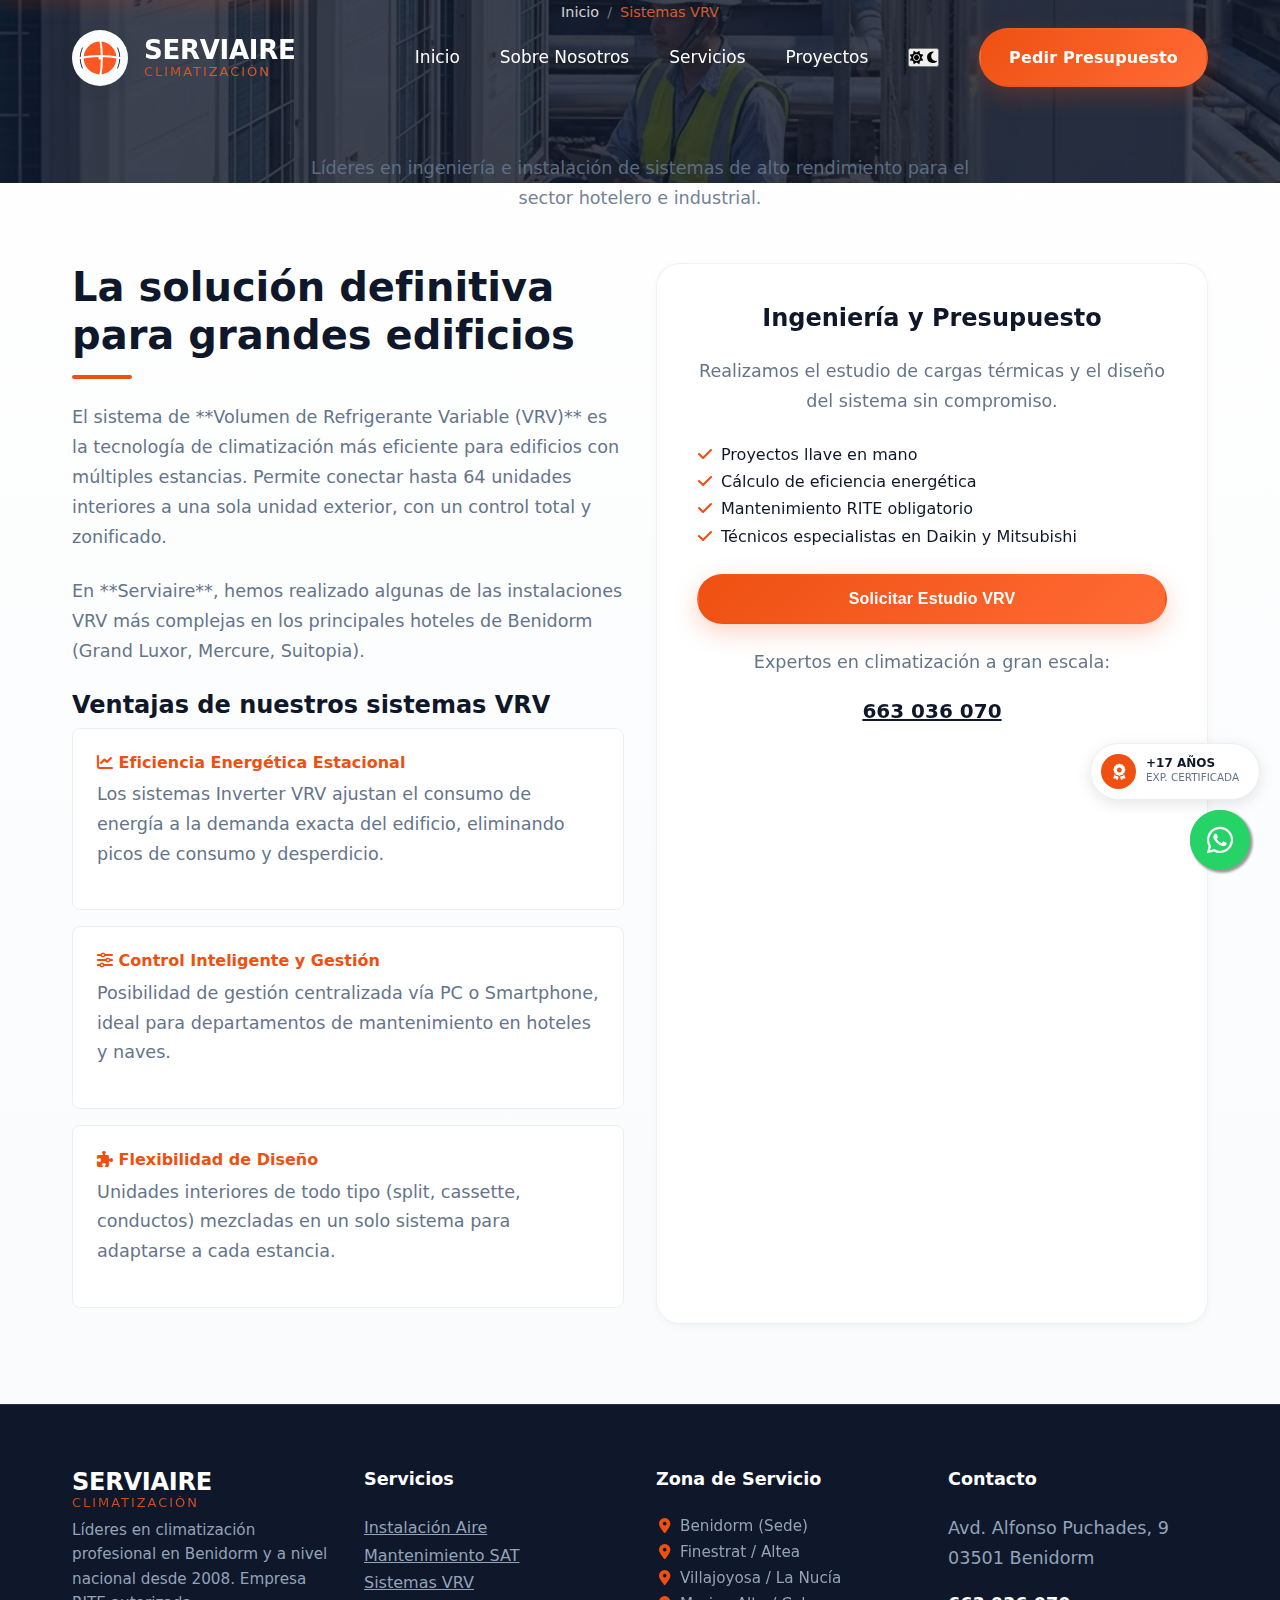
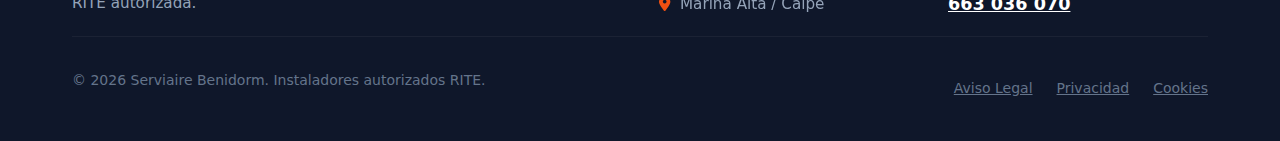
<file: sistemas-vrv-hoteles-benidorm.html>
<!DOCTYPE html>
<html lang="es">

<head>
    <meta charset="UTF-8">
    <meta name="viewport" content="width=device-width, initial-scale=1.0">

    <!-- Security Headers -->
    <meta http-equiv="Content-Security-Policy"
        content="default-src 'self'; script-src 'self' 'unsafe-inline' https://cdnjs.cloudflare.com https://www.google.com https://www.googletagmanager.com https://maps.googleapis.com; style-src 'self' 'unsafe-inline' https://fonts.googleapis.com https://cdnjs.cloudflare.com; font-src 'self' https://fonts.gstatic.com https://cdnjs.cloudflare.com; img-src 'self' data: https: https://maps.googleapis.com https://maps.gstatic.com; frame-src https://www.google.com https://www.google.com/maps/embed; connect-src 'self' https://www.google-analytics.com https://formspree.io https://maps.googleapis.com;">
    <meta http-equiv="Permissions-Policy" content="interest-cohort=()">
    <meta http-equiv="X-Frame-Options" content="DENY">

    <!-- Preload Critical Resources -->
    <link rel="preconnect" href="https://fonts.googleapis.com">
    <link rel="preconnect" href="https://fonts.gstatic.com" crossorigin>
    <link rel="preload" href="https://fonts.googleapis.com/css2?family=Outfit:wght@300;400;500;600;700&display=swap"
        as="style">

    <link rel="manifest" href="site.webmanifest">

    <!-- Primary Meta Tags -->
    <title>Sistemas VRV para Hoteles y Empresas en Benidorm | Serviaire</title>
    <meta name="title" content="Sistemas VRV para Hoteles y Empresas en Benidorm | Serviaire">
    <meta name="description"
        content="Especialistas en climatización industrial y comercial VRV. Instalación y mantenimiento de sistemas de volumen de refrigerante variable para hoteles, naves y grandes superficies.">
    <meta name="keywords"
        content="sistemas vrv benidorm, climatización vrv hoteles, instalación vrv industrial, volumen refrigerante variable benidorm, climatización grandes superficies">
    <meta name="author" content="Serviaire Benidorm">
    <meta name="robots" content="index, follow">
    <link rel="canonical" href="https://www.serviairebenidorm.es/sistemas-vrv-hoteles-benidorm.html">
    <meta name="theme-color" content="#EF5012">

    <!-- Open Graph -->
    <meta property="og:type" content="article">
    <meta property="og:url" content="https://www.serviairebenidorm.es/sistemas-vrv-hoteles-benidorm.html">
    <meta property="og:site_name" content="Serviaire Benidorm">
    <meta property="og:title" content="Expertos en Climatización VRV en Benidorm y a Nivel Nacional">
    <meta property="og:description"
        content="Soluciones de alta eficiencia energética para el sector hotelero e industrial. Más de 15 años de experiencia.">
    <meta property="og:image" content="https://www.serviairebenidorm.es/vrv_commercial_roof.webp">

    <!-- Favicons -->
    <link rel="icon" type="image/svg+xml" href="logo.svg">
    <link rel="icon" type="image/png" sizes="32x32" href="/favicon-32x32.png">
    <link rel="icon" type="image/png" sizes="16x16" href="/favicon-16x16.png">
    <link rel="apple-touch-icon" sizes="180x180" href="/apple-touch-icon.png">

    <!-- Fonts & Icons -->
    <link href="https://fonts.googleapis.com/css2?family=Outfit:wght@300;400;500;600;700&display=swap" rel="stylesheet">
    <link rel="stylesheet" href="https://cdnjs.cloudflare.com/ajax/libs/font-awesome/6.4.0/css/all.min.css">
    <link rel="stylesheet" href="style.css?v=2.1">
</head>

<body>
    <!-- Skip to main content for accessibility -->
    <a href="#main-content" class="skip-to-main">Saltar al contenido principal</a>

    <!-- Header -->
    <header id="header" role="banner">
        <div class="container header-content">
            <a href="index.html" class="logo" aria-label="Serviaire Climatización - Ir a inicio">
                <span class="logo-icon"><img src="/logo.svg" alt="Serviaire Logo"
                        style="width: 100%; height: 100%; object-fit: contain;"></span>
                <div class="logo-text">SERVIAIRE<span class="logo-sub">CLIMATIZACIÓN</span></div>
            </a>
            <nav class="desktop-nav">
                <a href="index.html">Inicio</a>
                <a href="sobre-nosotros.html">Sobre Nosotros</a>
                <a href="index.html#servicios">Servicios</a>
                <a href="proyectos.html">Proyectos</a>
                <button class="theme-toggle" id="theme-toggle" aria-label="Cambiar tema">
                    <i class="fa-solid fa-sun light-icon"></i>
                    <i class="fa-solid fa-moon dark-icon"></i>
                </button>
                <a href="index.html#contacto" class="btn btn-primary" id="open-quote-modal-nav">Pedir Presupuesto</a>
            </nav>
            <button class="mobile-toggle"><i class="fa-solid fa-bars"></i></button>
        </div>
        <nav id="mobile-menu" class="mobile-menu">
            <a href="index.html">Inicio</a>
            <a href="sobre-nosotros.html">Sobre Nosotros</a>
            <a href="index.html#servicios">Servicios</a>
            <a href="proyectos.html">Proyectos</a>
            <a href="index.html#contacto">Contacto</a>
        </nav>
    </header>

    <main id="main-content">
        <!-- Page Hero -->
        <section class="page-hero"
            style="background: linear-gradient(rgba(15, 23, 42, 0.8), rgba(15, 23, 42, 0.8)), url('./vrv_commercial_roof.webp') no-repeat center center/cover;">
            <div class="container text-center">
                <nav class="breadcrumbs" aria-label="Migas de pan"
                    style="margin-bottom: 2rem; display: flex; justify-content: center; gap: 0.5rem; font-size: 0.9rem; opacity: 0.8;"
                    itemscope itemtype="https://schema.org/BreadcrumbList">
                    <span itemprop="itemListElement" itemscope itemtype="https://schema.org/ListItem">
                        <a href="index.html" itemprop="item" style="color: white; text-decoration: none;">
                            <span itemprop="name">Inicio</span>
                        </a>
                        <meta itemprop="position" content="1" />
                    </span>
                    <span style="color: rgba(255,255,255,0.5);">/</span>
                    <span itemprop="itemListElement" itemscope itemtype="https://schema.org/ListItem">
                        <span itemprop="name" style="color: var(--primary-light);">Sistemas VRV</span>
                        <meta itemprop="position" content="2" />
                    </span>
                </nav>
                <h1 class="fade-in-up">Climatización VRV Profesional</h1>
                <p class="fade-in-up delay-100" style="max-width: 700px; margin: 0 auto; opacity: 0.9;">
                    Líderes en ingeniería e instalación de sistemas de alto rendimiento para el sector hotelero e
                    industrial.
                </p>
            </div>
        </section>

        <!-- Main Content -->
        <section class="section">
            <div class="container">
                <div class="grid-2">
                    <!-- Text Content -->
                    <div class="reveal">
                        <h2>La solución definitiva para grandes edificios</h2>
                        <div class="divider"></div>
                        <p class="mb-4">
                            El sistema de **Volumen de Refrigerante Variable (VRV)** es la tecnología de climatización
                            más
                            eficiente para edificios con múltiples estancias. Permite conectar hasta 64 unidades
                            interiores
                            a una sola unidad exterior, con un control total y zonificado.
                        </p>
                        <p class="mb-4">
                            En **Serviaire**, hemos realizado algunas de las instalaciones VRV más complejas en los
                            principales hoteles de Benidorm (Grand Luxor, Mercure, Suitopia).
                        </p>

                        <h3 class="mt-5 mb-3">Ventajas de nuestros sistemas VRV</h3>

                        <div class="faq-item"
                            style="border: 1px solid #eee; padding: 1.5rem; border-radius: 8px; margin-bottom: 1rem;">
                            <h4 style="color: var(--primary); margin-bottom: 0.5rem;"><i
                                    class="fa-solid fa-chart-line"></i>
                                Eficiencia Energética Estacional</h4>
                            <p>Los sistemas Inverter VRV ajustan el consumo de energía a la demanda exacta del edificio,
                                eliminando picos de consumo y desperdicio.</p>
                        </div>

                        <div class="faq-item"
                            style="border: 1px solid #eee; padding: 1.5rem; border-radius: 8px; margin-bottom: 1rem;">
                            <h4 style="color: var(--primary); margin-bottom: 0.5rem;"><i
                                    class="fa-solid fa-sliders"></i>
                                Control Inteligente y Gestión</h4>
                            <p>Posibilidad de gestión centralizada vía PC o Smartphone, ideal para departamentos de
                                mantenimiento en hoteles y naves.</p>
                        </div>

                        <div class="faq-item"
                            style="border: 1px solid #eee; padding: 1.5rem; border-radius: 8px; margin-bottom: 1rem;">
                            <h4 style="color: var(--primary); margin-bottom: 0.5rem;"><i
                                    class="fa-solid fa-puzzle-piece"></i> Flexibilidad de Diseño</h4>
                            <p>Unidades interiores de todo tipo (split, cassette, conductos) mezcladas en un solo
                                sistema
                                para adaptarse a cada estancia.</p>
                        </div>
                    </div>

                    <!-- Call to Action Card -->
                    <div class="reveal delay-200">
                        <div class="card bg-light" style="position: sticky; top: 100px;">
                            <h3 class="text-center mb-4">Ingeniería y Presupuesto</h3>
                            <p class="text-center mb-4">Realizamos el estudio de cargas térmicas y el diseño del sistema
                                sin
                                compromiso.</p>

                            <ul class="fa-ul mb-4" style="margin-left: 1.5rem;">
                                <li class="mb-2"><span class="fa-li"><i
                                            class="fa-solid fa-check text-primary"></i></span>Proyectos llave en mano
                                </li>
                                <li class="mb-2"><span class="fa-li"><i
                                            class="fa-solid fa-check text-primary"></i></span>Cálculo de eficiencia
                                    energética</li>
                                <li class="mb-2"><span class="fa-li"><i
                                            class="fa-solid fa-check text-primary"></i></span>Mantenimiento RITE
                                    obligatorio
                                </li>
                                <li class="mb-2"><span class="fa-li"><i
                                            class="fa-solid fa-check text-primary"></i></span>Técnicos especialistas en
                                    Daikin y Mitsubishi</li>
                            </ul>

                            <button class="btn btn-primary btn-block w-100" id="open-quote-modal-page">Solicitar Estudio
                                VRV</button>

                            <div class="text-center mt-4">
                                <p class="text-sm text-gray">Expertos en climatización a gran escala:</p>
                                <a href="tel:663036070"
                                    style="font-size: 1.25rem; font-weight: 700; color: var(--dark);">663 036 070</a>
                            </div>
                        </div>
                    </div>
                </div>
            </div>
        </section>

    </main>
    <!-- Footer -->
    <footer style="background: #0f172a; color: white; padding: 4rem 0 2rem;">
        <div class="container">
            <div class="grid-4 mb-5">
                <div class="footer-brand">
                    <div class="logo-text text-white mb-3" style="font-size: 1.5rem;">
                        SERVIAIRE
                        <span class="logo-sub text-primary">CLIMATIZACIÓN</span>
                    </div>
                    <p style="color: #94a3b8; font-size: 0.95rem; line-height: 1.6;">Líderes en climatización
                        profesional en Benidorm y a nivel nacional desde 2008. Empresa RITE autorizada.</p>
                </div>
                <div>
                    <h4 style="font-size: 1.1rem; margin-bottom: 1.5rem; color: var(--white);">Servicios</h4>
                    <ul style="list-style: none; padding: 0;">
                        <li class="mb-2"><a href="instalacion-aire-acondicionado.html"
                                style="color: #94a3b8; transition: color 0.3s;">Instalación Aire</a></li>
                        <li class="mb-2"><a href="mantenimiento-aire-acondicionado-benidorm.html"
                                style="color: #94a3b8; transition: color 0.3s;">Mantenimiento SAT</a></li>
                        <li class="mb-2"><a href="sistemas-vrv-hoteles-benidorm.html"
                                style="color: #94a3b8; transition: color 0.3s;">Sistemas VRV</a></li>
                    </ul>
                </div>
                <div>
                    <h4 style="font-size: 1.1rem; margin-bottom: 1.5rem; color: var(--white);">Zona de Servicio</h4>
                    <ul class="fa-ul" style="color: #94a3b8; font-size: 0.95rem; margin-left: 1.5rem;">
                        <li class="mb-2"><span class="fa-li"><i
                                    class="fa-solid fa-location-dot text-primary"></i></span>Benidorm (Sede)</li>
                        <li class="mb-2"><span class="fa-li"><i
                                    class="fa-solid fa-location-dot text-primary"></i></span>Finestrat / Altea</li>
                        <li class="mb-2"><span class="fa-li"><i
                                    class="fa-solid fa-location-dot text-primary"></i></span>Villajoyosa / La Nucía</li>
                        <li class="mb-2"><span class="fa-li"><i
                                    class="fa-solid fa-location-dot text-primary"></i></span>Marina Alta / Calpe</li>
                    </ul>
                </div>
                <div>
                    <h4 style="font-size: 1.1rem; margin-bottom: 1.5rem; color: var(--white);">Contacto</h4>
                    <p class="mb-2" style="color: #94a3b8;">Avd. Alfonso Puchades, 9<br>03501 Benidorm</p>
                    <p class="mb-2"><a href="tel:663036070" style="color: var(--white); font-weight: 600;">663 036
                            070</a></p>
                </div>
            </div>
            <div
                style="border-top: 1px solid rgba(255,255,255,0.05); padding-top: 2rem; display: flex; justify-content: space-between; align-items: center; flex-wrap: wrap; gap: 1rem;">
                <p style="color: #64748b; font-size: 0.875rem;">&copy; <span class="current-year">2026</span> Serviaire
                    Benidorm. Instaladores autorizados
                    RITE.</p>
                <div style="display: flex; gap: 1.5rem; font-size: 0.875rem;">
                    <a href="aviso-legal.html" style="color: #64748b; transition: color 0.3s;">Aviso Legal</a>
                    <a href="politica-privacidad.html" style="color: #64748b; transition: color 0.3s;">Privacidad</a>
                    <a href="politica-cookies.html" style="color: #64748b; transition: color 0.3s;">Cookies</a>
                </div>
            </div>
        </div>
    </footer>

    <!-- Include Modal & Scripts -->
    <div id="quote-modal" class="modal"></div>

    <a href="https://wa.me/34663036070" target="_blank" class="float-whatsapp"><i class="fa-brands fa-whatsapp"></i></a>

    <script src="script.js?v=2.1"></script>
    <script>
        document.getElementById('quote-modal').innerHTML = `
        <div class="modal-content">
            <span class="close-modal">&times;</span>
            <div class="modal-header">
                <h2>Solicitud de Presupuesto Rápido</h2>
                <div class="divider"></div>
            </div>
            <form id="quote-form">
                <div class="form-step active" data-step="1">
                    <h3>1. ¿Qué servicio necesita?</h3>
                    <div class="option-grid">
                        <label class="option-card">
                            <input type="radio" name="service" value="instalacion" required checked>
                            <span class="opt-icon"><i class="fa-solid fa-screwdriver-wrench"></i></span>
                            <span class="opt-text">Instalación VRV</span>
                        </label>
                        <label class="option-card">
                            <input type="radio" name="service" value="reparacion" required>
                            <span class="opt-icon"><i class="fa-solid fa-triangle-exclamation"></i></span>
                            <span class="opt-text">Reparación</span>
                        </label>
                        <label class="option-card">
                            <input type="radio" name="service" value="mantenimiento" required>
                            <span class="opt-icon"><i class="fa-solid fa-clipboard-check"></i></span>
                            <span class="opt-text">Mantenimiento RITE</span>
                        </label>
                    </div>
                    <button type="button" class="btn btn-primary next-step">Siguiente</button>
                </div>

                <div class="form-step" data-step="2">
                    <h3>2. Tipo de Inmueble</h3>
                    <div class="option-grid">
                        <label class="option-card">
                            <input type="radio" name="property" value="local" required>
                            <span class="opt-icon"><i class="fa-solid fa-shop"></i></span>
                            <span class="opt-text">Local / Oficina</span>
                        </label>
                        <label class="option-card">
                            <input type="radio" name="property" value="hotel" required checked>
                            <span class="opt-icon"><i class="fa-solid fa-hotel"></i></span>
                            <span class="opt-text">Hotel / Edificio</span>
                        </label>
                        <label class="option-card">
                            <input type="radio" name="property" value="industrial" required>
                            <span class="opt-icon"><i class="fa-solid fa-industry"></i></span>
                            <span class="opt-text">Nave Industrial</span>
                        </label>
                    </div>
                    <div class="step-buttons">
                        <button type="button" class="btn btn-outline prev-step" style="background:#f0f0f0; color:#333; border:none;">Atrás</button>
                        <button type="button" class="btn btn-primary next-step">Siguiente</button>
                    </div>
                </div>

                <div class="form-step" data-step="3">
                    <h3>3. Sus Datos de Contacto</h3>
                    <div class="form-group">
                        <input type="text" name="modal-name" placeholder="Nombre completo" required>
                    </div>
                    <div class="form-group">
                        <input type="tel" name="modal-phone" placeholder="Teléfono" required>
                    </div>
                    <div class="form-group">
                        <textarea name="modal-notes" placeholder="Detalles del proyecto (opcional)"></textarea>
                    </div>
                    <div class="step-buttons">
                        <button type="button" class="btn btn-outline prev-step" style="background:#f0f0f0; color:#333; border:none;">Atrás</button>
                        <button type="submit" class="btn btn-primary">Solicitar Estudio</button>
                    </div>
                </div>
            </form>
        </div>`;

        document.getElementById('open-quote-modal-page').addEventListener('click', function (e) {
            e.preventDefault();
            document.getElementById('quote-modal').classList.add('active');
            document.body.style.overflow = 'hidden';
        });
    </script>
    <!-- Floating Trust Badge -->
    <div class="trust-badge"
        style="position: fixed; bottom: 100px; right: 20px; z-index: 99; background: white; padding: 10px; border-radius: 50px; box-shadow: 0 4px 15px rgba(0,0,0,0.1); display: flex; align-items: center; gap: 10px; border: 1px solid #eee; transition: all 0.3s ease;">
        <div
            style="background: var(--primary); width: 35px; height: 35px; border-radius: 50%; display: flex; align-items: center; justify-content: center; color: white;">
            <i class="fa-solid fa-award"></i>
        </div>
        <div style="padding-right: 10px;">
            <div style="font-size: 0.75rem; font-weight: 700; color: var(--secondary); line-height: 1;">+<span
                    class="years-exp">17</span> AÑOS</div>
            <div style="font-size: 0.65rem; color: var(--gray); font-weight: 500;">EXP. CERTIFICADA</div>
        </div>
    </div>

    <!-- Floating WhatsApp -->
    <a href="https://wa.me/34663036070" target="_blank" class="float-whatsapp" aria-label="Chat en WhatsApp">
        <i class="fa-brands fa-whatsapp"></i>
    </a>

    <script src="script.js?v=2.1"></script>
</body>

</html>
</file>
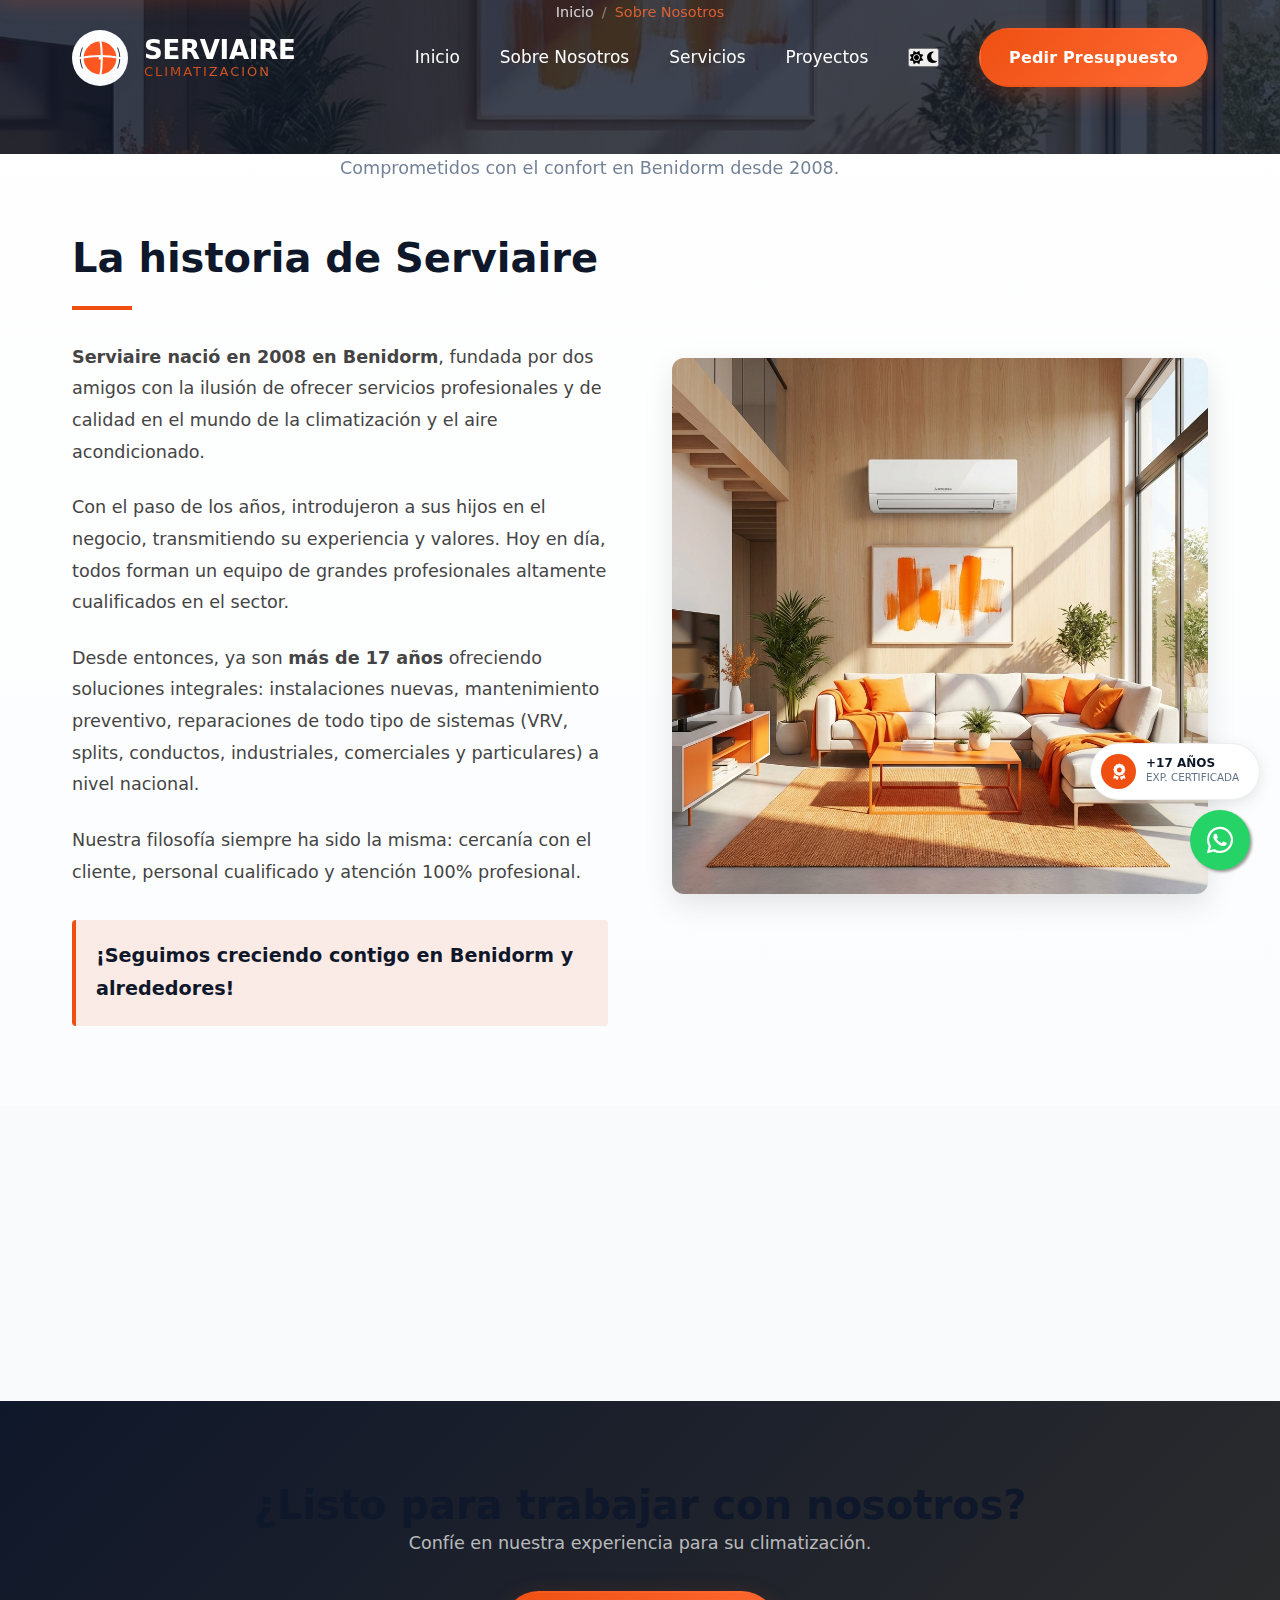
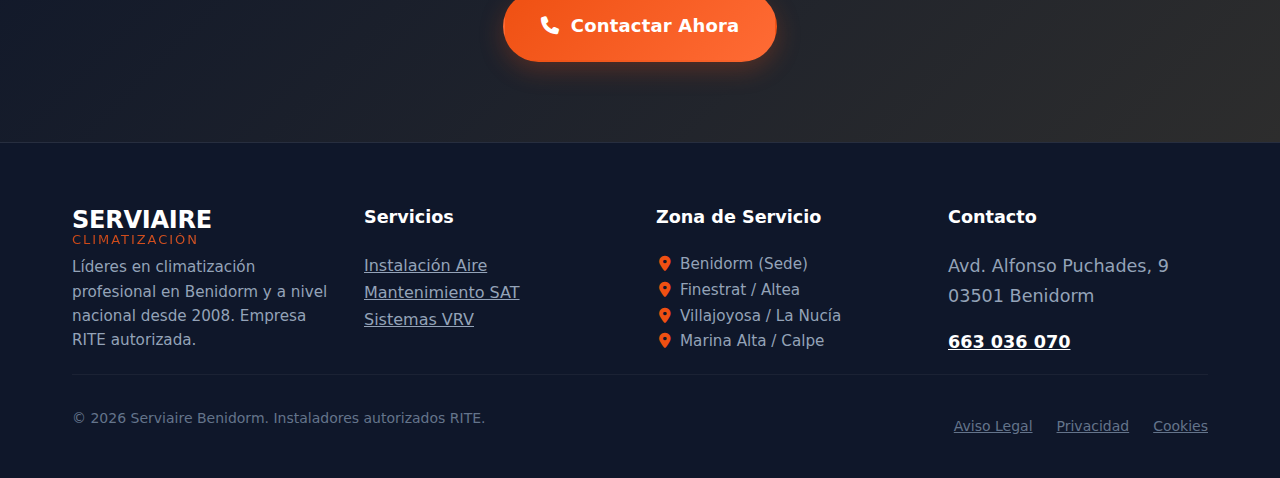
<file: sobre-nosotros.html>
<!DOCTYPE html>
<html lang="es">

<head>
    <meta charset="UTF-8">
    <meta name="viewport" content="width=device-width, initial-scale=1.0">

    <!-- Security Headers -->
    <meta http-equiv="Content-Security-Policy"
        content="default-src 'self'; script-src 'self' 'unsafe-inline' https://cdnjs.cloudflare.com https://www.google.com https://www.googletagmanager.com https://maps.googleapis.com; style-src 'self' 'unsafe-inline' https://fonts.googleapis.com https://cdnjs.cloudflare.com; font-src 'self' https://fonts.gstatic.com https://cdnjs.cloudflare.com; img-src 'self' data: https: https://maps.googleapis.com https://maps.gstatic.com; frame-src https://www.google.com https://www.google.com/maps/embed; connect-src 'self' https://www.google-analytics.com https://formspree.io https://maps.googleapis.com;">
    <meta http-equiv="X-Content-Type-Options" content="nosniff">
    <meta http-equiv="Referrer-Policy" content="strict-origin-when-cross-origin">
    <meta http-equiv="Permissions-Policy" content="geolocation=(), microphone=(), camera=()">
    <meta http-equiv="Permissions-Policy" content="interest-cohort=()">

    <!-- Preload Critical Resources -->
    <link rel="preconnect" href="https://fonts.googleapis.com">
    <link rel="preconnect" href="https://fonts.gstatic.com" crossorigin>
    <link rel="preload" href="https://fonts.googleapis.com/css2?family=Outfit:wght@300;400;500;600;700&display=swap"
        as="style">
    <link rel="preload" href="./hero.webp" as="image">

    <link rel="manifest" href="site.webmanifest">

    <!-- Primary Meta Tags -->
    <title>Historia y Sobre Nosotros - Serviaire Benidorm</title>
    <meta name="title" content="Historia y Sobre Nosotros - Serviaire Benidorm">
    <meta name="description"
        content="Conozca la historia de Serviaire. Desde 2008 ofreciendo servicios de climatización, aire acondicionado y mantenimiento en Benidorm y a nivel nacional.">
    <meta name="keywords"
        content="historia serviaire, sobre nosotros serviaire, empresa aire acondicionado benidorm, experiencia climatización">
    <meta name="author" content="Serviaire Benidorm">
    <meta name="robots" content="index, follow, max-image-preview:large, max-snippet:-1, max-video-preview:-1">
    <link rel="canonical" href="https://www.serviairebenidorm.es/sobre-nosotros.html">
    <meta name="theme-color" content="#EF5012">
    <!-- Favicons -->
    <link rel="icon" type="image/svg+xml" href="logo.svg">
    <link rel="icon" type="image/png" sizes="32x32" href="/favicon-32x32.png">
    <link rel="icon" type="image/png" sizes="16x16" href="/favicon-16x16.png">
    <link rel="apple-touch-icon" sizes="180x180" href="/apple-touch-icon.png">

    <!-- Open Graph / Facebook -->
    <meta property="og:type" content="website">
    <meta property="og:url" content="https://www.serviairebenidorm.es/sobre-nosotros.html">
    <meta property="og:site_name" content="Serviaire Benidorm">
    <meta property="og:title" content="Historia y Sobre Nosotros - Serviaire Benidorm">
    <meta property="og:description"
        content="Conozca la historia de Serviaire. Desde 2008 ofreciendo servicios de climatización profesional en Benidorm.">
    <meta property="og:image" content="https://www.serviairebenidorm.es/hero.png">

    <!-- Twitter -->
    <meta name="twitter:card" content="summary_large_image">
    <meta name="twitter:url" content="https://www.serviairebenidorm.es/sobre-nosotros.html">
    <meta name="twitter:title" content="Historia y Sobre Nosotros - Serviaire Benidorm">
    <meta name="twitter:description"
        content="Conozca la historia de Serviaire. Desde 2008 ofreciendo servicios de climatización profesional en Benidorm.">
    <meta name="twitter:image" content="https://www.serviairebenidorm.es/hero.png">

    <!-- Favicons -->
    <link rel="icon" type="image/svg+xml" href="logo.svg">
    <link rel="apple-touch-icon" href="logo.svg">

    <!-- Fonts -->
    <link href="https://fonts.googleapis.com/css2?family=Outfit:wght@300;400;500;600;700&display=swap" rel="stylesheet">

    <!-- Icons -->
    <link rel="stylesheet" href="https://cdnjs.cloudflare.com/ajax/libs/font-awesome/6.4.0/css/all.min.css">

    <!-- Styles -->
    <link rel="stylesheet" href="style.css?v=2.1">

    <!-- Schema.org Breadcrumb -->
    <script type="application/ld+json">
    {
      "@context": "https://schema.org",
      "@type": "BreadcrumbList",
      "itemListElement": [{
        "@type": "ListItem",
        "position": 1,
        "name": "Inicio",
        "item": "https://www.serviairebenidorm.es/"
      },{
        "@type": "ListItem",
        "position": 2,
        "name": "Sobre Nosotros",
        "item": "https://www.serviairebenidorm.es/sobre-nosotros.html"
      }]
    }
    </script>
</head>

<body>
    <!-- Skip to main content for accessibility -->
    <a href="#main-content" class="skip-to-main">Saltar al contenido principal</a>

    <!-- Header -->
    <header id="header" role="banner">
        <div class="container header-content">
            <a href="index.html" class="logo" aria-label="Serviaire Climatización - Ir a inicio">
                <span class="logo-icon" aria-hidden="true">
                    <img src="./logo.svg" alt="Serviaire Logo" style="width: 100%; height: 100%; object-fit: contain;">
                </span>
                <div class="logo-text">
                    SERVIAIRE
                    <span class="logo-sub">CLIMATIZACIÓN</span>
                </div>
            </a>

            <nav class="desktop-nav" aria-label="Navegación principal">
                <a href="index.html">Inicio</a>
                <a href="sobre-nosotros.html" class="active">Sobre Nosotros</a>
                <a href="index.html#servicios">Servicios</a>
                <a href="index.html#proyectos">Proyectos</a>
                <button class="theme-toggle" id="theme-toggle" aria-label="Cambiar tema">
                    <i class="fa-solid fa-sun light-icon"></i>
                    <i class="fa-solid fa-moon dark-icon"></i>
                </button>
                <a href="index.html#contacto" class="btn btn-primary" id="open-quote-modal-nav">Pedir Presupuesto</a>
            </nav>

            <button class="mobile-toggle" aria-label="Abrir menú de navegación" aria-expanded="false"
                aria-controls="mobile-menu">
                <i class="fa-solid fa-bars" aria-hidden="true"></i>
            </button>
        </div>

        <!-- Mobile Menu -->
        <nav id="mobile-menu" class="mobile-menu" aria-label="Menú de navegación móvil" role="navigation">
            <a href="index.html">Inicio</a>
            <a href="sobre-nosotros.html" class="active">Sobre Nosotros</a>
            <a href="index.html#servicios">Servicios</a>
            <a href="index.html#proyectos">Proyectos</a>
            <a href="index.html#contacto">Contacto</a>
        </nav>
    </header>

    <main id="main-content">
        <!-- Hero Title Section -->
        <section class="page-hero"
            style="background: linear-gradient(rgba(15, 23, 42, 0.8), rgba(15, 23, 42, 0.8)), url('./hero.webp') no-repeat center center/cover;">
            <div class="container">
                <nav class="breadcrumbs" aria-label="Migas de pan"
                    style="margin-bottom: 2rem; display: flex; justify-content: center; gap: 0.5rem; font-size: 0.9rem; opacity: 0.8;">
                    <a href="index.html" style="color: white; text-decoration: none;">Inicio</a>
                    <span style="color: rgba(255,255,255,0.5);">/</span>
                    <span style="color: var(--primary-light);">Sobre Nosotros</span>
                </nav>
                <h1 class="fade-in-up">Nuestra Historia</h1>
                <p class="fade-in-up delay-100" style="max-width: 600px; margin: 0 auto; opacity: 0.9;">Comprometidos
                    con el
                    confort en Benidorm desde 2008.</p>
            </div>
        </section>

        <!-- Story Content Section -->
        <section class="section">
            <div class="container">
                <div class="grid-2" style="align-items: center; gap: 4rem;">
                    <div class="content-text reveal">
                        <h2 style="margin-bottom: 1.5rem; color: var(--secondary);">La historia de Serviaire</h2>
                        <div style="width: 60px; height: 4px; background: var(--primary); margin-bottom: 2rem;"></div>

                        <p style="font-size: 1.1rem; line-height: 1.8; margin-bottom: 1.5rem; color: #444;">
                            <strong>Serviaire nació en 2008 en Benidorm</strong>, fundada por dos amigos con la ilusión
                            de
                            ofrecer servicios
                            profesionales y de calidad en el mundo de la climatización y el aire acondicionado.
                        </p>
                        <p style="font-size: 1.1rem; line-height: 1.8; margin-bottom: 1.5rem; color: #444;">
                            Con el paso de los años, introdujeron a sus hijos en el negocio, transmitiendo su
                            experiencia y
                            valores. Hoy en día, todos forman un equipo de grandes profesionales altamente cualificados
                            en
                            el sector.
                        </p>
                        <p style="font-size: 1.1rem; line-height: 1.8; margin-bottom: 1.5rem; color: #444;">
                            Desde entonces, ya son <strong>más de 17 años</strong> ofreciendo soluciones integrales:
                            instalaciones nuevas, mantenimiento preventivo, reparaciones de todo tipo de sistemas (VRV,
                            splits, conductos, industriales, comerciales y particulares) a nivel nacional.
                        </p>
                        <p style="font-size: 1.1rem; line-height: 1.8; margin-bottom: 1.5rem; color: #444;">
                            Nuestra filosofía siempre ha sido la misma: cercanía con el cliente, personal cualificado y
                            atención 100% profesional.
                        </p>
                        <div class="highlight-box"
                            style="background: rgba(239, 80, 18, 0.1); padding: 20px; border-left: 4px solid var(--primary); border-radius: 4px; margin-top: 2rem;">
                            <p style="margin: 0; font-weight: 600; color: var(--secondary); font-size: 1.2rem;">
                                ¡Seguimos
                                creciendo contigo en Benidorm y alrededores!</p>
                        </div>
                    </div>
                    <div class="content-image reveal delay-200">
                        <!-- Using the generic hero image for now, but ideally this would be a team photo or history photo -->
                        <img src="./hero.png" alt="Equipo de Serviaire trabajando en Benidorm"
                            style="width: 100%; border-radius: 12px; box-shadow: 0 10px 30px rgba(0,0,0,0.1);">
                    </div>
                </div>
            </div>
        </section>

        <!-- Stats/Values Stripe -->
        <section class="section bg-light">
            <div class="container">
                <div class="grid-3 text-center">
                    <div class="stat-box reveal">
                        <div style="font-size: 3rem; color: var(--primary); font-weight: 700; margin-bottom: 0.5rem;">
                            +17
                        </div>
                        <p style="font-size: 1.1rem; font-weight: 500;">Años de Experiencia</p>
                    </div>
                    <div class="stat-box reveal delay-100">
                        <div style="font-size: 3rem; color: var(--primary); font-weight: 700; margin-bottom: 0.5rem;">
                            100%
                        </div>
                        <p style="font-size: 1.1rem; font-weight: 500;">Clientes Satisfechos</p>
                    </div>
                    <div class="stat-box reveal delay-200">
                        <div style="font-size: 3rem; color: var(--primary); font-weight: 700; margin-bottom: 0.5rem;">
                            24h
                        </div>
                        <p style="font-size: 1.1rem; font-weight: 500;">Atención Rápida</p>
                    </div>
                </div>
            </div>
        </section>

        <!-- CTA Section -->
        <section class="cta-section">
            <div class="container text-center">
                <h2>¿Listo para trabajar con nosotros?</h2>
                <p>Confíe en nuestra experiencia para su climatización.</p>
                <a href="index.html#contacto" class="btn btn-primary btn-lg"><i class="fa-solid fa-phone"></i> Contactar
                    Ahora</a>
            </div>
        </section>

    </main>
    <!-- Footer -->
    <footer style="background: #0f172a; color: white; padding: 4rem 0 2rem;">
        <div class="container">
            <div class="grid-4 mb-5">
                <div class="footer-brand">
                    <div class="logo-text text-white mb-3" style="font-size: 1.5rem;">
                        SERVIAIRE
                        <span class="logo-sub text-primary">CLIMATIZACIÓN</span>
                    </div>
                    <p style="color: #94a3b8; font-size: 0.95rem; line-height: 1.6;">Líderes en climatización
                        profesional en Benidorm y a nivel nacional desde 2008. Empresa RITE autorizada.</p>
                </div>
                <div>
                    <h4 style="font-size: 1.1rem; margin-bottom: 1.5rem; color: var(--white);">Servicios</h4>
                    <ul style="list-style: none; padding: 0;">
                        <li class="mb-2"><a href="instalacion-aire-acondicionado.html"
                                style="color: #94a3b8; transition: color 0.3s;">Instalación Aire</a></li>
                        <li class="mb-2"><a href="mantenimiento-aire-acondicionado-benidorm.html"
                                style="color: #94a3b8; transition: color 0.3s;">Mantenimiento SAT</a></li>
                        <li class="mb-2"><a href="sistemas-vrv-hoteles-benidorm.html"
                                style="color: #94a3b8; transition: color 0.3s;">Sistemas VRV</a></li>
                    </ul>
                </div>
                <div>
                    <h4 style="font-size: 1.1rem; margin-bottom: 1.5rem; color: var(--white);">Zona de Servicio</h4>
                    <ul class="fa-ul" style="color: #94a3b8; font-size: 0.95rem; margin-left: 1.5rem;">
                        <li class="mb-2"><span class="fa-li"><i
                                    class="fa-solid fa-location-dot text-primary"></i></span>Benidorm (Sede)</li>
                        <li class="mb-2"><span class="fa-li"><i
                                    class="fa-solid fa-location-dot text-primary"></i></span>Finestrat / Altea</li>
                        <li class="mb-2"><span class="fa-li"><i
                                    class="fa-solid fa-location-dot text-primary"></i></span>Villajoyosa / La Nucía</li>
                        <li class="mb-2"><span class="fa-li"><i
                                    class="fa-solid fa-location-dot text-primary"></i></span>Marina Alta / Calpe</li>
                    </ul>
                </div>
                <div>
                    <h4 style="font-size: 1.1rem; margin-bottom: 1.5rem; color: var(--white);">Contacto</h4>
                    <p class="mb-2" style="color: #94a3b8;">Avd. Alfonso Puchades, 9<br>03501 Benidorm</p>
                    <p class="mb-2"><a href="tel:663036070" style="color: var(--white); font-weight: 600;">663 036
                            070</a></p>
                </div>
            </div>
            <div
                style="border-top: 1px solid rgba(255,255,255,0.05); padding-top: 2rem; display: flex; justify-content: space-between; align-items: center; flex-wrap: wrap; gap: 1rem;">
                <p style="color: #64748b; font-size: 0.875rem;">&copy; 2026 Serviaire Benidorm. Instaladores autorizados
                    RITE.</p>
                <div style="display: flex; gap: 1.5rem; font-size: 0.875rem;">
                    <a href="aviso-legal.html" style="color: #64748b; transition: color 0.3s;">Aviso Legal</a>
                    <a href="politica-privacidad.html" style="color: #64748b; transition: color 0.3s;">Privacidad</a>
                    <a href="politica-cookies.html" style="color: #64748b; transition: color 0.3s;">Cookies</a>
                </div>
            </div>
        </div>
    </footer>

    <!-- Quote Modal -->
    <div id="quote-modal" class="modal">
        <!-- Copied from index.html for consistency if JS tries to open it -->
        <div class="modal-content">
            <span class="close-modal">&times;</span>
            <div class="modal-header">
                <h2>Solicitud de Presupuesto Rápido</h2>
                <div class="divider"></div>
            </div>
            <form id="quote-form">
                <div class="form-step active" data-step="1">
                    <h3>1. ¿Qué servicio necesita?</h3>
                    <div class="option-grid">
                        <label class="option-card">
                            <input type="radio" name="service" value="instalacion" required>
                            <span class="opt-icon"><i class="fa-solid fa-screwdriver-wrench"></i></span>
                            <span class="opt-text">Instalación Nueva</span>
                        </label>
                        <label class="option-card">
                            <input type="radio" name="service" value="reparacion" required>
                            <span class="opt-icon"><i class="fa-solid fa-triangle-exclamation"></i></span>
                            <span class="opt-text">Reparación / Avería</span>
                        </label>
                        <label class="option-card">
                            <input type="radio" name="service" value="mantenimiento" required>
                            <span class="opt-icon"><i class="fa-solid fa-clipboard-check"></i></span>
                            <span class="opt-text">Mantenimiento</span>
                        </label>
                    </div>
                    <button type="button" class="btn btn-primary next-step">Siguiente</button>
                </div>

                <div class="form-step" data-step="2">
                    <h3>2. Tipo de Inmueble</h3>
                    <div class="option-grid">
                        <label class="option-card">
                            <input type="radio" name="property" value="piso" required>
                            <span class="opt-icon"><i class="fa-solid fa-building"></i></span>
                            <span class="opt-text">Piso / Apartamento</span>
                        </label>
                        <label class="option-card">
                            <input type="radio" name="property" value="chalet" required>
                            <span class="opt-icon"><i class="fa-solid fa-house"></i></span>
                            <span class="opt-text">Chalet / Unifamiliar</span>
                        </label>
                        <label class="option-card">
                            <input type="radio" name="property" value="local" required>
                            <span class="opt-icon"><i class="fa-solid fa-shop"></i></span>
                            <span class="opt-text">Local / Oficina</span>
                        </label>
                    </div>
                    <div class="step-buttons">
                        <button type="button" class="btn btn-outline prev-step"
                            style="background:#f0f0f0; color:#333; border:none;">Atrás</button>
                        <button type="button" class="btn btn-primary next-step">Siguiente</button>
                    </div>
                </div>

                <div class="form-step" data-step="3">
                    <h3>3. Sus Datos de Contacto</h3>
                    <div class="form-group">
                        <input type="text" name="modal-name" placeholder="Nombre completo" required>
                    </div>
                    <div class="form-group">
                        <input type="tel" name="modal-phone" placeholder="Teléfono" required>
                    </div>
                    <div class="form-group">
                        <textarea name="modal-notes" placeholder="Detalles adicionales (opcional)"></textarea>
                    </div>
                    <div class="step-buttons">
                        <button type="button" class="btn btn-outline prev-step"
                            style="background:#f0f0f0; color:#333; border:none;">Atrás</button>
                        <button type="submit" class="btn btn-primary">Solicitar Presupuesto</button>
                    </div>
                </div>
            </form>
        </div>
    </div>

    <!-- Floating Trust Badge -->
    <div class="trust-badge"
        style="position: fixed; bottom: 100px; right: 20px; z-index: 99; background: white; padding: 10px; border-radius: 50px; box-shadow: 0 4px 15px rgba(0,0,0,0.1); display: flex; align-items: center; gap: 10px; border: 1px solid #eee; transition: all 0.3s ease;">
        <div
            style="background: var(--primary); width: 35px; height: 35px; border-radius: 50%; display: flex; align-items: center; justify-content: center; color: white;">
            <i class="fa-solid fa-award"></i>
        </div>
        <div style="padding-right: 10px;">
            <div style="font-size: 0.75rem; font-weight: 700; color: var(--secondary); line-height: 1;">+17 AÑOS</div>
            <div style="font-size: 0.65rem; color: var(--gray); font-weight: 500;">EXP. CERTIFICADA</div>
        </div>
    </div>

    <!-- Floating WhatsApp -->
    <a href="https://wa.me/34663036070" target="_blank" class="float-whatsapp" aria-label="Chat en WhatsApp">
        <i class="fa-brands fa-whatsapp"></i>
    </a>

    <script src="script.js?v=2.1"></script>
</body>

</html>
</file>
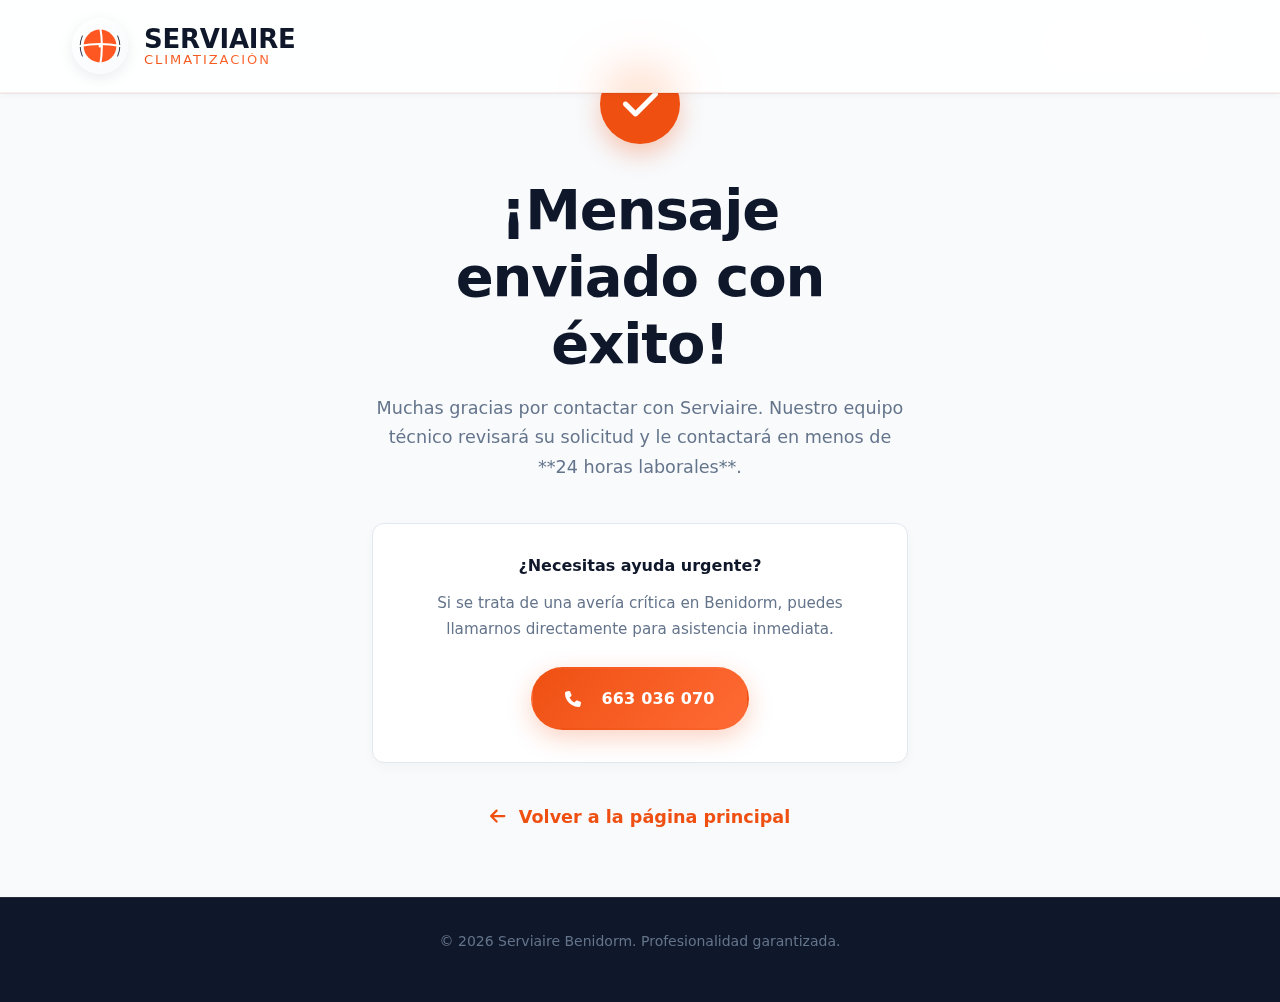
<file: success.html>
<!DOCTYPE html>
<html lang="es">

<head>
    <meta charset="UTF-8">
    <meta name="viewport" content="width=device-width, initial-scale=1.0">
    <title>Mensaje Recibido | Serviaire Benidorm</title>

    <!-- Security Headers -->
    <meta http-equiv="Content-Security-Policy"
        content="default-src 'self'; script-src 'self' 'unsafe-inline' https://cdnjs.cloudflare.com; style-src 'self' 'unsafe-inline' https://fonts.googleapis.com https://cdnjs.cloudflare.com; font-src 'self' https://fonts.gstatic.com https://cdnjs.cloudflare.com; img-src 'self' data: https:; frame-src 'none'; connect-src 'self';">

    <!-- Favicons -->
    <link rel="icon" type="image/svg+xml" href="logo.svg">
    <link rel="icon" type="image/png" sizes="32x32" href="/favicon-32x32.png">
    <link rel="icon" type="image/png" sizes="16x16" href="/favicon-16x16.png">
    <link rel="apple-touch-icon" sizes="180x180" href="/apple-touch-icon.png">

    <link rel="stylesheet" href="style.css?v=2.2">
    <link rel="stylesheet" href="https://cdnjs.cloudflare.com/ajax/libs/font-awesome/6.4.0/css/all.min.css">
    <style>
        .success-checkmark {
            width: 80px;
            height: 80px;
            background: var(--primary);
            color: white;
            border-radius: 50%;
            display: flex;
            align-items: center;
            justify-content: center;
            font-size: 2.5rem;
            margin: 0 auto 2rem;
            box-shadow: 0 10px 25px rgba(239, 80, 18, 0.3);
            animation: scaleIn 0.5s cubic-bezier(0.165, 0.84, 0.44, 1);
        }

        @keyframes scaleIn {
            from {
                transform: scale(0);
            }

            to {
                transform: scale(1);
            }
        }
    </style>
</head>

<body style="display: flex; flex-direction: column; min-height: 100vh; background: #f8fafc;">
    <header id="header" class="scrolled">
        <div class="container header-content">
            <a href="index.html" class="logo">
                <span class="logo-icon"><img src="/logo.svg" alt="Serviaire Logo"
                        style="width: 100%; height: 100%; object-fit: contain;"></span>
                <div class="logo-text">SERVIAIRE<span class="logo-sub">CLIMATIZACIÓN</span></div>
            </a>
            <nav class="desktop-nav"><a href="index.html" class="btn btn-outline btn-sm">Volver a inicio</a></nav>
        </div>
    </header>

    <main id="main-content"
        style="flex-grow: 1; display: flex; align-items: center; justify-content: center; padding: 4rem 20px; text-align: center;">
        <div class="container" style="max-width: 600px;">
            <div class="success-checkmark"><i class="fa-solid fa-check"></i></div>
            <h1 style="color: var(--secondary); margin-bottom: 1rem;">¡Mensaje enviado con éxito!</h1>
            <p style="color: #64748b; font-size: 1.1rem; margin-bottom: 2.5rem;">Muchas gracias por contactar con
                Serviaire. Nuestro equipo técnico revisará su solicitud y le contactará en menos de **24 horas
                laborales**.</p>

            <div
                style="background: white; border-radius: 12px; padding: 2rem; border: 1px solid #e2e8f0; margin-bottom: 2.5rem; box-shadow: 0 4px 12px rgba(0,0,0,0.03);">
                <h4 style="margin-bottom: 1rem; color: var(--secondary);">¿Necesitas ayuda urgente?</h4>
                <p style="margin-bottom: 1.5rem; font-size: 0.95rem; color: #64748b;">Si se trata de una avería crítica
                    en Benidorm,
                    puedes llamarnos directamente para asistencia inmediata.</p>
                <a href="tel:663036070" class="btn btn-primary" style="padding: 1rem 2rem;">
                    <i class="fa-solid fa-phone" style="margin-right: 8px;"></i> 663 036 070
                </a>
            </div>

            <a href="index.html"
                style="color: var(--primary); font-weight: 700; text-decoration: none; font-size: 1.1rem; transition: all 0.3s ease;"
                onmouseover="this.style.opacity='0.8'" onmouseout="this.style.opacity='1'">
                <i class="fa-solid fa-arrow-left" style="margin-right: 8px;"></i> Volver a la página principal
            </a>
        </div>
    </main>

    <footer style="background: #0f172a; color: white; padding: 2rem 0; text-align: center;">
        <div class="container">
            <p style="color: #64748b; font-size: 0.875rem;">&copy; 2026 Serviaire Benidorm. Profesionalidad garantizada.
            </p>
        </div>
    </footer>
</body>

</html>
</file>
<file: style.css>
:root {
    /* Primary Colors - Enhanced with gradient variations */
    --primary: #EF5012;
    --primary-dark: #d6400a;
    --primary-light: #FF6B35;
    --primary-gradient: linear-gradient(135deg, #EF5012 0%, #FF6B35 100%);
    --primary-gradient-hover: linear-gradient(135deg, #d6400a 0%, #EF5012 100%);

    /* Dark Theme Colors */
    --dark: #0F172A;
    --dark-light: #1E293B;
    --dark-lighter: #334155;

    /* Light Theme Colors */
    --light: #F8FAFC;
    --light-blue: #EFF6FF;
    --white: #FFFFFF;

    /* Gray Scale */
    --gray: #64748B;
    --gray-light: #94A3B8;
    --gray-dark: #475569;

    /* Accent Colors */
    --accent-blue: #3B82F6;
    --accent-green: #10B981;
    --accent-purple: #8B5CF6;

    /* Shadows - Premium depth */
    --shadow-sm: 0 2px 8px rgba(15, 23, 42, 0.04);
    --shadow-md: 0 4px 16px rgba(15, 23, 42, 0.08);
    --shadow-lg: 0 12px 32px rgba(15, 23, 42, 0.12);
    --shadow-xl: 0 20px 48px rgba(15, 23, 42, 0.16);
    --shadow-glow: 0 0 40px rgba(239, 80, 18, 0.3);
    --shadow-primary: 0 8px 24px rgba(239, 80, 18, 0.25);

    /* Glass Effect */
    --glass-bg: rgba(255, 255, 255, 0.1);
    --glass-border: rgba(255, 255, 255, 0.2);

    /* Border Radius */
    --radius-sm: 8px;
    --radius: 16px;
    --radius-lg: 24px;
    --radius-xl: 32px;

    /* Layout */
    --container: 1200px;

    /* Typography */
    --font-heading: 'Outfit', -apple-system, system-ui, sans-serif;
    --font-body: 'Outfit', -apple-system, system-ui, sans-serif;

    /* Transitions */
    --transition-fast: 0.2s cubic-bezier(0.4, 0, 0.2, 1);
    --transition-base: 0.3s cubic-bezier(0.4, 0, 0.2, 1);
    --transition-slow: 0.5s cubic-bezier(0.4, 0, 0.2, 1);
    --transition-bounce: 0.6s cubic-bezier(0.68, -0.55, 0.265, 1.55);
}

* {
    margin: 0;
    padding: 0;
    box-sizing: border-box;
}

html {
    scroll-behavior: smooth;
    font-size: 16px;
}

body {
    font-family: var(--font-body);
    color: var(--dark);
    line-height: 1.7;
    background: linear-gradient(180deg, #FFFFFF 0%, #F8FAFC 100%);
    overflow-x: hidden;
    -webkit-font-smoothing: antialiased;
    -moz-osx-font-smoothing: grayscale;
}

/* Accessibility */
*:focus-visible {
    outline: 3px solid var(--primary);
    outline-offset: 3px;
    border-radius: var(--radius-sm);
    transition: outline-offset var(--transition-fast);
}

/* Skip to main content link */
.skip-to-main {
    position: absolute;
    top: -60px;
    left: 0;
    background: var(--primary-gradient);
    color: white;
    padding: 12px 24px;
    text-decoration: none;
    z-index: 10000;
    font-weight: 600;
    border-radius: 0 0 var(--radius) 0;
    box-shadow: var(--shadow-primary);
    transition: top var(--transition-base);
}

.skip-to-main:focus {
    top: 0;
}

/* Utilities */
.container {
    max-width: var(--container);
    margin: 0 auto;
    padding: 0 2rem;
}

.text-center {
    text-align: center;
}

.mx-auto {
    margin-left: auto;
    margin-right: auto;
}

.mt-4 {
    margin-top: 1.5rem;
}

.mb-4 {
    margin-bottom: 1.5rem;
}

.text-primary {
    color: var(--primary) !important;
}

.text-white {
    color: var(--white) !important;
}

.text-gray {
    color: var(--gray);
}

/* Reduced motion for accessibility */
@media (prefers-reduced-motion: reduce) {

    *,
    *::before,
    *::after {
        animation-duration: 0.01ms !important;
        animation-iteration-count: 1 !important;
        transition-duration: 0.01ms !important;
        scroll-behavior: auto !important;
    }
}

/* Typography */
h1,
h2,
h3,
h4 {
    font-family: var(--font-heading);
    font-weight: 700;
    line-height: 1.2;
}

h1 {
    font-size: 3.5rem;
    letter-spacing: -0.02em;
}

h2 {
    font-size: 2.5rem;
    color: var(--dark);
}

h3 {
    font-size: 1.5rem;
    margin-bottom: 0.5rem;
}

p {
    font-size: 1.1rem;
    color: var(--gray);
    margin-bottom: 1rem;
}

.section {
    padding: 5rem 0;
}

.bg-light {
    background-color: var(--light);
}

.divider {
    height: 4px;
    width: 60px;
    background: var(--primary);
    margin: 1rem 0 1.5rem;
    border-radius: 2px;
}

.highlight {
    color: var(--primary);
    position: relative;
    display: inline-block;
}

/* Buttons - Premium Design */
.btn {
    display: inline-flex;
    align-items: center;
    gap: 0.75rem;
    padding: 0.875rem 1.75rem;
    border-radius: 100px;
    font-weight: 600;
    font-size: 1rem;
    text-decoration: none;
    transition: all var(--transition-base);
    cursor: pointer;
    border: 2px solid transparent;
    position: relative;
    overflow: hidden;
    letter-spacing: 0.01em;
}

.btn::before {
    content: '';
    position: absolute;
    top: 50%;
    left: 50%;
    width: 0;
    height: 0;
    border-radius: 50%;
    background: rgba(255, 255, 255, 0.3);
    transform: translate(-50%, -50%);
    transition: width 0.6s, height 0.6s;
}

.btn:hover::before {
    width: 300px;
    height: 300px;
}

.btn-lg {
    padding: 1.125rem 2.25rem;
    font-size: 1.125rem;
}

.btn-sm {
    padding: 0.625rem 1.25rem;
    font-size: 0.9375rem;
}

.btn-primary {
    background: var(--primary-gradient);
    color: var(--white);
    box-shadow: var(--shadow-primary);
    position: relative;
    z-index: 1;
}

.btn-primary:hover {
    background: var(--primary-gradient-hover);
    transform: translateY(-3px) scale(1.02);
    box-shadow: 0 12px 32px rgba(239, 80, 18, 0.35);
}

.btn-primary:active {
    transform: translateY(-1px) scale(1);
}

.btn-outline {
    border-color: rgba(255, 255, 255, 0.3);
    color: var(--white);
    background: rgba(255, 255, 255, 0.1);
    backdrop-filter: blur(10px);
    -webkit-backdrop-filter: blur(10px);
}

.btn-outline:hover {
    background: var(--white);
    color: var(--dark);
    border-color: var(--white);
    transform: translateY(-3px);
    box-shadow: var(--shadow-lg);
}

.btn-white {
    background: var(--white);
    color: var(--primary);
    box-shadow: var(--shadow-md);
}

.btn-white:hover {
    background: var(--light);
    transform: translateY(-2px);
    box-shadow: var(--shadow-lg);
}

.btn-block {
    display: flex;
    justify-content: center;
    width: 100%;
}

/* Header - Premium Glassmorphism */
header {
    position: fixed;
    top: 0;
    left: 0;
    right: 0;
    z-index: 1000;
    transition: all var(--transition-base);
    padding: 1.75rem 0;
    background: transparent;
}

header.scrolled {
    background: rgba(255, 255, 255, 0.85);
    backdrop-filter: blur(20px) saturate(180%);
    -webkit-backdrop-filter: blur(20px) saturate(180%);
    padding: 1.125rem 0;
    box-shadow: 0 1px 0 rgba(0, 0, 0, 0.05), var(--shadow-sm);
    border-bottom: 1px solid rgba(239, 80, 18, 0.1);
}

.header-content {
    display: flex;
    justify-content: space-between;
    align-items: center;
}

.logo {
    display: flex;
    align-items: center;
    gap: 1rem;
    text-decoration: none;
    color: var(--white);
    z-index: 1001;
    transition: transform var(--transition-base);
}

.logo:hover {
    transform: scale(1.02);
}

header.scrolled .logo {
    color: var(--dark);
}

.logo-icon {
    font-size: 2.25rem;
    color: var(--primary);
    background: linear-gradient(135deg, #FFFFFF 0%, #F8FAFC 100%);
    width: 3.5rem;
    height: 3.5rem;
    display: flex;
    align-items: center;
    justify-content: center;
    border-radius: 50%;
    box-shadow: var(--shadow-md);
    transition: all var(--transition-base);
}

.logo:hover .logo-icon {
    box-shadow: var(--shadow-primary);
    transform: scale(1.05);
}

.logo-text {
    font-size: 1.625rem;
    font-weight: 800;
    line-height: 1.1;
    display: flex;
    flex-direction: column;
    letter-spacing: -0.01em;
}

.logo-sub {
    font-size: 0.8125rem;
    font-weight: 500;
    letter-spacing: 0.15em;
    opacity: 0.85;
    background: var(--primary-gradient);
    -webkit-background-clip: text;
    -webkit-text-fill-color: transparent;
    background-clip: text;
}

header.scrolled .logo-sub {
    opacity: 1;
}

.desktop-nav {
    display: flex;
    align-items: center;
    gap: 2.5rem;
}

.desktop-nav a:not(.btn) {
    text-decoration: none;
    color: var(--white);
    font-weight: 500;
    font-size: 1.0625rem;
    position: relative;
    padding: 8px 0;
    transition: all var(--transition-base);
}

header.scrolled .desktop-nav a:not(.btn) {
    color: var(--dark);
}

.desktop-nav a:not(.btn)::after {
    content: '';
    position: absolute;
    bottom: 0;
    left: 50%;
    width: 0;
    height: 3px;
    background: var(--primary-gradient);
    transition: all var(--transition-base);
    transform: translateX(-50%);
    border-radius: 2px;
}

.desktop-nav a:not(.btn):hover {
    transform: translateY(-2px);
}

.desktop-nav a:not(.btn):hover::after {
    width: 100%;
}

.mobile-toggle {
    display: none;
    background: none;
    border: none;
    color: var(--white);
    font-size: 1.75rem;
    cursor: pointer;
    z-index: 1001;
    transition: all var(--transition-base);
}

.mobile-toggle:hover {
    transform: scale(1.1);
}

header.scrolled .mobile-toggle {
    color: var(--dark);
}

.mobile-menu {
    position: fixed;
    top: 0;
    right: -100%;
    width: 85%;
    max-width: 400px;
    height: 100vh;
    background: linear-gradient(135deg, var(--white) 0%, var(--light) 100%);
    padding: 7rem 2.5rem;
    display: flex;
    flex-direction: column;
    gap: 2rem;
    box-shadow: -8px 0 32px rgba(0, 0, 0, 0.15);
    transition: right var(--transition-slow);
    backdrop-filter: blur(20px);
}

.mobile-menu.active {
    right: 0;
}

.mobile-menu a {
    text-decoration: none;
    color: var(--dark);
    font-size: 1.375rem;
    font-weight: 600;
    padding: 0.75rem 0;
    border-bottom: 1px solid rgba(0, 0, 0, 0.05);
    transition: all var(--transition-base);
}

.mobile-menu a:hover {
    color: var(--primary);
    padding-left: 1rem;
    border-bottom-color: var(--primary);
}

/* Hero - Premium with Mesh Gradient */
.hero {
    position: relative;
    height: 92vh;
    min-height: 700px;
    display: flex;
    align-items: center;
    background: url('./hero.png') no-repeat center center/cover;
    color: var(--white);
    overflow: hidden;
}

.hero::before {
    content: '';
    position: absolute;
    inset: 0;
    background:
        radial-gradient(circle at 20% 50%, rgba(239, 80, 18, 0.3) 0%, transparent 50%),
        radial-gradient(circle at 80% 80%, rgba(59, 130, 246, 0.2) 0%, transparent 50%),
        linear-gradient(135deg, rgba(15, 23, 42, 0.95) 0%, rgba(30, 41, 59, 0.85) 50%, rgba(15, 23, 42, 0.9) 100%);
    z-index: 1;
}

.hero-overlay {
    position: absolute;
    inset: 0;
    background: linear-gradient(135deg,
            rgba(239, 80, 18, 0.1) 0%,
            transparent 50%,
            rgba(59, 130, 246, 0.1) 100%);
    z-index: 2;
    animation: gradientShift 15s ease infinite;
}

@keyframes gradientShift {

    0%,
    100% {
        opacity: 1;
    }

    50% {
        opacity: 0.7;
    }
}

.hero-content {
    position: relative;
    z-index: 3;
    max-width: 850px;
    margin-left: max(2rem, calc((100vw - var(--container)) / 2));
}

.hero h1 {
    font-size: 4.5rem;
    line-height: 1.1;
    margin-bottom: 1.5rem;
    font-weight: 800;
    letter-spacing: -0.03em;
    text-shadow: 0 4px 20px rgba(0, 0, 0, 0.3);
}

.hero h1 .highlight {
    background: linear-gradient(135deg, #FF6B35 0%, #EF5012 50%, #FF8C42 100%);
    -webkit-background-clip: text;
    -webkit-text-fill-color: transparent;
    background-clip: text;
    position: relative;
    display: inline-block;
    animation: shimmer 3s ease-in-out infinite;
}

@keyframes shimmer {

    0%,
    100% {
        filter: brightness(1);
    }

    50% {
        filter: brightness(1.2);
    }
}

.hero p {
    color: rgba(255, 255, 255, 0.95);
    font-size: 1.375rem;
    line-height: 1.7;
    margin-bottom: 2.5rem;
    max-width: 650px;
    text-shadow: 0 2px 10px rgba(0, 0, 0, 0.2);
    font-weight: 400;
}

.hero-buttons {
    display: flex;
    gap: 1.25rem;
    flex-wrap: wrap;
    margin-bottom: 3.5rem;
}

.hero-stats {
    display: flex;
    gap: 2.5rem;
    padding: 2rem 0;
    border-top: 1px solid rgba(255, 255, 255, 0.15);
    flex-wrap: wrap;
}

.stat-item {
    display: flex;
    align-items: center;
    gap: 1rem;
    font-weight: 500;
    font-size: 1.0625rem;
    padding: 0.75rem 1.5rem;
    background: rgba(255, 255, 255, 0.08);
    backdrop-filter: blur(10px);
    border-radius: var(--radius-lg);
    border: 1px solid rgba(255, 255, 255, 0.1);
    transition: all var(--transition-base);
}

.stat-item:hover {
    background: rgba(255, 255, 255, 0.15);
    transform: translateY(-3px);
    box-shadow: 0 8px 24px rgba(0, 0, 0, 0.2);
}

.stat-item i {
    color: var(--primary-light);
    font-size: 1.5rem;
    filter: drop-shadow(0 2px 8px rgba(239, 80, 18, 0.4));
}

/* Grids */
.grid-2 {
    display: grid;
    grid-template-columns: repeat(auto-fit, minmax(400px, 1fr));
    gap: 2rem;
}

.grid-4 {
    display: grid;
    grid-template-columns: repeat(auto-fit, minmax(250px, 1fr));
    gap: 2rem;
}

/* Cards - Premium Design */
.card {
    background: var(--white);
    padding: 2.5rem;
    border-radius: var(--radius-lg);
    box-shadow: var(--shadow-sm);
    transition: all var(--transition-base);
    border: 1px solid rgba(15, 23, 42, 0.06);
    height: 100%;
    position: relative;
    overflow: hidden;
}

.card::before {
    content: '';
    position: absolute;
    top: 0;
    left: 0;
    right: 0;
    height: 4px;
    background: var(--primary-gradient);
    transform: scaleX(0);
    transition: transform var(--transition-base);
}

.card:hover {
    transform: translateY(-8px);
    box-shadow: var(--shadow-xl);
    border-color: rgba(239, 80, 18, 0.1);
}

.card:hover::before {
    transform: scaleX(1);
}

.icon-box {
    width: 72px;
    height: 72px;
    background: linear-gradient(135deg, rgba(239, 80, 18, 0.1) 0%, rgba(255, 107, 53, 0.05) 100%);
    color: var(--primary);
    border-radius: var(--radius);
    display: flex;
    align-items: center;
    justify-content: center;
    font-size: 2rem;
    margin-bottom: 1.75rem;
    transition: all var(--transition-bounce);
    position: relative;
    overflow: hidden;
}

.icon-box::before {
    content: '';
    position: absolute;
    inset: 0;
    background: var(--primary-gradient);
    opacity: 0;
    transition: opacity var(--transition-base);
}

.icon-box i {
    position: relative;
    z-index: 1;
}

.card:hover .icon-box {
    transform: scale(1.1) rotate(5deg);
}

.card:hover .icon-box::before {
    opacity: 1;
}

.card:hover .icon-box i {
    color: var(--white);
}

/* Service Cards - Premium */
.service-card {
    background: var(--white);
    border-radius: var(--radius-lg);
    overflow: hidden;
    box-shadow: var(--shadow-md);
    transition: all var(--transition-base);
    position: relative;
    border: 1px solid rgba(15, 23, 42, 0.06);
}

.service-card::after {
    content: '';
    position: absolute;
    inset: 0;
    background: linear-gradient(135deg, transparent 0%, rgba(239, 80, 18, 0.03) 100%);
    opacity: 0;
    transition: opacity var(--transition-base);
    pointer-events: none;
}

.service-card:hover {
    transform: translateY(-10px) scale(1.02);
    box-shadow: var(--shadow-xl);
    border-color: rgba(239, 80, 18, 0.15);
}

.service-card:hover::after {
    opacity: 1;
}

.service-content {
    padding: 3rem;
    position: relative;
    z-index: 1;
}

.service-icon {
    font-size: 3rem;
    background: var(--primary-gradient);
    -webkit-background-clip: text;
    -webkit-text-fill-color: transparent;
    background-clip: text;
    margin-bottom: 1.75rem;
    display: inline-block;
    transition: all var(--transition-bounce);
}

.service-card:hover .service-icon {
    transform: scale(1.15) rotate(5deg);
    filter: drop-shadow(0 4px 12px rgba(239, 80, 18, 0.3));
}

.service-list {
    list-style: none;
    margin-top: 1.75rem;
}

.service-list li {
    display: flex;
    align-items: center;
    gap: 1rem;
    color: var(--gray);
    margin-bottom: 0.75rem;
    font-size: 1rem;
    padding: 0.5rem 0;
    transition: all var(--transition-base);
}

.service-list li:hover {
    color: var(--dark);
    padding-left: 0.5rem;
}

.service-list li i {
    color: var(--primary);
    font-size: 0.875rem;
    width: 20px;
    height: 20px;
    display: flex;
    align-items: center;
    justify-content: center;
    background: rgba(239, 80, 18, 0.1);
    border-radius: 50%;
    flex-shrink: 0;
}

.special-card {
    background: var(--primary-gradient);
    color: var(--white);
    position: relative;
    overflow: hidden;
}

.special-card::before {
    content: '';
    position: absolute;
    top: -50%;
    right: -50%;
    width: 200%;
    height: 200%;
    background: radial-gradient(circle, rgba(255, 255, 255, 0.1) 0%, transparent 70%);
    animation: rotate 20s linear infinite;
}

@keyframes rotate {
    from {
        transform: rotate(0deg);
    }

    to {
        transform: rotate(360deg);
    }
}

.special-card .service-bg {
    position: absolute;
    inset: 0;
    background: url('https://images.unsplash.com/photo-1545259741-2ea3ebf61fa3?ixlib=rb-1.2.1&auto=format&fit=crop&w=1350&q=80') center/cover;
    opacity: 0.08;
    mix-blend-mode: overlay;
}

.special-card h3 {
    color: var(--white);
    font-size: 1.875rem;
    margin-bottom: 1rem;
}

.special-card p {
    color: rgba(255, 255, 255, 0.95);
    font-size: 1.125rem;
}

/* Brands Section */
.brands-grid {
    display: flex;
    justify-content: center;
    align-items: center;
    gap: 3rem;
    flex-wrap: wrap;
    opacity: 0.6;
}

.brand-item {
    font-size: 1.5rem;
    font-weight: 700;
    color: var(--gray);
    letter-spacing: 0.05em;
}

/* Projects Section */
.grid-3 {
    display: grid;
    grid-template-columns: repeat(auto-fit, minmax(300px, 1fr));
    gap: 2rem;
}

.project-card {
    background: var(--white);
    border-radius: var(--radius);
    overflow: hidden;
    box-shadow: var(--shadow-md);
    transition: transform 0.3s ease;
}

.project-card:hover {
    transform: translateY(-5px);
}

.project-img {
    width: 100%;
    height: 250px;
    object-fit: cover;
}

.project-info {
    padding: 1.5rem;
}

/* Testimonials */
.testimonials-grid {
    display: grid;
    grid-template-columns: repeat(auto-fit, minmax(300px, 1fr));
    gap: 2rem;
}

.testimonial-card {
    background: var(--white);
    padding: 2rem;
    border-radius: var(--radius);
    box-shadow: var(--shadow-sm);
    border: 1px solid #f0f0f0;
}

.stars {
    color: #FFD700;
    margin-bottom: 1rem;
    letter-spacing: 2px;
}

.author {
    margin-top: 1rem;
    font-weight: 600;
    color: var(--primary);
}

/* FAQ */
.faq-container {
    max-width: 800px;
    margin: 0 auto;
}

.faq-item {
    margin-bottom: 1rem;
    border: 1px solid #e2e8f0;
    border-radius: 8px;
    overflow: hidden;
    background: var(--white);
}

.faq-question {
    width: 100%;
    padding: 1.5rem;
    text-align: left;
    background: none;
    border: none;
    display: flex;
    justify-content: space-between;
    align-items: center;
    font-size: 1.1rem;
    font-weight: 600;
    cursor: pointer;
    color: var(--dark);
    transition: background-color 0.3s;
}

.faq-question:hover {
    background-color: var(--light);
}

.faq-answer {
    padding: 0 1.5rem;
    max-height: 0;
    overflow: hidden;
    transition: max-height 0.3s ease, padding 0.3s ease;
}

.faq-item.active .faq-answer {
    padding: 0 1.5rem 1.5rem;
    max-height: 200px;
    /* Approximate max height */
}

.faq-item.active .faq-question i {
    transform: rotate(180deg);
}

/* Contact Section */
.grid-contact {
    display: grid;
    grid-template-columns: 1fr 1.5fr;
    gap: 4rem;
}

.info-item {
    display: flex;
    gap: 1.5rem;
    margin-bottom: 2rem;
}

.info-item .icon {
    width: 50px;
    height: 50px;
    background: var(--white);
    border-radius: 50%;
    display: flex;
    align-items: center;
    justify-content: center;
    color: var(--primary);
    box-shadow: var(--shadow-sm);
    font-size: 1.25rem;
}

.info-item h4 {
    margin-bottom: 0.25rem;
    font-size: 1.1rem;
}

.info-item p,
.info-item a {
    margin: 0;
    color: var(--gray);
    text-decoration: none;
}

.map-placeholder {
    border-radius: var(--radius);
    overflow: hidden;
    box-shadow: var(--shadow-md);
    margin-top: 2rem;
}

.contact-form-wrapper {
    background: var(--white);
    padding: 3rem;
    border-radius: var(--radius);
    box-shadow: var(--shadow-lg);
}

.form-group {
    margin-bottom: 1.5rem;
}

.form-group label {
    display: block;
    margin-bottom: 0.5rem;
    font-weight: 500;
    font-size: 0.95rem;
}

.form-group input,
.form-group textarea {
    width: 100%;
    padding: 0.75rem 1rem;
    border: 1px solid #e2e8f0;
    border-radius: 8px;
    font-family: inherit;
    font-size: 1rem;
    transition: all 0.3s;
}

.form-group input:focus,
.form-group textarea:focus {
    outline: none;
    border-color: var(--primary);
    box-shadow: 0 0 0 3px rgba(239, 80, 18, 0.1);
}

/* CTA Section */
.cta-section {
    background: linear-gradient(135deg, var(--dark) 0%, #2d2d2d 100%);
    color: var(--white);
    padding: 5rem 0;
}

.cta-section p {
    color: rgba(255, 255, 255, 0.7);
    margin-bottom: 2rem;
}

/* Floating WhatsApp */
.float-whatsapp {
    position: fixed;
    bottom: 30px;
    right: 30px;
    width: 60px;
    height: 60px;
    background-color: #25d366;
    color: #FFF;
    border-radius: 50%;
    text-align: center;
    font-size: 30px;
    box-shadow: 2px 2px 3px #999;
    z-index: 1000;
    display: flex;
    align-items: center;
    justify-content: center;
    transition: all 0.3s ease;
    text-decoration: none;
}

.float-whatsapp:hover {
    transform: scale(1.1);
    box-shadow: 0 5px 15px rgba(37, 211, 102, 0.4);
}

/* Footer */
footer {
    background: var(--dark);
    color: var(--white);
    padding: 3rem 0;
    border-top: 1px solid rgba(255, 255, 255, 0.1);
}

.footer-content {
    display: flex;
    justify-content: space-between;
    align-items: center;
    flex-wrap: wrap;
    gap: 2rem;
}

.footer-brand p {
    font-size: 0.9rem;
    color: rgba(255, 255, 255, 0.5);
    margin: 0.5rem 0 0;
}

.footer-links {
    display: flex;
    gap: 2rem;
}

.footer-links a {
    color: rgba(255, 255, 255, 0.7);
    text-decoration: none;
    font-size: 0.9rem;
    transition: color 0.3s;
}

.footer-links a:hover {
    color: var(--white);
}

/* Animations */
.fade-in-up {
    opacity: 0;
    transform: translateY(30px);
    animation: fadeInUp 0.8s forwards;
}

@keyframes fadeInUp {
    to {
        opacity: 1;
        transform: translateY(0);
    }
}

.delay-100 {
    animation-delay: 0.1s;
}

.delay-200 {
    animation-delay: 0.2s;
}

.delay-300 {
    animation-delay: 0.3s;
}

.reveal {
    opacity: 0;
    transform: translateY(30px);
    transition: all 0.8s ease;
}

.reveal.active {
    opacity: 1;
    transform: translateY(0);
}

/* Cookies Banner */
.cookies-banner {
    position: fixed;
    bottom: -100%;
    left: 0;
    right: 0;
    background: var(--white);
    box-shadow: 0 -4px 20px rgba(0, 0, 0, 0.1);
    padding: 1.5rem;
    z-index: 2000;
    transition: bottom 0.5s ease;
    border-top: 4px solid var(--primary);
}

.cookies-banner.show {
    bottom: 0;
}

.cookies-content {
    max-width: var(--container);
    margin: 0 auto;
    display: flex;
    justify-content: space-between;
    align-items: center;
    gap: 2rem;
    flex-wrap: wrap;
}

.cookies-content p {
    margin: 0;
    font-size: 0.95rem;
}

.cookies-buttons {
    display: flex;
    gap: 1rem;
}

/* Modal */
.modal {
    display: none;
    position: fixed;
    z-index: 3000;
    left: 0;
    top: 0;
    width: 100%;
    height: 100%;
    overflow: auto;
    background-color: rgba(0, 0, 0, 0.5);
    backdrop-filter: blur(5px);
    opacity: 0;
    transition: opacity 0.3s ease;
}

.modal.show {
    display: flex;
    justify-content: center;
    align-items: center;
    opacity: 1;
}

.modal-content {
    background-color: var(--white);
    margin: auto;
    padding: 2.5rem;
    border-radius: var(--radius);
    width: 90%;
    max-width: 600px;
    position: relative;
    box-shadow: var(--shadow-lg);
    animation: modalSlideIn 0.4s ease;
}

@keyframes modalSlideIn {
    from {
        transform: translateY(-50px);
        opacity: 0;
    }

    to {
        transform: translateY(0);
        opacity: 1;
    }
}

.close-modal {
    position: absolute;
    top: 1rem;
    right: 1.5rem;
    color: #aaa;
    font-size: 28px;
    font-weight: bold;
    cursor: pointer;
    transition: color 0.3s;
}

.close-modal:hover {
    color: var(--primary);
}

/* Form Steps */
.form-step {
    display: none;
}

.form-step.active {
    display: block;
    animation: fadeIn 0.5s;
}

@keyframes fadeIn {
    from {
        opacity: 0;
    }

    to {
        opacity: 1;
    }
}

.option-grid {
    display: grid;
    grid-template-columns: repeat(auto-fit, minmax(130px, 1fr));
    gap: 1rem;
    margin: 2rem 0;
}

.option-card {
    border: 2px solid #e2e8f0;
    border-radius: 12px;
    padding: 1.5rem;
    cursor: pointer;
    text-align: center;
    transition: all 0.3s;
    position: relative;
    display: flex;
    flex-direction: column;
    align-items: center;
    gap: 1rem;
}

.option-card:hover {
    border-color: var(--primary);
    background: rgba(239, 80, 18, 0.05);
}

.option-card input {
    position: absolute;
    opacity: 0;
    cursor: pointer;
}

.option-card input:checked+.opt-icon {
    color: var(--primary);
    transform: scale(1.1);
}

.option-card input:checked~.opt-text {
    color: var(--primary);
    font-weight: 700;
}

.option-card:has(input:checked) {
    border-color: var(--primary);
    background: rgba(239, 80, 18, 0.05);
    box-shadow: 0 4px 10px rgba(239, 80, 18, 0.2);
}

.opt-icon {
    font-size: 2rem;
    color: var(--gray);
    transition: all 0.3s;
}

.opt-text {
    font-size: 0.9rem;
    color: var(--dark);
    transition: all 0.3s;
}

.step-buttons {
    display: flex;
    justify-content: space-between;
    margin-top: 2rem;
    gap: 1rem;
}

/* Mobile responsive fixes for modal */
@media (max-width: 600px) {
    .modal-content {
        width: 95%;
        padding: 1.5rem;
    }

    .option-grid {
        grid-template-columns: 1fr;
    }

    .option-card {
        flex-direction: row;
        padding: 1rem;
        text-align: left;
    }

    .cookies-content {
        flex-direction: column;
        align-items: stretch;
        gap: 1rem;
    }

    .cookies-buttons {
        justify-content: flex-end;
    }
}

/* Responsive */
/* Responsive Design System */

/* Tablet & Smaller Desktop */
@media (max-width: 1024px) {
    :root {
        --container: 90%;
    }

    h1 {
        font-size: 3.5rem;
    }

    .hero {
        height: auto;
        min-height: 600px;
        padding: 8rem 0 4rem;
    }

    .grid-4 {
        grid-template-columns: repeat(2, 1fr);
    }
}

/* Mobile Devices */
@media (max-width: 768px) {
    :root {
        --radius: 16px;
    }

    /* Navigation */
    .desktop-nav {
        display: none;
    }

    .mobile-toggle {
        display: block;
        padding: 0.5rem;
    }

    .mobile-menu {
        width: 100%;
        max-width: 100%;
        padding: 6rem 1.5rem 2rem;
        background: rgba(255, 255, 255, 0.98);
        backdrop-filter: blur(20px);
    }

    /* Typography */
    h1 {
        font-size: 2rem;
        line-height: 1.2;
    }

    h2 {
        font-size: 2rem;
    }

    h3 {
        font-size: 1.5rem;
    }

    p {
        font-size: 1rem;
    }

    /* Layout */
    .section {
        padding: 3rem 0;
    }

    .container {
        padding: 0 1.25rem;
    }

    .grid-2,
    .grid-3,
    .grid-4,
    .grid-contact,
    .hero-stats {
        grid-template-columns: 1fr;
        gap: 1.5rem;
    }

    /* Hero Section */
    .hero {
        text-align: center;
        padding: 7rem 0 4rem;
        background-position: 70% center;
        /* Adjust image focus */
    }

    .hero-content {
        margin: 0 auto;
        text-align: center;
    }

    .hero-buttons {
        justify-content: center;
        flex-direction: column;
        width: 100%;
    }

    .hero-buttons .btn {
        width: 100%;
        justify-content: center;
    }

    .hero-stats {
        justify-content: center;
        flex-direction: column;
        align-items: stretch;
    }

    .stat-item {
        justify-content: center;
    }

    /* Components */
    .card,
    .service-card,
    .project-card {
        padding: 1.5rem;
    }

    .service-content {
        padding: 1.5rem;
    }

    .brands-grid {
        gap: 1.5rem;
    }

    .brand-item {
        font-size: 1.1rem;
        width: 45%;
        /* 2 columns for brands */
        text-align: center;
    }

    /* Footer */
    .footer-content {
        flex-direction: column;
        text-align: center;
        gap: 2rem;
    }

    .footer-links {
        flex-direction: column;
        gap: 1rem;
    }

    /* Floating Button */
    .float-whatsapp {
        width: 50px;
        height: 50px;
        font-size: 24px;
        bottom: 20px;
        right: 20px;
    }
}

/* Small Mobile */
@media (max-width: 480px) {
    h1 {
        font-size: 2rem;
    }

    .btn-lg {
        padding: 0.875rem 1.5rem;
        font-size: 1rem;
    }

    .modal-content {
        padding: 1.5rem;
        width: 95%;
    }

    .option-grid {
        grid-template-columns: 1fr;
    }

    .option-card {
        flex-direction: row;
        align-items: center;
        text-align: left;
        padding: 1rem;
    }

    .cookies-content {
        flex-direction: column;
    }

    .cookies-buttons {
        width: 100%;
        flex-direction: column;
    }

    .cookies-buttons .btn {
        width: 100%;
    }
}
</file>
